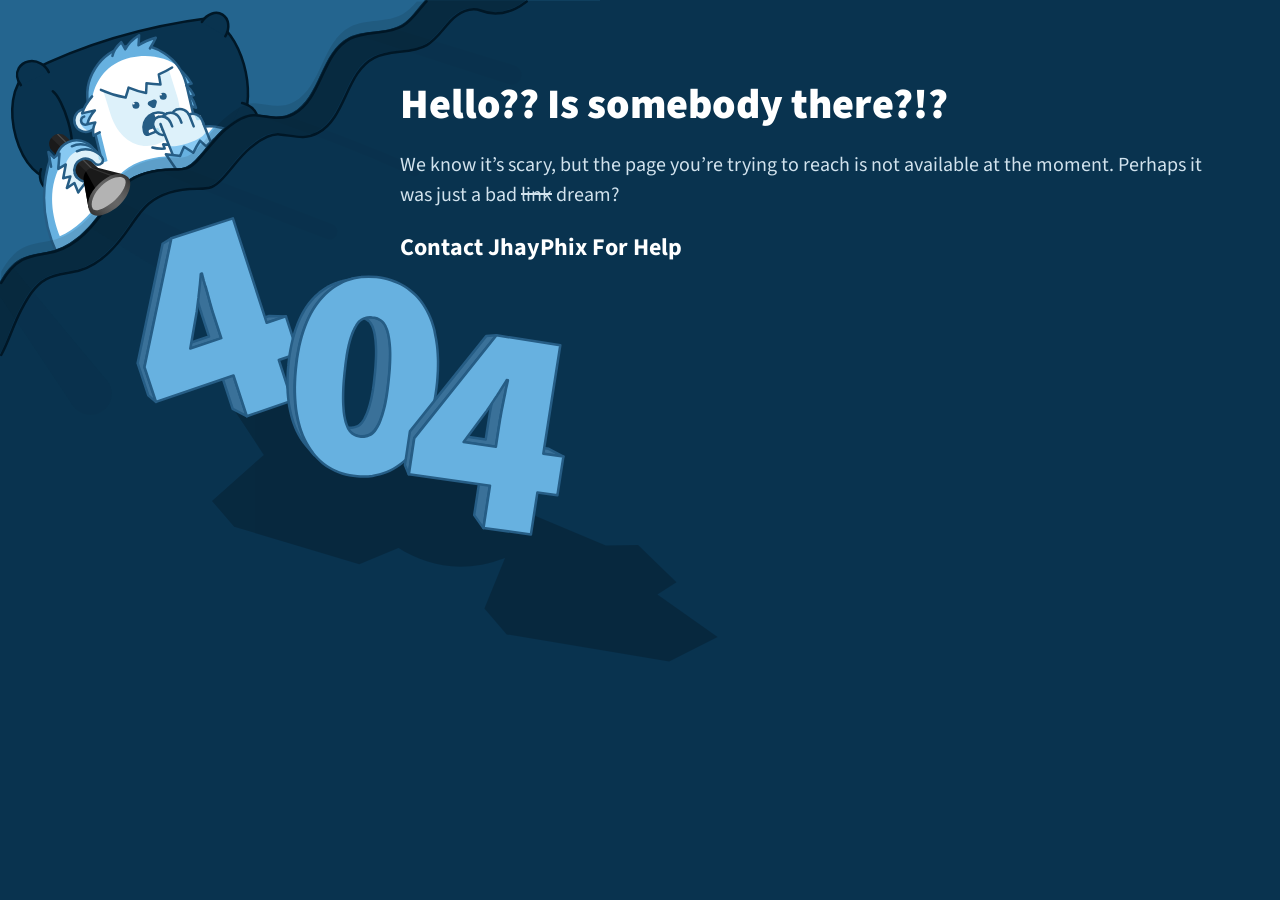
<file: index-404.html>
<!DOCTYPE html>
<html lang="en">
  <head>
    <meta charset="UTF-8" />
    <meta http-equiv="X-UA-Compatible" content="IE=edge" />
    <meta name="viewport" content="width=device-width, initial-scale=1.0" />
    <title>Travel-Brain not available at the moment</title>
    <style>
      @import url("https://fonts.googleapis.com/css?family=Source+Sans+Pro:400,900");

      body,
      html {
        margin: 0;
        padding: 0;
        font-size: 16px;
        -webkit-font-smoothing: antialiased;
        background-color: #09334f;
        position: relative;
      }
      #yetiSVG {
        width: 600px;
        height: 470px;
        position: absolute;
        top: 0;
        left: 0;
        overflow: hidden;
      }
      #lightSVG {
        width: 600px;
        height: 470px;
        position: absolute;
        top: 0;
        left: 0;
        overflow: visible;
      }
      .content {
        padding: 5rem 3rem 0 25rem;
        position: relative;
        z-index: 10;
        font-family: "Source Sans Pro", sans-serif;
        color: #fff;
      }
      h3 {
        margin: 0 0 0.8rem;
        font-size: 2.625rem;
        font-weight: 900;
        line-height: 120%;
      }
      p {
        font-size: 1.25rem;
        font-weight: normal;
        line-height: 150%;
        color: #d1e2ed;
      }
      span {
        text-decoration: line-through;
      }
    </style>
  </head>
  <body>
    <svg
      id="yetiSVG"
      xmlns="http://www.w3.org/2000/svg"
      xmlns:xlink="http://www.w3.org/1999/xlink"
      viewBox="0 0 600 470"
    >
      <linearGradient
        id="flashlightGrad"
        x1="126.5842"
        x2="90.5842"
        y1="176.5625"
        y2="213.5625"
        gradientUnits="userSpaceOnUse"
      >
        <stop offset="0" stop-color="#333" />
        <stop offset=".076" stop-color="#414141" />
        <stop offset=".2213" stop-color="#555" />
        <stop offset=".3651" stop-color="#626262" />
        <stop offset=".5043" stop-color="#666" />
        <stop offset=".6323" stop-color="#606060" />
        <stop offset=".8063" stop-color="#4e4e4e" />
        <stop offset="1" stop-color="#333" />
      </linearGradient>
      <path fill="#24658F" d="M0 0h600v470H0z" />
      <g id="pillow">
        <path
          fill="#09334F"
          d="M241.3 124.6c-52.9 28.6-112.6 48-181.8 54.4-40.9 6.8-64.6-82.3-31.9-106.6C84 43.8 144.8 26.2 209.4 18c32.8 13 48.5 75.3 31.9 106.6z"
        />
        <path
          fill="none"
          stroke="#001726"
          stroke-linecap="round"
          stroke-linejoin="round"
          stroke-width="2.5"
          d="M52.8 91.3c10 7.4 25.4 50.7 16.1 65.8M241.3 124.6c-52.9 28.6-112.6 48-181.8 54.4-40.9 6.8-64.6-82.3-31.9-106.6C84 43.8 144.8 26.2 209.4 18c32.8 13 48.5 75.3 31.9 106.6z"
        />
        <path
          fill="#09334F"
          stroke="#001726"
          stroke-linecap="round"
          stroke-linejoin="round"
          stroke-width="2.5"
          d="M201.9 21.9c4.9-8 14.1-11.3 20.6-7.3s7.7 13.7 2.8 21.7"
        />
        <path
          fill="#09334F"
          stroke="#001726"
          stroke-linecap="round"
          stroke-linejoin="round"
          stroke-width="2.5"
          d="M242.1 103.1c1.8.3 3.6.9 5.3 1.8 8.4 4.1 12.6 13 9.3 19.8s-12.9 9-21.3 4.9c-1.9-.9-3.6-2.1-5-3.4"
        />
        <path
          fill="#09334F"
          stroke="#001726"
          stroke-linecap="round"
          stroke-linejoin="round"
          stroke-width="2.5"
          d="M70.3 172c.2 1.4.2 2.8.1 4.3-.8 9.4-8.3 16.4-16.7 15.6S39.2 183 40 173.7c.1-1.6.5-3.1 1-4.5"
        />
        <path
          fill="#09334F"
          stroke="#001726"
          stroke-linecap="round"
          stroke-linejoin="round"
          stroke-width="2.5"
          d="M20.9 85.1c-4.1-5-5.1-11.6-2.1-16.9 4.1-7.2 14-9.2 22.1-4.6 3.7 2.1 6.4 5.2 7.9 8.6"
        />
      </g>
      <g id="yeti">
        <path
          id="bodyBG"
          fill="#67B1E0"
          d="M80.9 291.4l-17.1-72.8c-6.3-27 10.4-54 37.4-60.3l93.1-29.6c26.5-8.1 54.6 6.8 62.7 33.3l21.9 71.5"
        />
        <path
          class="hlFur"
          id="hlBody"
          fill="#FFF"
          d="M67.1 232.7c15.6-8.7 27.7-23.7 38-38.7 5.5-8 10.9-16.4 18.3-22.7 13.1-11.2 31.3-14.8 48.6-15 4.9 0 9.9.1 14.5-1.7 3.6-1.5 6.5-4.1 9.3-6.9 6.5-6.5 12-14 18-21-6.4-.6-12.9 0-19.4 2l-93.1 29.6c-27 6.3-43.7 33.4-37.4 60.3l3.2 14.1z"
        />
        <path
          id="bodyOutline"
          fill="none"
          stroke="#265D85"
          stroke-linecap="round"
          stroke-linejoin="round"
          stroke-width="2.5"
          d="M80.9 291.4l-17.1-72.8c-6.3-27 10.4-54 37.4-60.3l93.1-29.6c26.5-8.1 54.6 6.8 62.7 33.3l21.9 71.5"
        />
        <path
          fill="#67B1E0"
          d="M197.5 132.4l-11.2-47.9c-6.3-26.7-32.7-44.1-59.5-38.2-27.4 6-44.5 33.1-38.1 60.3l13.6 56.2"
        />
        <path
          class="hlFur"
          id="hlHead"
          fill="#FFF"
          d="M100.4 132.3l7.4 29.8 89.7-28.8-11.4-48.9c-1.6-6.8-4.5-12.9-8.4-18.3-9.6-7.9-28.5-12.9-46.9-8.5-24.9 5.9-34.5 23.6-38.1 37.9-.8.8-3.8 3-5.1 5.4.2 1.9.5 3.7 1 5.6l7 28.8 4.8-3z"
        />
        <path
          fill="#67B1E0"
          stroke="#265D85"
          stroke-linecap="round"
          stroke-linejoin="round"
          stroke-width="2.5"
          d="M182.1 71.6c3.8 3.6 7 7.7 9.5 12-1.8.4-3.6.9-5.3 1.6 3.2 2.9 5.7 6.3 7.6 9.9-1.1.3-2.2.7-3.3 1.1 2.5 3.5 4.3 7.4 5.4 11.5-.8-.5-2.2-.8-3.3-1"
        />
        <path
          fill="none"
          stroke="#265D85"
          stroke-linecap="round"
          stroke-linejoin="round"
          stroke-width="2.5"
          d="M197.5 132.4l-11.2-47.9c-6.3-26.7-32.7-44.1-59.5-38.2-27.4 6-44.5 33.1-38.1 60.3l13.6 56.2"
        />
        <g>
          <ellipse
            cx="85.8"
            cy="120.4"
            fill="#88C9F2"
            rx="11.5"
            ry="11.5"
            transform="rotate(-66.265 85.7992 120.4318)"
          />
          <path
            class="hlSkin"
            id="hlEar"
            fill="#DDF1FA"
            d="M80.4 122.2c-1.3-5.5 1.6-11.1 6.6-13.2-1.3-.1-2.6-.1-3.9.3-6.2 1.5-10 7.7-8.5 13.9s7.7 10 13.9 8.5c.7-.2 1.3-.4 1.9-.6-4.7-.6-8.9-4-10-8.9z"
          />
          <path
            fill="#88C9F2"
            stroke="#265D85"
            stroke-linecap="round"
            stroke-linejoin="round"
            stroke-width="2.5"
            d="M84.2 116.6c-2.2.5-3.6 2.8-3 5 .5 2.2 2.8 3.6 5 3"
          />
          <ellipse
            cx="85.8"
            cy="120.4"
            fill="none"
            stroke="#265D85"
            stroke-width="2.5"
            rx="11.5"
            ry="11.5"
            transform="rotate(-66.265 85.7992 120.4318)"
          />
          <path
            class="hlFur"
            fill="#FFF"
            d="M106 130.3l-12 3.6 1.2-11.4-6.3-.1 6-12h-5.4l9.6-8.4z"
          />
          <path
            class="hlFur"
            fill="#FFF"
            stroke="#265D85"
            stroke-linecap="round"
            stroke-linejoin="round"
            stroke-width="2.5"
            d="M92.1 96.4c-5.1 5.9-8.4 11.7-10 17 4.2-1.2 8.5-2.2 12.8-3-4.2 4.8-6.7 9.5-7.6 13.8 2.7-.7 5.4-1.3 8-1.7-2.3 4.8-2.8 9.2-1.7 13.3 1.4-1 4-2.4 6.1-3.4"
          />
        </g>
        <path
          class="hlSkin"
          id="face"
          fill="#DDF1FA"
          d="M169.1 70.4l7.3 23.4c9.4 26.8-1.8 45-20 50.7s-37.8-5.1-45.8-30.1L103.3 91"
        />
        <path
          id="chin"
          fill="none"
          stroke="#265D85"
          stroke-linecap="round"
          stroke-linejoin="round"
          stroke-width="2.5"
          d="M152.4 147.5c3.8 1 8 1.4 12.3 1.1-.5-1.4-1-2.9-1.6-4.3 3.8.6 7.9.7 12.1.1l-3.3-4.8c3.1-.6 6.3-1.6 9.5-3.1-1.4-1.6-2.8-3.1-4.2-4.6"
        />
        <path
          class="hlFur"
          id="eyebrow"
          fill="#FFF"
          stroke="#265D85"
          stroke-linecap="round"
          stroke-linejoin="round"
          stroke-width="2.5"
          d="M100.9 89.8c7.6 3.5 15.9 6.1 24.7 7.7 1.1-3.3 2.1-6.6 3-9.9 5.5 2.3 11.3 4.1 17.5 5.4.2-3.3.4-6.5.4-9.7 4.5.7 9.2 1.1 14 1.1-.5-3.4-1.1-6.7-1.7-10 4.5-1.9 9-4.2 13.3-6.9"
        />
        <g id="eyeL">
          <circle cx="135.9" cy="105.3" r="3.5" fill="#265D85" />
          <circle cx="133.7" cy="103.5" r="1" fill="#FFF" />
        </g>
        <g id="eyeR">
          <circle cx="163.2" cy="96.3" r="3.5" fill="#265D85" />
          <circle cx="160.9" cy="94.5" r="1" fill="#FFF" />
        </g>
        <path
          id="nose"
          fill="#265D85"
          d="M149.3 101.2l4.4-1.6c1.8-.6 3.6 1 3.1 2.9l-1.1 3.9c-.4 1.6-2.3 2.2-3.6 1.3l-3.3-2.3c-1.7-1.1-1.3-3.5.5-4.2z"
        />
        <path
          fill="#67B1E0"
          stroke="#265D85"
          stroke-linecap="round"
          stroke-linejoin="round"
          stroke-width="2.5"
          d="M112.4 55.9c.9-4.3 3.8-9.2 8.8-13.7 1.4 2.3 2.8 4.7 4.1 7.1 2.3-4.8 6.9-9.8 13.8-14.1-.1 3.4-.3 6.8-.6 10.1 4.4-3 10.2-5.7 17.3-7.6-1.7 3.6-3.7 7.2-5.9 10.8"
        />
        <g id="mouth">
          <path
            id="mouthBG"
            fill="#265D85"
            d="M149 115.7c-4.6 3.7-6.6 9.8-5 15.6.1.5.3 1.1.5 1.6.6 1.5 2.4 2.3 3.9 1.7l11.2-4.4 11.2-4.4c1.5-.6 2.3-2.4 1.7-3.9-.2-.5-.4-1-.7-1.5-2.8-5.2-8.4-8.3-14.1-7.9-3.7.2-5.9 1.1-8.7 3.2z"
          />
          <g>
            <defs>
              <path
                id="mouthPath"
                d="M149 115.7c-4.6 3.7-6.6 9.8-5 15.6.1.5.3 1.1.5 1.6.6 1.5 2.4 2.3 3.9 1.7l11.2-4.4 11.2-4.4c1.5-.6 2.3-2.4 1.7-3.9-.2-.5-.4-1-.7-1.5-2.8-5.2-8.4-8.3-14.1-7.9-3.7.2-5.9 1.1-8.7 3.2z"
              />
            </defs>
            <clipPath id="mouthClipPath">
              <use overflow="visible" xlink:href="#mouthPath" />
            </clipPath>
            <g clip-path="url(#mouthClipPath)">
              <ellipse
                cx="160.8"
                cy="133.2"
                fill="#CC4A6C"
                rx="13"
                ry="8"
                transform="rotate(-21.685 160.775 133.1613)"
              />
              <ellipse
                cx="158.4"
                cy="127.1"
                fill="#FFF"
                opacity=".1"
                rx="5"
                ry="1.5"
                transform="rotate(-21.685 158.3808 127.126)"
              />
              <path
                id="tooth1"
                fill="#FFF"
                d="M161.5 116.1l-3.7 1.5c-1 .4-2.2-.1-2.6-1.1l-1.5-3.7 7.4-3 1.5 3.7c.5 1 0 2.2-1.1 2.6z"
              />
              <path
                id="tooth2"
                fill="#FFF"
                d="M151.8 128.9l-1.9.7c-1 .4-1.5 1.6-1.1 2.6l1.1 2.8 5.6-2.2-1.1-2.8c-.5-1-1.6-1.5-2.6-1.1z"
              />
              <path
                id="tooth3"
                fill="#FFF"
                d="M158.3 126.3l-1.9.7c-1 .4-1.5 1.6-1.1 2.6l1.1 2.8 5.6-2.2-1.1-2.8c-.5-1-1.6-1.5-2.6-1.1z"
              />
            </g>
          </g>
          <path
            id="mouthOutline"
            fill="none"
            stroke="#265D85"
            stroke-linecap="round"
            stroke-linejoin="round"
            stroke-width="2.5"
            d="M149 115.7c-4.6 3.7-6.6 9.8-5 15.6.1.5.3 1.1.5 1.6.6 1.5 2.4 2.3 3.9 1.7l11.2-4.4 11.2-4.4c1.5-.6 2.3-2.4 1.7-3.9-.2-.5-.4-1-.7-1.5-2.8-5.2-8.4-8.3-14.1-7.9-3.7.2-5.9 1.1-8.7 3.2z"
          />
        </g>
        <g id="armR">
          <path
            class="hlSkin"
            fill="#DDF1FA"
            d="M158.4 116.9l-.7.3c-3.7 1.5-5.5 5.7-4.1 9.4l1.2 2.9c1.7 4.4 6.7 6.5 11.1 4.8l1.4-.5"
          />
          <path
            fill="#A9DDF3"
            d="M154.8 129.1l.7 1.8c1 2.5 5.4 3.1 5.4 3.1l-2-5.1c-.3-.7-1.1-1.1-1.8-.8l-2.3 1z"
          />
          <path
            fill="none"
            stroke="#265D85"
            stroke-linecap="round"
            stroke-linejoin="round"
            stroke-miterlimit="10"
            stroke-width="2.5"
            d="M158.4 116.9l-.7.3c-3.7 1.5-5.5 5.7-4.1 9.4l1.2 2.9c1.7 4.4 6.7 6.5 11.1 4.8l1.4-.5"
          />
          <path
            class="hlSkin"
            fill="#DDF1FA"
            stroke="#265D85"
            stroke-width="2.5"
            d="M167.7 113.2l-.7.3c-3.7 1.5-5.5 5.7-4.1 9.4l1.2 2.9c1.7 4.4 6.7 6.5 11.1 4.8l1.4-.5"
          />
          <path
            class="hlSkin"
            fill="#DDF1FA"
            stroke="#265D85"
            stroke-width="2.5"
            d="M177 109.4l-.7.3c-3.7 1.5-5.5 5.7-4.1 9.4l1.2 2.9c1.7 4.4 6.7 6.5 11.1 4.8l1.4-.5"
          />
          <path fill="#88C9F2" d="M162.3 128.6l18.6 46.7 37.2-14.8-17.9-44.8" />
          <path
            class="hlSkin"
            fill="#DDF1FA"
            d="M206.5 130.7l-5.9-15.1-37.9 13 6.4 17.4c10 1.6 34.6-6.3 37.4-15.3z"
          />
          <path
            fill="none"
            stroke="#265D85"
            stroke-linecap="round"
            stroke-linejoin="round"
            stroke-miterlimit="10"
            stroke-width="2.5"
            d="M162.3 128.6l18.6 46.7 37.2-14.8-15.3-38.3"
          />
          <path
            class="hlSkin"
            fill="#DDF1FA"
            d="M190.8 119l-1.5-3.7c-2-5.1-7.9-7.6-13-5.6l5.2 12.9"
          />
          <path
            class="hlSkin"
            fill="#DDF1FA"
            d="M203.5 123.8l-1.5-3.7c-2-5.1-7.9-7.6-13-5.6l5.2 12.9"
          />
          <path
            fill="#A9DDF3"
            d="M200.4 119.4l-.7-1.8c-1-2.5-5.4-3.1-5.4-3.1l1.9 4.8c.3.8 1.3 1.3 2.1.9l2.1-.8z"
          />
          <path
            fill="none"
            stroke="#265D85"
            stroke-linecap="round"
            stroke-linejoin="round"
            stroke-miterlimit="10"
            stroke-width="2.5"
            d="M203.5 123.8l-1.5-3.7c-2-5.1-7.9-7.6-13-5.6"
          />
          <path
            fill="none"
            stroke="#265D85"
            stroke-linecap="round"
            stroke-linejoin="round"
            stroke-miterlimit="10"
            stroke-width="2.5"
            d="M193.7 126.4l-4.4-11.1c-2-5.1-7.9-7.6-13-5.6"
          />
          <path
            fill="#67B1E0"
            d="M219.6 160.1c-1.5-6.2-3.2-13.2-5.1-21.1-2.8 2.1-5.6 4.5-8.3 7.4-2-1.8-4.1-3.7-6.2-5.7-2.4 3.6-4.6 7.7-6.7 12.1-3-1.9-6-3.9-9.2-6-1.4 2.9-2.7 6-4 9.2-4.7-.6-9.4-1.1-14.2-1.7 5.4 8 10.3 15.2 14.7 21.5"
          />
          <path
            fill="none"
            stroke="#265D85"
            stroke-linecap="round"
            stroke-linejoin="round"
            stroke-width="2.5"
            d="M219.6 160.1c-1.5-6.2-3.2-13.2-5.1-21.1-2.8 2.1-5.6 4.5-8.3 7.4-2-1.8-4.1-3.7-6.2-5.7-2.4 3.6-4.6 7.7-6.7 12.1-3-1.9-6-3.9-9.2-6-1.4 2.9-2.7 6-4 9.2-4.7-.6-9.4-1.1-14.2-1.7 5.4 8 10.3 15.2 14.7 21.5"
          />
          <path
            fill="none"
            stroke="#3A5E77"
            stroke-linecap="round"
            stroke-linejoin="round"
            stroke-miterlimit="10"
            stroke-width="2.5"
            d="M160.9 125l2 5.1"
          />
          <path
            class="hlSkin"
            fill="#DDF1FA"
            d="M172.2 126.4l-1.5-3.7c-2-5.1-7.9-7.6-13-5.6l5.2 12.9"
          />
          <path
            fill="none"
            stroke="#265D85"
            stroke-linecap="round"
            stroke-linejoin="round"
            stroke-miterlimit="10"
            stroke-width="2.5"
            d="M160.5 124l2.4 6.1"
          />
          <path
            class="hlSkin"
            fill="#DDF1FA"
            d="M181.5 122.7L180 119c-2-5.1-7.9-7.6-13-5.6l5.2 12.9"
          />
          <path
            fill="none"
            stroke="#265D85"
            stroke-linecap="round"
            stroke-linejoin="round"
            stroke-miterlimit="10"
            stroke-width="2.5"
            d="M181.5 122.7L180 119c-2-5.1-7.9-7.6-13-5.6"
          />
          <path
            fill="none"
            stroke="#265D85"
            stroke-linecap="round"
            stroke-linejoin="round"
            stroke-miterlimit="10"
            stroke-width="2.5"
            d="M172.2 126.4l-1.5-3.7c-2-5.1-7.9-7.6-13-5.6"
          />
        </g>
        <g id="armL">
          <path
            fill="#67B1E0"
            d="M50.9 156.7c-12 35.8-7.8 69.6 8.3 101.9 12.1 22.7 37 14.1 39.5-11.8v-65l-47.8-25.1z"
          />
          <path
            fill="none"
            stroke="#265D85"
            stroke-linecap="round"
            stroke-linejoin="round"
            stroke-width="2.5"
            d="M50.9 156.7c-12 35.8-7.8 69.6 8.3 101.9 10 22.3 37.3 15.1 39.5-11.8v-65l-47.8-25.1z"
          />
          <path
            fill="none"
            stroke="#262626"
            stroke-linecap="round"
            stroke-linejoin="round"
            stroke-miterlimit="10"
            stroke-width="20"
            d="M59.3 143.8l34.3 33.9"
          />
          <path
            fill="#4D4D4D"
            d="M58.4 133.9l15.9 15.9-.9.9-16.5-16.5c.5-.2 1-.3 1.5-.3z"
          />
          <path
            fill="#1A1A1A"
            d="M71.2 169.6l-20.1-20c-2.4-3.7-2.5-8.1.1-11.7l23.1 22.2"
          />
          <path
            fill="#4D4D4D"
            d="M80.5 156.4l16 15.9-.9.9-16.5-16.5c.5-.1 1-.2 1.4-.3z"
          />
          <path
            fill="#1A1A1A"
            d="M74.2 160.1L86 171.4l-2 11-10.2-10.1c-2.4-4.4-2.5-8.5.4-12.2z"
          />
          <path
            fill="#88C9F2"
            d="M65.9 164.8c-1.9-5.5.8-11.8 6.1-14.1 4.9-2.2 10.4-.6 13.5 3.4 1.3 1.6 3.5 2.1 5.4 1.4 3-1.2 3.9-4.9 1.9-7.4-5.8-7.2-16.1-9.9-25-5.7-9.4 4.4-14.1 15.3-10.9 25.2"
          />
          <path
            fill="none"
            stroke="#265D85"
            stroke-linecap="round"
            stroke-linejoin="round"
            stroke-width="2.5"
            d="M67.9 168.3c-1.1-1.2-2-3.6-2-3.6-1.9-5.5.8-11.8 6.1-14.1 4.9-2.2 10.4-.6 13.5 3.4 1.3 1.6 3.5 2.1 5.4 1.4 3-1.2 3.9-4.9 1.9-7.4-5.8-7.2-16.1-9.9-25-5.7-9.4 4.4-14.1 15.3-10.9 25.2"
          />
          <path
            fill="#88C9F2"
            d="M69.9 168.7c-1.9-5.5.8-11.8 6.1-14.1 4.9-2.2 10.4-.6 13.5 3.4 1.3 1.6 3.5 2.1 5.4 1.4 3-1.2 3.9-4.9 1.9-7.4-5.8-7.2-16.1-9.9-25-5.7-9.4 4.4-14.1 15.3-10.9 25.2"
          />
          <path
            fill="#67B1E0"
            d="M49.9 155l2.7 12.7.2 11.8 5 8.6 9.5-1.8 2-8.7-6.9.6 1.7-11.7-6.6 2.8 1-13.8-4.6 2.9z"
          />
          <path
            fill="none"
            stroke="#265D85"
            stroke-linecap="round"
            stroke-linejoin="round"
            stroke-width="2.5"
            d="M71.9 172.3c-1.1-1.2-2-3.6-2-3.6-1.9-5.5.8-11.8 6.1-14.1 4.9-2.2 10.4-.6 13.5 3.4 1.3 1.6 3.5 2.1 5.4 1.4 3-1.2 3.9-4.9 1.9-7.4-5.8-7.2-16.1-9.9-25-5.7"
          />
          <path
            class="hlSkin"
            id="hlHandL"
            fill="#DDF1FA"
            d="M101.7 156.9c-5.8-7.2-16.1-9.9-25-5.7-5.9 2.8-9.9 8.1-11.3 14.1l-1-.9-6.2 4.2c5.5 18.1 19.3 25.4 30.4 21l1.2-9.1c-6 2.4-12.7-.7-14.9-6.8-1.9-5.5.8-11.8 6.1-14.1 4.9-2.2 10.4-.6 13.5 3.4 1.3 1.6 3.5 2.1 5.4 1.4 2.9-1.3 3.8-5 1.8-7.5z"
          />
          <path
            fill="none"
            stroke="#265D85"
            stroke-linecap="round"
            stroke-linejoin="round"
            stroke-width="2.5"
            d="M89.7 180.5c-6 2.4-12.7-.7-14.9-6.8"
          />
          <path
            fill="none"
            stroke="#265D85"
            stroke-linecap="round"
            stroke-linejoin="round"
            stroke-width="2.5"
            d="M76.9 177.3c-1.1-1.2-2-3.6-2-3.6-1.9-5.5.8-11.8 6.1-14.1 4.9-2.2 10.4-.6 13.5 3.4 1.3 1.6 3.5 2.1 5.4 1.4 3-1.2 3.9-4.9 1.9-7.4-5.8-7.2-16.1-9.9-25-5.7"
          />
          <path
            class="hlFur"
            id="hlArmL"
            fill="#FFF"
            d="M98.8 202.8l-1.4-8.7-5.2.7-7.2-11.5-6.8 9-3.9-9.3-7.5 4.8 3.5-11.4-7.1 1.9 2.7-13.5-7.8 4.9c-11.7 26.5-3.6 52.5 1.7 66.6 15.5-6.4 30.3-21.9 39-33.5z"
          />
          <path
            fill="#A9DDF3"
            d="M101 161.2l-2.4-2.2c.2-1.6-.2-2.7-.8-3.9l2.6 2.5c.8.8 1 2.2.6 3.6z"
          />
          <path
            fill="none"
            stroke="#265D85"
            stroke-linecap="round"
            stroke-linejoin="round"
            stroke-width="2.5"
            d="M66.9 187.8l3.5-11.4-7.2 1.9 2.6-13.9-7.5 4.5 1.2-15.5-5.5 4.2"
          />
          <path
            fill="none"
            stroke="#265D85"
            stroke-linecap="round"
            stroke-linejoin="round"
            stroke-width="2.5"
            d="M54 157.6l-5.6-5.6 2.7 14.7"
          />
          <path
            fill="none"
            stroke="#265D85"
            stroke-linecap="round"
            stroke-linejoin="round"
            stroke-width="2.5"
            d="M67.1 188l7.3-5 3.8 9.3"
          />
          <path
            fill="none"
            stroke="#265D85"
            stroke-linecap="round"
            stroke-linejoin="round"
            stroke-width="2.5"
            d="M78.2 192.3l6.8-9 7.1 11.5"
          />
        </g>
      </g>
      <g
        id="fingersBackL"
        style="visibility: hidden"
        fill="#88C9F2"
        stroke="#265D85"
        stroke-linecap="round"
        stroke-linejoin="round"
        stroke-miterlimit="10"
        stroke-width="2.5"
      >
        <path
          d="M149.2 177.5l-5.6-23.3c-.6-2.7 1-5.4 3.7-6 2.7-.6 5.4 1 6 3.7l4.4 18.4c.6 2.7-1 5.4-3.7 6l-4.8 1.2M139.4 179.8l-5.6-23.3c-.6-2.7 1-5.4 3.7-6 2.7-.6 5.4 1 6 3.7l5.6 23.3-9.7 2.3z"
        />
        <path
          d="M128.6 177.3l-4.4-18.4c-.6-2.7 1-5.4 3.7-6 2.7-.6 5.4 1 6 3.7l5.6 23.3-4.9 1.2c-2.7.5-5.4-1.2-6-3.8z"
        />
      </g>
      <g
        id="fingersBackR"
        style="visibility: hidden"
        fill="#88c9f2"
        stroke="#265D85"
        stroke-linecap="round"
        stroke-linejoin="round"
        stroke-miterlimit="10"
        stroke-width="2.5"
      >
        <path
          d="M215.5 152l-15.9-17.9c-1.8-2.1-1.6-5.2.4-7.1 2.1-1.8 5.2-1.6 7.1.4l12.6 14.2c1.8 2.1 1.6 5.2-.4 7l-3.8 3.4"
        />
        <path
          d="M208 158.6l-15.9-17.9c-1.8-2.1-1.6-5.2.4-7.1 2.1-1.8 5.2-1.6 7.1.4l15.9 17.9-7.5 6.7z"
        />
        <path
          d="M197.2 161.5l-12.6-14.2c-1.8-2.1-1.6-5.2.4-7.1 2.1-1.8 5.2-1.6 7.1.4l15.9 17.9-3.7 3.3c-2.1 2-5.2 1.8-7.1-.3z"
        />
      </g>
      <g id="blanket">
        <path
          d="M1.2 271.4C6.6 262 13 253.1 22.4 248c10.3-5.5 22.5-5.5 33.7-8.8 21.8-6.5 37.5-25.2 50.3-43.9 5.5-8 10.9-16.4 18.3-22.7 13.1-11.2 31.3-14.8 48.6-15 4.9 0 9.9.1 14.5-1.7 3.6-1.5 6.5-4.1 9.3-6.9 10.1-10.2 17.9-22.8 29-32 7.9-6.6 18.7-14.7 29.5-13.7 13.9 1.2 25 5.8 38.5-1.5 28.1-15.2 27.8-60.6 56.2-75.1 16.2-8.3 36.9-3.6 52.6-12.7 5.4-3.2 9.8-7.7 13.9-12.5h128.5l-350.8 209L1.3 363l-.1-91.6z"
          opacity=".1"
        />
        <path
          fill="#09334F"
          d="M0 281.6c5.3-9.2 11.5-17.9 20.7-22.8 10.3-5.5 22.5-5.5 33.7-8.8 21.8-6.5 37.5-25.2 50.3-43.9 5.5-8 10.9-16.4 18.3-22.7 13.1-11.2 31.3-14.8 48.6-15 4.9 0 9.9.1 14.5-1.7 3.6-1.5 6.5-4.1 9.3-6.9 10.1-10.2 17.9-22.8 29-32 7.9-6.6 18.7-14.7 29.5-13.7 13.9 1.2 25 5.8 38.5-1.5 28.1-15.2 27.8-60.6 56.2-75.1 16.2-8.3 36.9-3.6 52.6-12.7C411 19.1 417.1 8.4 424.9.3H700v570H0V281.6z"
        />
        <path
          fill="#072A40"
          d="M0 281.6c5.3-9.2 11.6-17.9 20.8-22.8 10.3-5.5 22.5-5.5 33.7-8.8 21.8-6.5 37.5-25.2 50.3-43.9 5.5-8 10.9-16.4 18.3-22.7 13.1-11.2 31.3-14.8 48.6-15 4.9 0 9.9.1 14.5-1.7 3.6-1.5 6.5-4.1 9.3-6.9 10.1-10.2 17.9-22.8 29-32 7.9-6.6 18.7-14.7 29.5-13.7 13.9 1.2 25 5.8 38.5-1.5 28.1-15.2 27.8-60.6 56.2-75.1 16.2-8.3 36.9-3.6 52.6-12.7 9.8-5.7 15.9-16.4 23.7-24.6h100.4c-3.5 2.8-7.3 5.3-11.4 7.2-11.6 5.4-23 6.6-34.9 1.9-10.5-4.2-22.3 2.4-30.1 10.6-7.8 8.2-14 18.3-23.7 24-15.7 9.1-36.4 4.4-52.6 12.7-28.4 14.6-28.2 60-56.2 75.1-13.5 7.3-24.6 2.8-38.5 1.5-10.8-1-21.5 7.1-29.5 13.7-11.2 9.2-18.9 21.8-29 32-2.7 2.7-5.7 5.4-9.3 6.9-4.5 1.9-9.6 1.7-14.5 1.7-17.3.2-35.4 3.8-48.6 15-7.4 6.3-12.8 14.7-18.3 22.7-12.9 18.7-28.6 37.4-50.3 43.9-11.2 3.4-23.4 3.3-33.7 8.8-11.9 6.4-18.9 19-25.2 31-8.2 15.3-11.6 30-19.6 44.7v-72z"
        />
        <path
          fill="none"
          stroke="#001726"
          stroke-linecap="round"
          stroke-linejoin="round"
          stroke-miterlimit="10"
          stroke-width="2.5"
          d="M1.2 283c5.3-9.3 11.8-18 21.1-23 10.3-5.5 22.5-5.5 33.7-8.8 21.8-6.5 37.5-25.2 50.3-43.9 5.5-8 10.9-16.4 18.3-22.7 13.1-11.2 31.3-14.8 48.6-15 4.9 0 9.9.1 14.5-1.7 3.6-1.5 6.5-4.1 9.3-6.9 10.1-10.2 17.9-22.8 29-32 7.9-6.6 18.7-14.7 29.5-13.7 13.9 1.2 25 5.8 38.5-1.5 28.1-15.2 27.8-60.6 56.2-75.1 16.2-8.3 36.9-3.6 52.6-12.7 9.8-5.7 15.9-16.4 23.7-24.5"
        />
        <path
          fill="none"
          stroke="#001726"
          stroke-linecap="round"
          stroke-linejoin="round"
          stroke-miterlimit="10"
          stroke-width="2.5"
          d="M1.2 355c8-14.7 11.7-29.4 19.9-44.9 6.3-11.9 13.3-24.6 25.2-31 10.3-5.5 22.5-5.5 33.7-8.8 21.8-6.5 37.5-25.2 50.3-43.9 5.5-8 10.9-16.4 18.3-22.7 13.1-11.2 31.3-14.8 48.6-15 4.9 0 9.9.1 14.5-1.7 3.6-1.5 6.5-4.1 9.3-6.9 10.1-10.2 17.9-22.8 29-32 7.9-6.6 18.7-14.7 29.5-13.7 13.9 1.2 25 5.8 38.5-1.5 28.1-15.2 27.8-60.6 56.2-75.1 16.2-8.3 36.9-3.6 52.6-12.7 9.8-5.7 15.9-15.8 23.7-24s19.6-14.8 30.1-10.6c11.9 4.8 23.2 3.5 34.9-1.9 4-1.9 7.7-4.4 11.2-7.1"
        />
        <path
          d="M111.2 197.2s50.7 23.9 90.8 43.1c14.2 6.8 18 25.4 7.5 37.2-7.6 8.5-20.2 10.4-30 4.5l-89.9-54.7 21.6-30.1z"
          opacity=".03"
        />
        <path
          d="M12.1 266s53.5 64.8 94.7 114c11.7 13.9 1.8 35.1-16.4 35.1-7.1 0-13.8-3.6-17.8-9.5L0 296.5v-13.2L12.1 266z"
          opacity=".03"
        />
        <path
          d="M155.7 170.1s111.4 46.9 171.1 69c3.5 1.3 7.4 0 9.4-3.2 2.7-4.2.9-9.9-3.8-11.7-33.5-12.8-147.3-56-147.3-56l-29.4 1.9z"
          opacity=".03"
        />
        <path
          d="M255.9 114.7S349 145.6 412 176c2.1 1 4.6.6 6.2-1 2.8-2.7 1.9-7.5-1.7-9-23.3-9.6-94.3-38.6-131.1-50.4-.1.1-10.2 1.9-29.5-.9z"
          opacity=".03"
        />
        <path
          d="M356.6 34.9l152.1 49.3c2.2.7 4.5.6 6.7-.2 8.7-3.4 8.2-15.9-.7-18.6l-121-36.8-37.1 6.3z"
          opacity=".03"
        />
      </g>
      <g id="fingersFrontL" style="visibility: hidden">
        <path
          fill="#88C9F2"
          stroke="#265D85"
          stroke-linecap="round"
          stroke-linejoin="round"
          stroke-miterlimit="10"
          stroke-width="2.5"
          d="M146.2 165.1l2.8 11.6c.6 2.7 3.3 4.3 6 3.7 2.7-.6 4.3-3.3 3.7-6l-1.6-6.8c-.6-2.7-3.3-4.3-6-3.7l-4.9 1.2"
        />
        <path
          fill="#A9DDF3"
          d="M151.4 173.8l.5 2.2c.3 1.1 1.3 1.7 2.4 1.5 1.1-.3 1.7-1.3 1.5-2.4l-.5-2.2-3.9.9z"
        />
        <path
          fill="#88C9F2"
          stroke="#265D85"
          stroke-linecap="round"
          stroke-linejoin="round"
          stroke-miterlimit="10"
          stroke-width="2.5"
          d="M136.5 167.4l2.8 11.6c.6 2.7 3.3 4.3 6 3.7 2.7-.6 4.3-3.3 3.7-6l-2.8-11.6-9.7 2.3z"
        />
        <path
          fill="#A9DDF3"
          d="M141.7 176.2l.5 2.2c.3 1.1 1.3 1.7 2.4 1.5 1.1-.3 1.7-1.3 1.5-2.4l-.5-2.2-3.9.9z"
        />
        <path
          fill="#88C9F2"
          stroke="#265D85"
          stroke-linecap="round"
          stroke-linejoin="round"
          stroke-miterlimit="10"
          stroke-width="2.5"
          d="M127.9 174.6l1.6 6.8c.6 2.7 3.3 4.3 6 3.7 2.7-.6 4.3-3.3 3.7-6l-2.8-11.6-4.9 1.2c-2.6.5-4.2 3.2-3.6 5.9z"
        />
        <path
          fill="#A9DDF3"
          d="M131.9 178.5l.5 2.2c.3 1.1 1.3 1.7 2.4 1.5 1.1-.3 1.7-1.3 1.5-2.4l-.5-2.2-3.9.9z"
        />
      </g>
      <g id="fingersFrontR" style="visibility: hidden">
        <path
          fill="#88c9f2"
          stroke="#265D85"
          stroke-linecap="round"
          stroke-linejoin="round"
          stroke-miterlimit="10"
          stroke-width="2.5"
          d="M207.1 142.5l7.9 8.9c1.8 2.1 5 2.3 7.1.4 2.1-1.8 2.3-5 .4-7.1l-4.6-5.2c-1.8-2.1-5-2.2-7-.4l-3.8 3.4"
        />
        <path
          fill="#A9DDF3"
          d="M215.8 147.7l1.5 1.7c.7.8 2 .9 2.8.2.8-.7.9-2 .2-2.8l-1.5-1.7-3 2.6z"
        />
        <path
          fill="#88c9f2"
          stroke="#265D85"
          stroke-linecap="round"
          stroke-linejoin="round"
          stroke-miterlimit="10"
          stroke-width="2.5"
          d="M199.6 149.1l7.9 8.9c1.8 2.1 5 2.3 7.1.4 2.1-1.8 2.3-5 .4-7.1l-7.9-8.9-7.5 6.7z"
        />
        <path
          fill="#A9DDF3"
          d="M208.3 154.4l1.5 1.7c.7.8 2 .9 2.8.2.8-.7.9-2 .2-2.8l-1.5-1.7-3 2.6z"
        />
        <path
          fill="#88c9f2"
          stroke="#265D85"
          stroke-linecap="round"
          stroke-linejoin="round"
          stroke-miterlimit="10"
          stroke-width="2.5"
          d="M195.4 159.5l4.6 5.2c1.8 2.1 5 2.3 7.1.4 2.1-1.8 2.3-5 .4-7.1l-7.9-8.9-3.7 3.3c-2.1 1.9-2.3 5-.5 7.1z"
        />
        <path
          fill="#A9DDF3"
          d="M200.8 161l1.5 1.7c.7.8 2 .9 2.8.2.8-.7.9-2 .2-2.8l-1.5-1.7-3 2.6z"
        />
      </g>
      <g id="flashlightFront">
        <path
          fill="#1A1A1A"
          d="M83.9 181.4l4.6 26.4 34.6-33.6-24.5-6.2c-8.9-2.6-16.6 3.9-14.7 13.4z"
        />
        <path
          fill="#333"
          d="M91.9 167.8l20.5 7.4-.5 1.2-21.4-8.2c.5-.2 1-.3 1.4-.4z"
        />
        <path d="M86 171.4c-2 2.5-3 6-2.2 10l4.6 26.4 11.4-11.1L86 171.4z" />
        <path
          fill="url(#flashlightGrad)"
          d="M99.1 183.7c-10.6 9.4-13.4 21.4-9 28.5 4.3 6.8 18 3 28.6-6.4s14.9-23.7 8.8-29c-6.9-6.1-17.8-2.6-28.4 6.9z"
        />
        <path
          fill="#B3B3B3"
          d="M101.6 185.7c-8.2 7.3-11.9 18.2-8.8 23.1 2.6 4.1 13.6-1.1 21.8-8.4s13.6-18.1 9.9-21.6c-4.4-4.2-14.7-.4-22.9 6.9z"
        />
      </g>
    </svg>

    <svg id="lightSVG" xmlns="http://www.w3.org/2000/svg" viewBox="0 0 600 470">
      <filter id="white-glow">
        <feFlood
          result="flood"
          flood-color="#ffffff"
          flood-opacity=".6"
        ></feFlood>
        <feComposite
          in="flood"
          result="mask"
          in2="SourceGraphic"
          operator="in"
        ></feComposite>
        <feMorphology
          in="mask"
          result="dilated"
          operator="dilate"
          radius="3"
        ></feMorphology>
        <feGaussianBlur
          in="dilated"
          result="blurred"
          stdDeviation="8"
        ></feGaussianBlur>
        <feMerge>
          <feMergeNode in="blurred"></feMergeNode>
          <feMergeNode in="SourceGraphic"></feMergeNode>
        </feMerge>
      </filter>
      <g id="light" style="visibility: hidden">
        <path
          filter="url(#white-glow)"
          fill="#F8FFE8"
          d="M122.2 177.4c-5.2-1.6-13.6 2.1-20.6 8.3-7.7 6.8-11.4 16.8-9.3 22.1L421 1683h1534V733L122.2 177.4z"
        />
        <path
          opacity="0.7"
          fill="#FFFFFF"
          d="M101.6,185.7c-8.2,7.3-11.9,18.2-8.8,23.1c2.6,4.1,13.6-1.1,21.8-8.4s13.6-18.1,9.9-21.6 C120.1,174.6,109.8,178.4,101.6,185.7z"
        />
      </g>
      <g id="four04">
        <!--
        <g opacity=".2" id="lettersShadow">
          <path d="M171.2 309.9l18 27.4-30.7 27.2 13.2 15.2 74 22.3 26.7-11-26.9-30.7 7.1-10.8-14.9-18.2-15.5-3.8-16.3-22.3z"/>
          <path d="M227.8 344.8s37 79.2 104.2 53.5c52.2-20-41-64-50.3-68.9-9.3-4.9-45.4 4.1-45.4 4.1l-8.5 11.3z"/>
          <path d="M313.7 372.9l18.2 25.4-12.1 29.9 13.1 15.2 96.2 16.1 28.6-14.5-35.7-25.2 11.3-7.1-22.7-22.2-19.1.4-42.6-18z"/>
        </g>
        <path class="lettersSide" stroke="#265D85" stroke-linecap="round" stroke-linejoin="round" stroke-miterlimit="10" stroke-width="2.5" fill="#3A7199" d="M192.4 255.2l-10.6 3.5 9.1.5 11.4-3.8zM163.5 287.7l7.4 22.3 8.3 4.4-7.9-24zM160 255.9c-.1-.5-.3-.9-.5-1.4-.2-.5-.3-1-.5-1.5s-.3-1-.5-1.6-.3-1.1-.5-1.6-.3-1.1-.5-1.7c-.2-.6-.3-1.1-.5-1.7-.2-.6-.3-1.1-.5-1.7-.2-.6-.3-1.2-.5-1.7-.2-.6-.3-1.2-.5-1.7-.2-.6-.3-1.2-.5-1.7-.2-.6-.3-1.1-.5-1.7-.2-.6-.3-1.1-.5-1.7s-.3-1.1-.5-1.7c-.1-.5-.3-1.1-.4-1.6-.1-.5-.3-1-.4-1.5-.1-.5-.3-1-.4-1.4l-6.4 1.6c.1.4.2.9.4 1.3.1.5.2.9.4 1.4.1.5.3 1 .4 1.5s.3 1 .4 1.5c.1.5.3 1.1.4 1.6s.3 1.1.4 1.6c.1.5.3 1.1.4 1.6.1.5.3 1.1.4 1.6.1.5.3 1.1.4 1.6.1.5.3 1.1.5 1.6s.3 1.1.5 1.6.3 1 .5 1.6c.2.5.3 1 .5 1.5s.3 1 .4 1.4.3.9.4 1.4c.1.4.3.9.4 1.3l3.7 11.4-17 5.7 5.9 1.6 18.3-6.2-3.6-12.3zM129.4 212.3L114.6 283l6.3 19.1 4.5 3.9-6.8-20.6 15.9-76.2z"/>
        <path class="lettersFront" stroke="#265D85" stroke-linecap="round" stroke-linejoin="round" stroke-miterlimit="10" stroke-width="2.5" fill="#67B1E0" d="M190.9 259.2l11.4-3.8 7.1 22-11.3 3.9 7.8 24-26.8 9.2-7.9-24.1-45.8 15.6-6.8-20.6 15.9-76.2 36.4-11.8 20 61.8zm-36.6-23.1c-.2-.6-.3-1.1-.5-1.7-.1-.5-.3-1.1-.4-1.6-.1-.5-.3-1-.4-1.5-.1-.5-.3-1-.4-1.4l-.7.2c-.1.9-.1 1.9-.2 2.8-.1.9-.2 1.9-.2 2.8-.1.9-.2 1.9-.3 2.8-.1.9-.2 1.9-.3 2.8-.1.9-.2 1.8-.3 2.8-.1.9-.2 1.9-.3 2.8-.1.9-.2 1.9-.4 2.8-.1 1-.2 1.9-.4 2.9l-3.8 21.8 18.3-6.2-4-12.3c-.1-.5-.3-.9-.5-1.4-.2-.5-.3-1-.5-1.5s-.3-1-.5-1.6c-.2-.5-.3-1.1-.5-1.6-.2-.6-.3-1.1-.5-1.7-.2-.6-.3-1.1-.5-1.7-.2-.6-.3-1.1-.5-1.7-.2-.6-.3-1.2-.5-1.7-.2-.6-.3-1.2-.5-1.7-.2-.6-.3-1.2-.5-1.7-.2-.6-.3-1.1-.5-1.7.1-.6-.1-1.2-.2-1.8"/>
        <path class="lettersSide" stroke="#265D85" stroke-linecap="round" stroke-linejoin="round" stroke-miterlimit="10" stroke-width="2.5" fill="#3A7199" d="M263.9 273.7l-.3-3.3c-.1-1-.2-2-.4-2.9-.2-.9-.3-1.7-.5-2.5s-.4-1.5-.6-2.2c-.2-.7-.5-1.3-.8-1.8l-.9-1.5c-.3-.4-.6-.8-1-1.2-.3-.3-.7-.6-1.1-.9l-1.2-.6c-.4-.2-.8-.3-1.2-.5s-.8-.3-1.3-.3c-.4-.1-.9-.2-1.3-.2h-8.5 1.2c.4 0 .8.1 1.2.2l1.2.3c.4.1.8.3 1.1.5.4.2.7.4 1.1.6.4.2.7.5 1 .8.3.3.6.7.9 1.1.3.4.6.9.8 1.4.3.5.5 1.1.7 1.7.2.6.4 1.3.6 2 .2.7.3 1.5.5 2.3.1.8.3 1.7.4 2.7.1 1 .2 2 .2 3 .1 1.1.1 2.2.1 3.5 0 1.2 0 2.6-.1 4s-.1 2.9-.2 4.5-.2 3.2-.4 5c-.2 1.7-.3 3.4-.5 5s-.4 3.1-.6 4.5c-.2 1.4-.4 2.7-.7 3.9-.2 1.2-.5 2.4-.8 3.4-.3 1.1-.5 2.1-.8 3s-.6 1.8-.9 2.6c-.3.8-.6 1.6-.9 2.3-.3.7-.6 1.3-1 1.9-.2.3-.3.5-.5.8-.1.1-.1.2-.2.2-.1.2-.2.3-.3.5-.1.1-.1.2-.2.3-.1.1-.2.3-.3.4-.1.1-.1.2-.2.3l-.3.3-.2.2-.3.3c-.1.1-.2.1-.2.2-.1.1-.2.2-.3.2-.1.1-.2.1-.2.2-.1.1-.2.1-.3.2-.1 0-.2.1-.2.1-.2.1-.3.2-.5.3-.4.2-.8.3-1.2.4-.4.1-.8.2-1.1.3h-.1c-.4.1-.8.1-1.1.1h-1.3c-.4 0-.8-.1-1.2-.2h-.1c-.4-.1-.7-.2-1.1-.3-.4-.1-.7-.3-1.1-.5-.4-.2-.7-.4-1.1-.6h-.1-.1-.1-.1l6.5 4.9h.4c.2.1.4.2.6.4l.6.3c.2.1.4.2.5.3.2.1.4.2.6.2.2.1.4.1.5.2.2.1.4.1.6.2.2 0 .3.1.5.1s.4.1.6.1H248.2c.2 0 .3 0 .5-.1h.4c.2 0 .3-.1.5-.1s.3-.1.5-.1h.1c.1 0 .1 0 .2-.1.1 0 .2-.1.4-.1s.2-.1.3-.1c.1 0 .2-.1.3-.2h.1s.1 0 .1-.1c0 0 .1 0 .1-.1 0 0 .1 0 .1-.1 0 0 .1 0 .1-.1.1 0 .2-.1.3-.2.1-.1.2-.1.3-.2l.1-.1.1-.1c.1 0 .1-.1.2-.1s.1-.1.2-.1c.1-.1.2-.1.2-.2l.3-.3c.1-.1.1-.1.2-.1l.1-.1.1-.1c.1-.1.1-.2.2-.3.1-.1.2-.2.2-.3.1-.1.2-.3.3-.4l.2-.2v-.1-.1c.1-.1.2-.3.3-.5.1-.1.1-.2.2-.3.2-.3.3-.6.5-.9.4-.6.7-1.3 1-2.1.3-.8.7-1.6 1-2.5.3-.9.6-1.8.9-2.9.3-1 .6-2.1.9-3.2s.6-2.4.8-3.7.5-2.7.7-4.3c.2-1.5.5-3.1.7-4.8.2-1.7.4-3.5.6-5.3.2-1.9.3-3.7.4-5.4.1-1.7.2-3.3.3-4.8.1-1.5.1-2.9.1-4.3.7-1.1.7-2.3.6-3.5zM225.7 242c.4-.4.8-.7 1.2-1.1.1-.1.2-.2.4-.3l1.5-1.2c.1-.1.2-.2.3-.2.4-.3.8-.6 1.3-.9.2-.1.3-.2.5-.3l1.5-.9c.1 0 .1-.1.2-.1.6-.3 1.1-.6 1.7-.9.1-.1.2-.1.3-.2.6-.3 1.1-.5 1.7-.8.1 0 .2-.1.2-.1.6-.3 1.2-.5 1.8-.7.3-.1.5-.2.8-.3.1 0 .1 0 .2-.1.2-.1.5-.2.7-.2h.1c.3-.1.6-.2.9-.2.3-.1.6-.2.9-.2l-6.6 1.6c-.1 0-.2 0-.3.1-.1 0-.2 0-.3.1-.1 0-.2 0-.3.1-.1 0-.1 0-.2.1-.2.1-.4.1-.6.2h-.1c-.1 0-.3.1-.4.1-.1 0-.1 0-.2.1h-.1-.1c-.1 0-.1 0-.2.1-.2.1-.4.1-.6.2-.3.1-.7.3-1 .4-.2.1-.4.2-.7.3-.1 0-.1.1-.2.1 0 0-.1 0-.1.1-.3.2-.7.3-1 .5-.1.1-.3.1-.4.2 0 0-.1 0-.1.1 0 0-.1 0-.1.1-.1.1-.2.1-.3.2-.4.2-.9.5-1.3.7-.1 0-.1.1-.2.1-.3.2-.7.4-1 .6-.1.1-.2.2-.3.2-.1 0-.1.1-.2.1-.1.1-.2.1-.2.2-.4.3-.8.6-1.2.8-.1.1-.2.2-.3.2l-.1.1c-.4.3-.9.7-1.3 1.1l-.1.1c-.1.1-.2.1-.2.2l-.6.6c-.2.1-.3.3-.4.4-.1.1-.3.2-.4.4-.5.4-.9.9-1.3 1.4-1 1-1.9 2.2-2.8 3.4-.9 1.2-1.7 2.5-2.6 3.8-.8 1.4-1.6 2.8-2.3 4.3-.7 1.5-1.4 3.1-2 4.8-.6 1.7-1.2 3.4-1.7 5.2-.5 1.8-1 3.7-1.4 5.7-.4 2-.8 4-1.1 6.1-.3 2.1-.6 4.3-.8 6.6-.2 2.3-.4 4.5-.4 6.6-.1 2.1-.1 4.2 0 6.2s.2 4 .3 5.9c.2 1.9.4 3.7.7 5.5.3 1.8.7 3.5 1.1 5.1.4 1.6.9 3.2 1.4 4.7.5 1.5 1.1 2.9 1.8 4.3s1.4 2.7 2.1 3.9c.3.4.5.8.8 1.2.3.4.5.8.8 1.2s.6.8.8 1.1c.3.4.6.7.9 1.1l4.9 5.8-.9-1.2-.9-1.2c-.3-.4-.6-.8-.9-1.3-.3-.4-.6-.9-.8-1.3-.8-1.3-1.6-2.7-2.3-4.2-.7-1.5-1.3-3-1.9-4.6-.6-1.6-1.1-3.3-1.6-5.1-.5-1.8-.9-3.6-1.2-5.5-.3-1.9-.6-3.9-.8-5.9-.2-2-.3-4.1-.4-6.3-.1-2.2 0-4.4 0-6.7.1-2.3.2-4.7.5-7.1.2-2.4.5-4.8.9-7.1.3-2.3.7-4.5 1.2-6.6.5-2.1 1-4.2 1.5-6.1.6-2 1.2-3.8 1.9-5.7.7-1.8 1.4-3.5 2.2-5.2.8-1.6 1.6-3.2 2.5-4.7.9-1.5 1.8-2.8 2.8-4.1 1-1.3 2-2.5 3-3.6.5-.5 1-1 1.4-1.5-.2-.5 0-.6.1-.7z"/>
        <path class="lettersFront" stroke="#265D85" stroke-linecap="round" stroke-linejoin="round" stroke-miterlimit="10" stroke-width="2.5" fill="#67B1E0" d="M291.2 268.9c.3 1.9.6 3.8.8 5.8.2 2 .3 4.1.3 6.2 0 2.1 0 4.3-.1 6.6s-.3 4.6-.5 7c-.2 2.4-.5 4.7-.9 7-.3 2.2-.7 4.4-1.2 6.5-.5 2.1-1 4.1-1.5 6-.6 1.9-1.2 3.8-1.9 5.6-.7 1.8-1.4 3.5-2.2 5.1-.8 1.6-1.6 3.2-2.4 4.7-.9 1.5-1.8 2.9-2.7 4.2-.9 1.3-1.9 2.6-3 3.7-1 1.2-2.1 2.3-3.2 3.3s-2.3 1.9-3.5 2.8c-1.2.9-2.4 1.6-3.7 2.3-1.3.7-2.6 1.3-3.9 1.8-1.3.5-2.7 1-4.1 1.4-1.4.4-2.8.7-4.2.9-1.4.2-2.9.3-4.4.4-1.5 0-3 0-4.5-.1-1.6-.1-3.1-.3-4.6-.6-1.5-.3-2.9-.6-4.3-1.1-1.4-.4-2.7-.9-4-1.5-1.3-.6-2.6-1.3-3.8-2-1.2-.7-2.4-1.6-3.5-2.4-1.1-.9-2.2-1.9-3.2-2.9s-2-2.1-2.9-3.3c-.9-1.2-1.8-2.4-2.6-3.8-.8-1.3-1.6-2.7-2.3-4.2-.7-1.5-1.3-3-1.9-4.6-.6-1.6-1.1-3.3-1.6-5.1-.5-1.8-.9-3.6-1.2-5.5-.3-1.9-.6-3.9-.8-5.9-.2-2-.3-4.1-.4-6.3-.1-2.2 0-4.4 0-6.7.1-2.3.2-4.7.5-7.1.2-2.4.5-4.8.9-7.1.3-2.3.7-4.5 1.2-6.6.5-2.1 1-4.2 1.5-6.1.6-2 1.2-3.8 1.9-5.7.7-1.8 1.4-3.5 2.2-5.2.8-1.6 1.6-3.2 2.5-4.7.9-1.5 1.8-2.8 2.8-4.1 1-1.3 2-2.5 3-3.6 1.1-1.1 2.2-2.2 3.3-3.1 1.1-1 2.3-1.9 3.5-2.7 1.2-.8 2.4-1.5 3.7-2.2 1.3-.6 2.6-1.2 3.9-1.7 1.3-.5 2.7-.9 4.1-1.2 1.4-.3 2.8-.6 4.3-.7 1.5-.2 2.9-.2 4.5-.2 1.5 0 3.1.1 4.6.2 1.5.2 3 .4 4.5.7 1.5.3 2.9.7 4.3 1.1 1.4.5 2.7 1 4 1.6 1.3.6 2.6 1.3 3.8 2 1.2.7 2.4 1.6 3.5 2.4 1.1.9 2.2 1.8 3.2 2.9 1 1 2 2.1 2.9 3.3.9 1.2 1.8 2.4 2.6 3.7.8 1.3 1.5 2.7 2.2 4.1.7 1.4 1.3 3 1.9 4.6.6 1.6 1.1 3.2 1.5 5 .4 1.5.7 3.3 1.1 5.1zM260.4 310c.3-1.1.6-2.4.8-3.7.3-1.3.5-2.7.7-4.3.2-1.5.5-3.1.7-4.8.2-1.7.4-3.5.6-5.3.2-1.9.3-3.7.4-5.4.1-1.7.2-3.3.3-4.8.1-1.5.1-2.9.1-4.3 0-1.3 0-2.6-.1-3.7l-.3-3.3c-.1-1-.2-2-.4-2.9-.2-.9-.3-1.7-.5-2.5s-.4-1.5-.6-2.2c-.2-.7-.5-1.3-.8-1.8l-.9-1.5c-.3-.4-.6-.8-1-1.2-.3-.3-.7-.6-1.1-.9l-1.2-.6c-.4-.2-.8-.3-1.2-.5-.4-.1-.8-.3-1.3-.3-.4-.1-.9-.2-1.3-.2s-.9-.1-1.3-.1-.9 0-1.3.1-.9.1-1.3.2-.8.2-1.3.4l-1.2.6c-.4.3-.8.6-1.2 1-.4.4-.8.8-1.1 1.3-.4.5-.7 1-1.1 1.6-.4.6-.7 1.3-1 2s-.7 1.5-1 2.4-.6 1.8-.9 2.8c-.3 1-.6 2-.9 3.2-.3 1.1-.6 2.3-.8 3.7-.3 1.3-.5 2.7-.7 4.2-.2 1.5-.5 3.1-.7 4.8-.2 1.7-.4 3.5-.6 5.4-.2 1.9-.3 3.7-.4 5.4-.1 1.7-.2 3.3-.3 4.9-.1 1.5-.1 3-.1 4.3 0 1.4 0 2.6.1 3.8.1 1.2.2 2.3.3 3.4.1 1.1.2 2 .4 3 .2.9.3 1.8.5 2.6s.4 1.5.6 2.2c.2.7.5 1.3.8 1.9.3.6.6 1.1.9 1.6.3.5.6.9 1 1.2.3.4.7.7 1.1.9.4.3.8.5 1.2.7.4.2.8.4 1.2.5.4.1.8.3 1.3.4.4.1.9.2 1.3.2h1.3c.4 0 .9-.1 1.3-.1.4-.1.9-.2 1.3-.3.4-.1.8-.3 1.3-.5.4-.2.8-.4 1.2-.7.4-.3.8-.7 1.2-1.1.4-.4.8-.9 1.1-1.4.4-.5.7-1.1 1.1-1.7.4-.6.7-1.3 1-2.1.3-.8.7-1.6 1-2.5s.6-1.8.9-2.9c.3-.9.6-2 .9-3.1"/>
        <path class="lettersSide" stroke="#265D85" stroke-linecap="round" stroke-linejoin="round" stroke-miterlimit="10" stroke-width="2.5" fill="#3A7199" d="M357.7 333.7l-11-1.6 7.9 4.5 11.8 1.7zM317.3 349.6l-3.6 23.3 5.4 7.7 3.8-25.1zM328.4 319.7c.1-.5.1-1 .2-1.5l.3-1.5c.1-.5.2-1.1.3-1.6.1-.5.2-1.1.3-1.7.1-.6.2-1.2.3-1.7.1-.6.2-1.2.3-1.7l.3-1.8c.1-.6.2-1.2.4-1.8.1-.6.2-1.2.4-1.8.1-.6.2-1.2.4-1.8.1-.6.2-1.2.4-1.7.1-.6.2-1.2.4-1.7s.2-1.1.3-1.7c.1-.5.2-1.1.3-1.6l.3-1.5.3-1.5-6.5-1.4c-.1.4-.2.9-.3 1.3-.1.5-.2.9-.3 1.4l-.3 1.5c-.1.5-.2 1-.3 1.6-.1.5-.2 1.1-.3 1.6-.1.5-.2 1.1-.3 1.6-.1.5-.2 1.1-.3 1.6-.1.5-.2 1.1-.3 1.6-.1.5-.2 1.1-.3 1.6-.1.5-.2 1.1-.3 1.6-.1.5-.2 1.1-.3 1.6-.1.5-.2 1.1-.3 1.6-.1.5-.2 1.1-.3 1.6l-.3 1.5c-.1.5-.2 1-.2 1.4-.1.5-.1.9-.2 1.4l-1.8 11.9-17.8-2.6 4.6 4.1 19.1 2.8 1.8-12.7zM320.8 267l-45.1 56.4-3 19.9 2.3 5.5 3.2-21.5 48.6-60.8z"/>
        <path class="lettersFront" stroke="#265D85" stroke-linecap="round" stroke-linejoin="round" stroke-miterlimit="10" stroke-width="2.5" fill="#67B1E0" d="M354.6 336.6l11.9 1.7-3.6 22.9-11.9-1.7-3.9 24.9-28-3.8 3.8-25-48-6.8 3.2-21.4 48.6-60.8 37.8 5.9-9.9 64.1zm-22.3-37.1c.1-.6.2-1.1.3-1.7.1-.5.2-1.1.3-1.6l.3-1.5.3-1.5-.7-.1-1.5 2.4-1.5 2.4-1.5 2.4c-.5.8-1 1.6-1.5 2.3-.5.8-1 1.6-1.5 2.3s-1 1.6-1.6 2.4c-.5.8-1.1 1.6-1.6 2.4-.5.8-1.1 1.6-1.6 2.4l-13.2 17.7 19.1 2.8 2-12.8c.1-.5.1-1 .2-1.5l.3-1.5c.1-.5.2-1.1.3-1.6.1-.5.2-1.1.3-1.7s.2-1.2.3-1.7c.1-.6.2-1.2.3-1.7l.3-1.8c.1-.6.2-1.2.4-1.8.1-.6.2-1.2.4-1.8.1-.6.2-1.2.4-1.8.1-.6.2-1.2.4-1.7 0-.6.1-1.2.3-1.7"/>
        -->
        <g opacity=".2" id="lettersShadow">
          <path
            d="M233.2 408.6l30.6 46.3-51.9 46 22.2 25.8 125.2 37.6 45.1-18.7-45.5-51.9 12.1-18.1-25.3-30.8-26.2-6.5-27.5-37.7z"
          />
          <path
            d="M328.9 467.6S391.4 601.5 505 558c88.3-33.8-69.2-108.2-85-116.5-15.8-8.3-76.8 6.9-76.8 6.9l-14.3 19.2z"
          />
          <path
            d="M474.2 515.1L505 558l-20.6 50.6 22.3 25.8 162.5 27 48.4-24.3-60.2-42.7 19.1-12.1-38.4-37.4-32.3.6-72-30.3z"
          />
        </g>
        <path
          class="lettersSide"
          stroke="#265D85"
          stroke-linecap="round"
          stroke-linejoin="round"
          stroke-miterlimit="10"
          stroke-width="2.5"
          fill="#3A7199"
          d="M269.2 316l-17.9 6 15.4.8 19.2-6.4zM220.3 371l12.4 37.8 14 7.4-13.3-40.7zM214.4 317.4c-.3-.8-.5-1.6-.8-2.4-.3-.8-.5-1.7-.8-2.5-.3-.9-.5-1.7-.8-2.6-.3-.9-.6-1.8-.8-2.8-.3-.9-.6-1.9-.8-2.9-.3-1-.6-1.9-.8-2.9-.3-1-.5-1.9-.8-2.9-.3-1-.5-1.9-.8-2.9-.3-1-.5-2-.8-2.9-.3-1-.5-1.9-.8-2.9-.3-1-.5-1.9-.8-2.9-.3-1-.5-1.9-.8-2.9-.3-1-.5-1.9-.8-2.8-.2-.9-.5-1.8-.7-2.7-.2-.9-.5-1.7-.7-2.6l-.6-2.4-10.9 2.8c.2.7.4 1.5.6 2.3l.6 2.4c.2.8.4 1.6.7 2.5s.5 1.7.7 2.6c.2.9.5 1.8.7 2.7.2.9.5 1.8.7 2.7.2.9.5 1.8.7 2.7.2.9.5 1.8.7 2.7.2.9.5 1.8.8 2.7.3.9.5 1.8.8 2.7.3.9.5 1.8.8 2.7.3.9.5 1.8.8 2.7.3.9.5 1.7.8 2.6.3.8.5 1.7.8 2.5.2.8.5 1.6.7 2.3.2.8.5 1.5.7 2.2l6.3 19.3-28.8 9.7 10 2.6 31-10.4-6.8-21zM162.6 243.7l-25 119.5 10.7 32.2 7.6 6.5-11.5-34.7 26.9-128.8z"
        />
        <path
          class="lettersFront"
          stroke="#265D85"
          stroke-linecap="round"
          stroke-linejoin="round"
          stroke-miterlimit="10"
          stroke-width="2.5"
          fill="#67B1E0"
          d="M266.7 322.8l19.2-6.5 12.1 37.2-19.2 6.5 13.2 40.6-45.2 15.6-13.3-40.7-77.5 26.4-11.5-34.8 26.9-128.8 61.5-19.9 33.8 104.4zm-62-38.9c-.3-1-.5-1.9-.8-2.8-.2-.9-.5-1.8-.7-2.7-.2-.9-.5-1.7-.7-2.6l-.6-2.4-1.1.4c-.1 1.6-.2 3.2-.4 4.8-.1 1.6-.3 3.2-.4 4.7-.1 1.6-.3 3.1-.5 4.7s-.3 3.1-.5 4.7-.4 3.1-.5 4.7c-.2 1.6-.4 3.2-.6 4.7l-.6 4.8-.6 4.8-6.4 36.8 31-10.4-6.8-20.8c-.3-.8-.5-1.6-.8-2.4-.3-.8-.5-1.7-.8-2.5-.3-.9-.5-1.7-.8-2.6-.3-.9-.6-1.8-.8-2.8-.3-.9-.6-1.9-.8-2.9-.3-1-.6-1.9-.8-2.9-.3-1-.6-1.9-.8-2.9-.3-1-.5-1.9-.8-2.9-.3-1-.5-2-.8-2.9-.3-1-.5-1.9-.8-2.9-.3-1-.5-1.9-.8-2.9-.5-.9-.8-1.9-1-2.8"
        />
        <path
          class="lettersSide"
          stroke="#265D85"
          stroke-linecap="round"
          stroke-linejoin="round"
          stroke-miterlimit="10"
          stroke-width="2.5"
          fill="#3A7199"
          d="M390 347.5c-.1-1.9-.3-3.8-.5-5.5-.2-1.7-.4-3.4-.7-4.9-.3-1.5-.5-2.9-.9-4.3-.3-1.3-.7-2.5-1.1-3.6-.4-1.1-.8-2.1-1.3-3.1-.5-.9-.9-1.8-1.5-2.5-.5-.8-1.1-1.4-1.7-2-.6-.6-1.2-1.1-1.8-1.5-.6-.4-1.3-.7-2-1.1-.7-.3-1.4-.6-2-.8l-2.1-.6c-.7-.2-1.5-.3-2.2-.3h-14.3 1.6l2.1.3c.7.1 1.3.3 2 .5.6.2 1.3.5 1.9.8.6.3 1.2.6 1.8 1 .6.4 1.2.8 1.7 1.3s1.1 1.1 1.5 1.8c.5.7.9 1.5 1.4 2.3.4.9.8 1.8 1.2 2.8.4 1 .7 2.2 1 3.4.3 1.2.6 2.5.8 4 .2 1.4.4 2.9.6 4.5.2 1.6.3 3.3.4 5.1.1 1.8.2 3.8.2 5.8 0 2.1 0 4.3-.1 6.7-.1 2.4-.2 4.9-.4 7.6-.2 2.7-.4 5.5-.7 8.4-.3 2.9-.6 5.7-.9 8.4-.3 2.7-.7 5.2-1 7.5-.4 2.4-.8 4.6-1.2 6.7-.4 2.1-.8 4-1.3 5.8-.5 1.8-.9 3.5-1.4 5.1s-1 3.1-1.5 4.5-1 2.7-1.6 3.9c-.5 1.2-1.1 2.3-1.6 3.3-.3.5-.5.9-.8 1.4-.1.1-.2.3-.3.4-.2.3-.4.6-.6.8-.1.2-.2.3-.3.5-.2.2-.3.5-.5.7-.1.1-.2.3-.4.4-.2.2-.3.4-.5.6l-.4.4-.5.5c-.1.1-.3.2-.4.3-.2.1-.3.3-.5.4-.1.1-.3.2-.4.3-.2.1-.3.2-.5.3-.1.1-.3.2-.4.2-.3.2-.5.3-.8.4-.6.3-1.3.5-2 .7h-.1c-.6.2-1.3.4-1.9.5h-.1c-.6.1-1.3.2-1.9.2H349c-.7-.1-1.3-.2-2-.3h-.1c-.6-.1-1.3-.3-1.9-.5h-.1c-.6-.2-1.2-.5-1.8-.8-.6-.3-1.2-.7-1.8-1.1 0 0-.1 0-.1-.1 0 0-.1 0-.1-.1 0 0-.1 0-.1-.1 0 0-.1 0-.1-.1l11 8.3.1.1.1.1s.1 0 .1.1c0 0 .1 0 .1.1.3.2.6.4 1 .6.3.2.6.4 1 .5.3.2.6.3.9.4.3.1.7.3 1 .4h.2l.9.3c.3.1.7.2 1.1.3h.2c.3.1.6.1.9.2.4.1.7.1 1.1.1H363c.3 0 .5 0 .8-.1.3 0 .5-.1.8-.1.1 0 .2 0 .3-.1h.2c.1 0 .2 0 .3-.1.3-.1.5-.1.8-.2.3-.1.5-.1.8-.2.1 0 .1 0 .2-.1.1 0 .2-.1.3-.1.2-.1.4-.1.6-.2.2-.1.4-.2.6-.2l.6-.3c.1 0 .1-.1.2-.1s.1-.1.2-.1.1-.1.2-.1.1-.1.2-.1.1-.1.2-.1c.1-.1.3-.2.4-.3.2-.1.4-.2.6-.4.1 0 .1-.1.2-.1.1-.1.2-.1.2-.2.1-.1.2-.1.3-.2.1-.1.2-.2.3-.2.1-.1.3-.2.4-.4.2-.2.4-.3.5-.5l.3-.3c.1-.1.1-.1.1-.2l.2-.2c.1-.1.2-.3.4-.4.1-.2.3-.3.4-.5.2-.2.4-.5.6-.7.1-.1.2-.2.3-.4 0 0 0-.1.1-.1l.1-.1c.2-.2.3-.5.5-.8.1-.2.2-.3.3-.5l.9-1.5c.6-1.1 1.2-2.2 1.8-3.5.6-1.3 1.1-2.7 1.7-4.2.5-1.5 1.1-3.1 1.6-4.8.5-1.7 1-3.5 1.5-5.5.5-1.9 1-4 1.4-6.3s.9-4.6 1.3-7.2c.4-2.6.8-5.3 1.1-8.1.4-2.9.7-5.9 1-9 .3-3.2.6-6.2.8-9 .2-2.9.3-5.6.4-8.1.1-2.6.1-5 .1-7.2.1-1.6 0-3.7-.1-5.6zM325.4 293.8c.7-.6 1.3-1.2 2-1.8.2-.2.4-.4.6-.5.8-.7 1.7-1.4 2.6-2.1.2-.1.4-.3.6-.4.7-.5 1.4-1.1 2.2-1.6.3-.2.5-.4.8-.5.8-.5 1.7-1.1 2.5-1.6.1-.1.2-.1.3-.2 1-.6 1.9-1.1 2.9-1.6.2-.1.3-.2.5-.3.9-.5 1.9-.9 2.9-1.3.1-.1.3-.1.4-.2 1-.4 2-.9 3.1-1.2.4-.2.9-.3 1.3-.5.1 0 .2-.1.4-.1.4-.1.8-.3 1.2-.4.1 0 .1 0 .2-.1.5-.1 1-.3 1.5-.4h.1c.5-.1 1-.3 1.5-.4l-11.1 2.7c-.1 0-.3.1-.4.1-.1 0-.3.1-.4.1-.1 0-.3.1-.4.1h-.1c-.1 0-.2.1-.3.1-.3.1-.7.2-1 .3h-.1-.1c-.2.1-.5.1-.7.2-.1 0-.2.1-.4.1-.1 0-.1 0-.2.1-.1 0-.1 0-.2.1-.1 0-.2.1-.3.1-.3.1-.6.2-1 .3-.6.2-1.2.4-1.8.7-.4.2-.7.3-1.1.5-.1.1-.2.1-.4.2-.1 0-.2.1-.3.1-.6.3-1.1.5-1.7.8-.2.1-.5.2-.7.4-.1 0-.2.1-.3.1-.1 0-.1.1-.2.1-.2.1-.3.2-.5.3-.7.4-1.5.8-2.2 1.2-.1.1-.2.1-.3.2-.6.4-1.2.7-1.8 1.1-.2.1-.4.3-.6.4-.1.1-.2.1-.3.2-.1.1-.3.2-.4.3-.7.5-1.3.9-2 1.4-.2.1-.4.3-.5.4-.1.1-.1.1-.2.1-.7.6-1.5 1.2-2.2 1.8-.1 0-.1.1-.2.1-.1.1-.3.2-.4.4-.4.3-.7.6-1.1 1-.3.2-.5.5-.8.7-.2.2-.4.4-.7.6-.8.7-1.5 1.5-2.3 2.3-1.7 1.8-3.2 3.7-4.8 5.7-1.5 2-3 4.2-4.3 6.5-1.4 2.3-2.7 4.7-3.9 7.3-1.2 2.6-2.4 5.3-3.4 8.1-1.1 2.8-2.1 5.8-3 8.9-.9 3.1-1.7 6.3-2.4 9.6s-1.3 6.8-1.9 10.4c-.5 3.6-1 7.3-1.3 11.1-.4 3.8-.6 7.5-.7 11.2-.1 3.6-.2 7.1-.1 10.5.1 3.4.3 6.7.6 9.9s.7 6.3 1.3 9.3c.5 3 1.2 5.9 1.9 8.6.7 2.8 1.5 5.4 2.4 8 .9 2.5 1.9 5 3 7.3s2.3 4.5 3.6 6.6c.4.7.9 1.4 1.3 2.1.4.7.9 1.3 1.4 2s.9 1.3 1.4 1.9l1.5 1.8 8.3 9.9c-.5-.6-1.1-1.3-1.6-2s-1-1.3-1.5-2l-1.5-2.1c-.5-.7-1-1.5-1.4-2.2-1.4-2.3-2.7-4.6-3.9-7.1-1.2-2.5-2.3-5.1-3.2-7.8-1-2.7-1.9-5.6-2.6-8.6-.8-3-1.4-6.1-2-9.3-.6-3.2-1-6.5-1.3-10-.3-3.4-.5-7-.6-10.7-.1-3.7-.1-7.5.1-11.3.1-3.9.4-7.9.8-12s.9-8.1 1.4-12c.6-3.9 1.3-7.6 2-11.2.8-3.6 1.6-7 2.6-10.4 1-3.3 2-6.5 3.2-9.6 1.2-3.1 2.4-6 3.7-8.7 1.3-2.8 2.7-5.4 4.2-7.9s3-4.8 4.7-7c1.6-2.2 3.3-4.2 5.1-6.1.8-.9 1.6-1.7 2.4-2.5.2-.3.4-.5.6-.7z"
        />
        <path
          class="lettersFront"
          stroke="#265D85"
          stroke-linecap="round"
          stroke-linejoin="round"
          stroke-miterlimit="10"
          stroke-width="2.5"
          fill="#67B1E0"
          d="M436.1 339.3c.5 3.1 1 6.4 1.3 9.8.3 3.4.5 6.9.6 10.4.1 3.6 0 7.3-.1 11.1-.2 3.8-.4 7.8-.8 11.8-.4 4.1-.9 8-1.5 11.8-.6 3.8-1.3 7.5-2 11-.8 3.5-1.6 6.9-2.6 10.2-1 3.3-2 6.4-3.1 9.5-1.1 3-2.4 5.9-3.6 8.7-1.3 2.8-2.7 5.4-4.1 7.9-1.4 2.5-3 4.9-4.6 7.1-1.6 2.2-3.3 4.3-5 6.3-1.8 2-3.6 3.8-5.5 5.5-1.9 1.7-3.8 3.3-5.8 4.7-2 1.4-4.1 2.7-6.2 3.9-2.1 1.2-4.3 2.2-6.6 3.1-2.3.9-4.6 1.7-6.9 2.3-2.3.6-4.7 1.1-7.2 1.5-2.4.3-4.9.6-7.4.6-2.5.1-5.1 0-7.7-.2-2.6-.2-5.2-.5-7.7-1s-4.9-1.1-7.3-1.8c-2.4-.7-4.6-1.6-6.8-2.6s-4.3-2.1-6.4-3.4c-2.1-1.3-4-2.6-5.9-4.1-1.9-1.5-3.7-3.1-5.4-4.9-1.7-1.8-3.4-3.6-4.9-5.6-1.6-2-3-4.1-4.4-6.4-1.4-2.3-2.7-4.6-3.9-7.1-1.2-2.5-2.3-5.1-3.2-7.8-1-2.7-1.9-5.6-2.6-8.6-.8-3-1.4-6.1-2-9.3-.6-3.2-1-6.5-1.3-10-.3-3.4-.5-7-.6-10.7-.1-3.7-.1-7.5.1-11.3.1-3.9.4-7.9.8-12s.9-8.1 1.4-12c.6-3.9 1.3-7.6 2-11.2.8-3.6 1.6-7 2.6-10.4 1-3.3 2-6.5 3.2-9.6 1.2-3.1 2.4-6 3.7-8.7 1.3-2.8 2.7-5.4 4.2-7.9s3-4.8 4.7-7c1.6-2.2 3.3-4.2 5.1-6.1 1.8-1.9 3.6-3.7 5.5-5.3 1.9-1.6 3.9-3.1 5.9-4.5 2-1.4 4.1-2.6 6.3-3.7 2.1-1.1 4.4-2.1 6.6-2.9 2.3-.8 4.6-1.5 6.9-2.1 2.4-.5 4.8-1 7.2-1.2 2.5-.3 5-.4 7.5-.4 2.6 0 5.2.1 7.8.4 2.6.3 5.1.7 7.6 1.2s4.9 1.2 7.2 1.9c2.3.8 4.6 1.6 6.8 2.7 2.2 1 4.3 2.1 6.4 3.4 2.1 1.3 4 2.6 5.9 4.1 1.9 1.5 3.7 3.1 5.4 4.8 1.7 1.7 3.3 3.6 4.9 5.6 1.5 2 3 4.1 4.3 6.3 1.4 2.2 2.6 4.6 3.8 7 1.2 2.4 2.2 5 3.2 7.7.9 2.7 1.8 5.5 2.5 8.4.5 3 1.1 6 1.7 9.1zm-52 69.5c.5-1.9 1-4 1.4-6.3.4-2.2.9-4.6 1.3-7.2.4-2.6.8-5.3 1.1-8.1.4-2.9.7-5.9 1-9 .3-3.2.6-6.2.8-9 .2-2.9.3-5.6.4-8.1.1-2.6.1-5 .1-7.2 0-2.3-.1-4.3-.2-6.3-.1-1.9-.3-3.8-.5-5.5-.2-1.7-.4-3.4-.7-4.9-.3-1.5-.5-2.9-.9-4.3-.3-1.3-.7-2.5-1.1-3.6-.4-1.1-.8-2.1-1.3-3.1-.5-.9-.9-1.8-1.5-2.5-.5-.8-1.1-1.4-1.7-2-.6-.6-1.2-1.1-1.8-1.5-.6-.4-1.3-.7-2-1.1-.7-.3-1.4-.6-2-.8l-2.1-.6c-.7-.2-1.5-.3-2.2-.3-.8-.1-1.5-.1-2.2-.1-.7 0-1.5.1-2.2.2-.7.1-1.5.2-2.2.4-.7.2-1.4.4-2.1.7-.7.3-1.4.6-2.1 1.1-.7.5-1.4 1-2 1.6-.7.6-1.3 1.4-1.9 2.2-.6.8-1.2 1.7-1.8 2.8-.6 1-1.2 2.1-1.8 3.4-.6 1.2-1.1 2.6-1.7 4-.5 1.5-1.1 3-1.6 4.7-.5 1.7-1 3.5-1.5 5.4-.5 1.9-.9 4-1.4 6.2-.4 2.2-.9 4.6-1.2 7.1-.4 2.5-.8 5.2-1.1 8.1-.3 2.9-.7 5.9-1 9.1-.3 3.2-.6 6.2-.8 9.1-.2 2.9-.3 5.6-.4 8.2-.1 2.6-.1 5-.1 7.3s.1 4.4.2 6.4.3 3.9.4 5.7c.2 1.8.4 3.5.7 5 .3 1.6.5 3 .9 4.4.3 1.4.7 2.6 1.1 3.8.4 1.2.8 2.2 1.3 3.2s.9 1.9 1.5 2.6c.5.8 1.1 1.5 1.6 2.1.6.6 1.2 1.1 1.8 1.6.6.4 1.3.8 2 1.2.7.3 1.3.6 2 .9l2.1.6c.7.2 1.5.3 2.2.3.7.1 1.5.1 2.2 0 .7 0 1.5-.1 2.2-.2.7-.1 1.5-.3 2.2-.5.7-.2 1.4-.5 2.1-.8.7-.3 1.4-.7 2.1-1.2.7-.5 1.4-1.1 2-1.8.7-.7 1.3-1.5 1.9-2.4.6-.9 1.2-1.8 1.8-2.9.6-1.1 1.2-2.2 1.8-3.5.6-1.3 1.1-2.7 1.7-4.2.5-1.5 1.1-3.1 1.6-4.8.6-1.9 1.1-3.7 1.6-5.6"
        />
        <path
          class="lettersSide"
          stroke="#265D85"
          stroke-linecap="round"
          stroke-linejoin="round"
          stroke-miterlimit="10"
          stroke-width="2.5"
          fill="#3A7199"
          d="M548.6 448.8l-18.7-2.8 13.4 7.7 20.1 2.9zM480.2 475.8l-6 39.3 9.2 13 6.4-42.4zM499.1 425.2c.1-.8.3-1.6.4-2.5.1-.8.3-1.7.4-2.6.1-.9.3-1.8.5-2.7.2-.9.3-1.9.5-2.9s.4-1.9.5-2.9c.2-1 .4-2 .6-2.9l.6-3 .6-3 .6-3 .6-3c.2-1 .4-2 .6-2.9.2-1 .4-2 .6-2.9.2-1 .4-1.9.6-2.8l.6-2.7c.2-.9.4-1.7.6-2.6.2-.8.4-1.7.5-2.5l-10.9-2.4c-.2.7-.3 1.5-.5 2.3-.2.8-.3 1.6-.5 2.4-.2.8-.3 1.7-.5 2.5-.2.9-.4 1.7-.5 2.6l-.6 2.7-.6 2.7-.6 2.7c-.2.9-.4 1.8-.6 2.8-.2.9-.4 1.8-.6 2.8-.2.9-.4 1.8-.5 2.8-.2.9-.3 1.8-.5 2.7-.2.9-.3 1.8-.5 2.7-.2.9-.3 1.8-.5 2.6-.1.9-.3 1.7-.4 2.5-.1.8-.3 1.6-.4 2.4-.1.8-.2 1.5-.4 2.3l-3.1 20.1-30-4.4 7.8 6.9 32.3 4.7 3.3-21.5zM486.2 336.1l-76.3 95.3-5 33.7 3.8 9.2 5.5-36.2 82.1-102.8z"
        />
        <path
          class="lettersFront"
          stroke="#265D85"
          stroke-linecap="round"
          stroke-linejoin="round"
          stroke-miterlimit="10"
          stroke-width="2.5"
          fill="#67B1E0"
          d="M543.3 453.7l20.1 2.9-6 38.6-20-2.8-6.5 42.1-47.4-6.5 6.5-42.3-81.1-11.4 5.4-36.2 82.2-102.8 63.8 9.9-17 108.5zm-37.7-62.8c.2-1 .4-1.9.6-2.8l.6-2.7c.2-.9.4-1.7.6-2.6.2-.8.4-1.7.5-2.5l-1.2-.2c-.8 1.4-1.6 2.7-2.5 4.1s-1.7 2.7-2.5 4c-.8 1.3-1.7 2.7-2.5 4-.9 1.3-1.7 2.6-2.6 4-.9 1.3-1.7 2.6-2.6 3.9-.9 1.3-1.8 2.6-2.7 4s-1.8 2.7-2.7 4-1.8 2.7-2.7 4L463.6 442l32.3 4.7 3.3-21.6c.1-.8.3-1.6.4-2.5.1-.8.3-1.7.4-2.6.1-.9.3-1.8.5-2.7.2-.9.3-1.9.5-2.9s.4-1.9.5-2.9c.2-1 .4-2 .6-2.9l.6-3 .6-3 .6-3 .6-3c.2-1 .4-2 .6-2.9.1-.8.3-1.8.5-2.8"
        />
      </g>
    </svg>
    <div class="content">
      <h3>Hello?? Is somebody there?!?</h3>
      <p>
        We know it’s scary, but the page you’re trying to reach is not available
        at the moment. Perhaps it was just a bad <span>link</span> dream?
      </p>
      <h2 style="font-weight: bold">Contact JhayPhix For Help</h2>
    </div>

    <script>
      let yetiTL,
        chatterTL,
        furLightColor = "#FFF",
        furDarkColor = "#67b1e0",
        skinLightColor = "#ddf1fa",
        skinDarkColor = "#88c9f2",
        lettersSideLight = "#3A7199",
        lettersSideDark = "#051d2c",
        lettersFrontLight = "#67B1E0",
        lettersFrontDark = "#051d2c",
        lettersStrokeLight = "#265D85",
        lettersStrokeDark = "#031219",
        mouthShape1 =
          "M149 115.7c-4.6 3.7-6.6 9.8-5 15.6.1.5.3 1.1.5 1.6.6 1.5 2.4 2.3 3.9 1.7l11.2-4.4 11.2-4.4c1.5-.6 2.3-2.4 1.7-3.9-.2-.5-.4-1-.7-1.5-2.8-5.2-8.4-8.3-14.1-7.9-3.7.2-5.9 1.1-8.7 3.2z",
        mouthShape2 =
          "M161.2 118.9c0 2.2-1.8 4-4 4s-4-1.8-4-4c0-1 .4-2 1.1-2.7.7-.8 1.8-1.3 2.9-1.3 2.2 0 4 1.7 4 4z",
        mouthShape3 =
          "M150.2 118.3c-4.6 3.7-7.5 6.4-6.3 12.3.1.5.1.6.3 1.1.6 1.5 2.4 2.3 3.9 1.7 0 0 7.9-4.3 10.7-5.5s11.6-3.3 11.6-3.3c1.5-.6 2.3-2.4 1.7-3.9-.2-.5-.2-.6-.4-1.1-2.8-5.2-7.1-4.9-12.9-4.6-3.7.4-6.3 1.5-8.6 3.3z",
        mouthShape4 =
          "M149.2 116.7c-4.6 3.7-6.7 8.8-5.2 14.6.1.3.1.5.2.8.6 1.5 2.4 2.3 3.9 1.7l11.2-4.4 11.2-4.4c1.5-.6 2.3-2.4 1.7-3.9-.1-.3-.2-.5-.4-.7-2.8-5.2-8.2-7.2-14-6.9-3.6.2-5.9 1.1-8.6 3.2z";
      chatterTL = new TimelineMax({ paused: true, repeat: -1, yoyo: true });
      chatterTL
        .to(
          ["#mouthBG", "#mouthPath", "#mouthOutline"],
          0.1,
          { morphSVG: mouthShape4 },
          "0"
        )
        //.to('#armR', .1, {x: 2, ease: Linear.easeNone}, "0")
        .to("#chin", 0.1, { y: 1.5 }, "0");

      yetiTL = new TimelineMax({
        paused: true,
        repeat: -1,
        repeatDelay: 0,
        delay: 0,
      });
      yetiTL
        .addCallback(function () {
          chatterTL.play();
        }, "0")

        .to(["#armL", "#flashlightFront"], 0.075, { x: 7 }, "2.5")
        .to(["#armL", "#flashlightFront"], 0.075, { x: 0 }, "2.575")
        .to(["#armL", "#flashlightFront"], 0.075, { x: 7 }, "2.65")
        .to(["#armL", "#flashlightFront"], 0.075, { x: 0 }, "2.725")
        .to(["#armL", "#flashlightFront"], 0.075, { x: 7 }, "2.8")
        .to(["#armL", "#flashlightFront"], 0.075, { x: 0 }, "2.875")

        .addCallback(goLight, "3.2")
        .addCallback(goDark, "3.3")
        .addCallback(goLight, "3.4")

        .addCallback(function () {
          chatterTL.pause();
          TweenMax.to(
            ["#mouthBG", "#mouthPath", "#mouthOutline"],
            0.1,
            { morphSVG: mouthShape1 },
            "0"
          );
        }, "3.2")

        .to(
          ["#mouthBG", "#mouthPath", "#mouthOutline"],
          0.25,
          { morphSVG: mouthShape2 },
          "5"
        )
        .to("#tooth1", 0.1, { y: -5 }, "5")
        .to(
          "#armR",
          0.5,
          {
            x: 10,
            y: 30,
            rotation: 10,
            transformOrigin: "bottom center",
            ease: Quad.easeOut,
          },
          "4"
        )
        .to(
          ["#eyeL", "#eyeR"],
          0.25,
          { scaleX: 1.4, scaleY: 1.4, transformOrigin: "center center" },
          "5"
        )

        .addCallback(goDark, "8")
        .addCallback(goLight, "8.1")
        .addCallback(goDark, "8.3")
        .addCallback(goLight, "8.4")
        .addCallback(goDark, "8.6")

        .to(
          ["#mouthBG", "#mouthPath", "#mouthOutline"],
          0.25,
          { morphSVG: mouthShape1 },
          "9"
        )
        .to("#tooth1", 0.1, { y: 0 }, "9")
        .to(
          "#armR",
          0.5,
          {
            x: 0,
            y: 0,
            rotation: 0,
            transformOrigin: "bottom center",
            ease: Quad.easeOut,
          },
          "9"
        )
        .to(
          ["#eyeL", "#eyeR"],
          0.25,
          { scaleX: 1, scaleY: 1, transformOrigin: "center center" },
          "9"
        )
        .addCallback(function () {
          chatterTL.play();
        }, "9.25")

        .to(["#armL", "#flashlightFront"], 0.075, { x: 7 }, "11.5")
        .to(["#armL", "#flashlightFront"], 0.075, { x: 0 }, "11.575")
        .to(["#armL", "#flashlightFront"], 0.075, { x: 7 }, "11.65")
        .to(["#armL", "#flashlightFront"], 0.075, { x: 0 }, "11.725")
        .to(["#armL", "#flashlightFront"], 0.075, { x: 7 }, "11.8")
        .to(["#armL", "#flashlightFront"], 0.075, { x: 0 }, "11.875");

      function goDark() {
        TweenMax.set("#light", { visibility: "hidden" });

        TweenMax.set(".lettersSide", {
          fill: lettersSideDark,
          stroke: lettersStrokeDark,
        });
        TweenMax.set(".lettersFront", {
          fill: lettersFrontDark,
          stroke: lettersStrokeDark,
        });
        TweenMax.set("#lettersShadow", { opacity: 0.05 });

        TweenMax.set(".hlFur", { fill: furDarkColor });
        TweenMax.set(".hlSkin", { fill: skinDarkColor });
      }

      function goLight() {
        TweenMax.set("#light", { visibility: "visible" });

        TweenMax.set(".lettersSide", {
          fill: lettersSideLight,
          stroke: lettersStrokeLight,
        });
        TweenMax.set(".lettersFront", {
          fill: lettersFrontLight,
          stroke: lettersStrokeLight,
        });
        TweenMax.set("#lettersShadow", { opacity: 0.2 });

        TweenMax.set(".hlFur", { fill: furLightColor });
        TweenMax.set(".hlSkin", { fill: skinLightColor });
      }

      goDark();
      yetiTL.play();
    </script>
  </body>
</html>
</file>
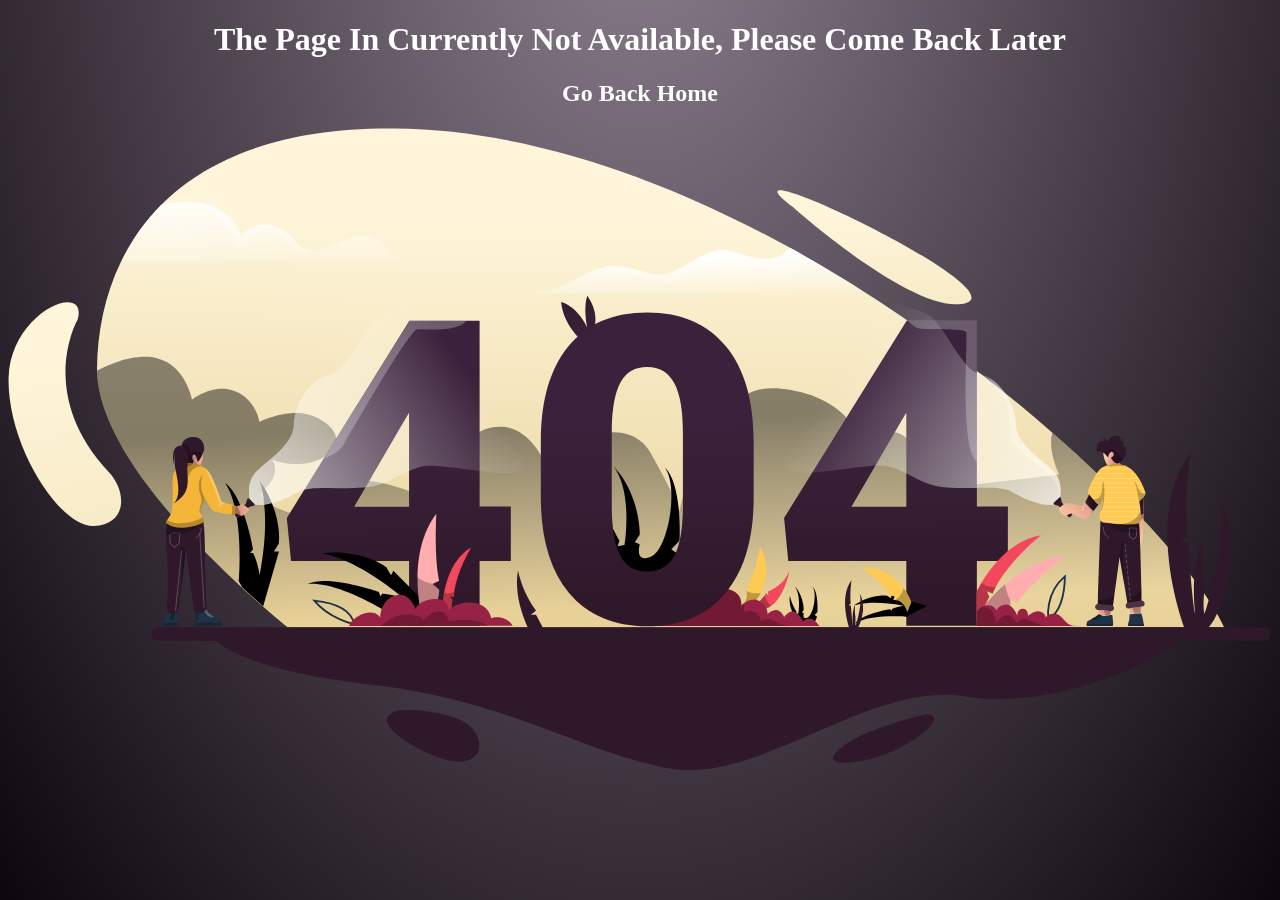
<file: pages/business.html>
<!DOCTYPE html>
<html lang="en">
  <head>
    <meta charset="UTF-8" />
    <meta http-equiv="X-UA-Compatible" content="IE=edge" />
    <meta name="viewport" content="width=device-width, initial-scale=1.0" />
    <title>Document</title>
  </head>
  <style>
    body {
      background-color: #141019;
      background: radial-gradient(at 50% -20%, #908392, #0d060e) fixed;
    }

    #handboy {
      animation: swing ease-in-out 1.3s infinite alternate;
      transform-origin: 98% 98%;
      transform-box: fill-box;
    }

    #girllight {
      animation: swing ease-in-out 1.3s infinite alternate;
      transform-origin: 0% 97%;
      transform-box: fill-box;
    }

    #hairgirl {
      animation: swinghair ease-in-out 1.3s infinite alternate;
      transform-origin: 60% 0%;
      transform-box: fill-box;
    }

    #zero {
      transform-origin: bottom;
      transform-box: fill-box;
    }

    /*************swing************/
    @keyframes swing {
      0% {
        transform: rotate(10deg);
      }
      100% {
        transform: rotate(-10deg);
      }
    }

    /*************swing hair************/
    @keyframes swinghair {
      0% {
        transform: rotate(6deg);
      }
      100% {
        transform: rotate(-6deg);
      }
    }
    .back-home {
      color: white;
      margin: 20px;
      text-align: center;
      text-decoration: none;
    }
    .back-home:hover {
      text-decoration: underline;
      color: yellow;
    }
  </style>
  <body>
    <a href="../index.html" style="text-decoration: none">
      <h1 style="color: white; text-align: center">
        The Page In Currently Not Available, Please Come Back Later
      </h1>
      <h2 class="back-home">Go Back Home</h2>
      <div class="container">
        <div class="row">
          <div class="col-sm-12 col-md-12 mt-5 mb-5">
            <svg
              width="100%"
              height="auto"
              viewBox="0 0 636 324"
              fill="none"
              xmlns="http://www.w3.org/2000/svg"
            >
              <g id="OBJECTS">
                <g id="Group">
                  <path
                    id="Vector"
                    d="M101.3 255.2C101.3 255.2 111.1 272.6 181.8 280.5C252.5 288.4 288.2 314.9 333.1 322.8C378 330.7 433.6 278.5 481.8 286.5C530 294.4 588.2 264.2 592.8 255.2H101.3Z"
                    fill="#2F1829"
                  />
                  <path
                    id="Vector_2"
                    d="M611.9 251.7H601.4L140.8 251.8C140.8 251.8 136.1 248.1 128.9 241.8C125.8 239.1 122.2 235.9 118.3 232.3C116.9 231 115.4 229.6 113.9 228.2C100.2 215.3 83.6 198.2 70.1 180.1C55.9 161 45.1 140.6 44.8 122.6C44.8 122.2 44.8 121.8 44.8 121.4C45 104 48.4 85.1 56.9 67.7C61.9 57.5 68.5 47.8 77.3 39C100.1 16.2 137.1 0.300011 194.5 0.800011C261.4 1.30001 330.8 26.3 393.5 60.8C406.6 68 419.4 75.7 431.9 83.6C441.1 89.5 450.1 95.5 458.8 101.6C483.1 118.6 505.6 136.4 525.5 153.8C570.6 193.1 602.3 230.4 611.9 251.7Z"
                    fill="url(#paint0_linear)"
                  />
                  <path
                    id="Vector_3"
                    opacity="0.45"
                    d="M611.9 251.7H601.4L140.8 251.8C140.8 251.8 136.1 248.1 128.9 241.8C125.8 239.1 122.2 235.9 118.3 232.3C116.9 231 115.4 229.6 113.9 228.2C100.2 215.3 83.6 198.2 70.1 180.1C55.9 161 45.1 140.6 44.8 122.6C50.5 119.6 63.9 113.5 75 116.3C89.5 119.9 92.6 137.2 92.6 137.2C92.6 137.2 103 128.8 113.9 132.8C124.8 136.8 126.5 148.4 126.5 148.4C126.5 148.4 139.4 141.8 150.9 144.6C162.5 147.4 171.8 158.6 159.4 165.9C147.1 173.1 133.3 167.5 132.9 167.4C133.1 167.6 137.9 174.2 129.1 182.2C120.1 190.4 154.6 197.5 154.6 197.5C154.6 197.5 155.9 175.1 179 177.6C202.1 180.1 220.8 192.6 220.8 192.6C220.8 192.6 222 158.3 240.5 152C259 145.7 268.5 165.9 268.5 165.9C268.5 165.9 309.5 139.4 323.4 164.1C337.3 188.8 337.9 193.5 337.9 193.5C337.9 193.5 349.8 128.5 387 131.5C424.2 134.5 431.1 160.3 430.5 162.9C429.9 165.5 441.2 146.2 452.4 156.7C463.6 167.2 470.1 181.8 470.1 181.8L529 174.9C529 174.9 523 163.3 525.4 153.8C570.6 193.1 602.3 230.4 611.9 251.7Z"
                    fill="url(#paint1_linear)"
                  />
                  <path
                    id="Vector_4"
                    d="M431.9 83.6H257.8C279.6 83.6 283.9 75.7 296.8 71.4C297.4 71.2 298 71 298.6 70.9C310.7 67.8 320.6 74.7 328.3 74.4C336.4 74.1 345.3 65.5 354.6 62.5C357.7 61.5 361 61.8 364.3 62.6C370.8 64.1 377.6 67.4 384.5 66.1C390.5 65 391 62.5 393.4 60.8C406.6 68 419.5 75.6 431.9 83.6Z"
                    fill="url(#paint2_linear)"
                  />
                  <path
                    id="Vector_5"
                    d="M206.5 67.7H56.9C61.8 57.7 68.3 48.1 76.9 39.4C77 39.3 77.2 39.1 77.3 39C80.8 38.3 84.6 37.8 88.7 37.6C112.4 36.6 117.4 54.5 117.4 54.5C117.4 54.5 123.6 46.2 134.8 50.2C146 54.2 142.1 59.1 151 61.8C152.2 62.1 153.4 62.2 154.7 62.1C163.2 61.4 173.9 52.1 183.4 55.5C194.4 59.4 187.3 67.7 206.5 67.7Z"
                    fill="url(#paint3_linear)"
                  />
                  <path
                    id="Vector_6"
                    d="M631.8 258.5H75.5C73.6 258.5 72.1 257 72.1 255.1C72.1 253.2 73.6 251.7 75.5 251.7H631.8C633.7 251.7 635.2 253.2 635.2 255.1C635.2 257 633.7 258.5 631.8 258.5Z"
                    fill="#2F1829"
                  />
                  <path
                    id="Vector_7"
                    opacity="0.25"
                    d="M364.4 62.5C354.5 65 343.3 75.8 336 77.4C326.9 79.4 316.3 74.8 306 72.2C302.9 71.4 300.5 71 298.6 70.8C310.7 67.7 320.6 74.6 328.3 74.3C336.4 74 345.3 65.4 354.6 62.4C357.8 61.4 361 61.7 364.4 62.5Z"
                    fill="white"
                  />
                  <path
                    id="Vector_8"
                    opacity="0.25"
                    d="M154.7 62.1C145.8 66.8 141.6 56.2 133.9 52.7C125 48.7 118.7 61.2 116.1 59C113.5 56.9 112.3 47.6 102.2 42.8C96.5 40.1 85.4 39.5 77 39.5C77.1 39.4 77.3 39.2 77.4 39.1C80.9 38.4 84.7 37.9 88.8 37.7C112.5 36.7 117.5 54.6 117.5 54.6C117.5 54.6 123.7 46.3 134.9 50.3C146.1 54.3 142.2 59.2 151.1 61.9C152.2 62.1 153.5 62.2 154.7 62.1Z"
                    fill="white"
                  />
                  <path
                    id="Vector_9"
                    d="M394.9 40.3C394.9 40.3 457.4 96.1 482.1 88.5C507 80.9 351.2 7.20001 394.9 40.3Z"
                    fill="url(#paint4_linear)"
                  />
                  <path
                    id="Vector_10"
                    d="M35 97C35 97 13.7 134.4 50.9 173.8C59.5 182.9 60.5 199.9 43.3 200.8C26.1 201.7 -0.599994 159.8 0.300006 126.1C1.30001 92.4 40.8 77.1 35 97Z"
                    fill="url(#paint5_linear)"
                  />
                  <path
                    id="Vector_11"
                    d="M461 295.7C461 295.7 425 303.6 415.8 315.9C411.3 321.9 429.2 321 444.5 314.4C460.5 307.5 473.6 294.9 461 295.7Z"
                    fill="#2F1829"
                  />
                  <path
                    id="Vector_12"
                    d="M200.2 293.4C200.2 293.4 214.2 293.1 226.5 297.9C238.8 302.7 241.5 317.4 229.2 319.2C217 321 189.1 304.7 190.7 298.1C191.9 293.1 200.2 293.4 200.2 293.4Z"
                    fill="#2F1829"
                  />
                </g>
                <path
                  id="Vector_13"
                  d="M136.3 213.7L128.4 241.1C125.3 238.4 121.7 235.2 117.8 231.6L116.1 228.4C116.1 228.4 119.1 193.2 109.2 179.1C118.7 185.7 123.3 212.4 123.3 212.4L121.8 214.4H123.3C123.3 214.4 125.7 218.9 126.6 225.5C132.7 193.9 126.8 178.6 126.6 178.1C126.8 178.4 131.6 184.2 134.4 193.8C137.3 203.6 136.2 209.7 136.2 209.7L133.8 213.6H136.3V213.7Z"
                  fill="black"
                />
                <g id="Group_2">
                  <g id="Group_3">
                    <path
                      id="Vector_14"
                      d="M376.1 240.6C376.1 240.6 378.7 238.3 380.6 235.8C380.9 235.4 381.3 234.9 381.5 234.5L382.7 235.9L382.3 233.7C382.3 233.7 390.4 230.9 393.3 223.1C391.5 231.6 388.1 238 384.1 240.9C382.3 242.2 380.5 242.8 378.6 242.7C372.3 242.5 376.1 240.6 376.1 240.6Z"
                      fill="#F3475C"
                    />
                    <g id="Group_4" opacity="0.25">
                      <path
                        id="Vector_15"
                        opacity="0.25"
                        d="M393.3 223.1C392.6 225.3 391.8 227.5 390.8 229.6C389.8 231.7 388.7 233.7 387.4 235.6C386.1 237.5 384.5 239.3 382.6 240.6C380.7 242 378.3 242.7 376 242.6C375.9 242.6 375.8 242.5 375.8 242.4C375.8 242.3 375.9 242.2 376 242.2C378.3 242.4 380.5 241.7 382.4 240.4C384.3 239.1 385.9 237.4 387.2 235.5C388.6 233.6 389.7 231.6 390.7 229.5C391.7 227.5 392.5 225.3 393.3 223.1Z"
                        fill="white"
                      />
                    </g>
                    <path
                      id="Vector_16"
                      opacity="0.25"
                      d="M376.1 240.6C376.1 240.6 378.7 238.3 380.6 235.8C381.4 238.2 383.1 240 384.1 240.9C382.3 242.2 380.5 242.8 378.6 242.7C372.3 242.5 376.1 240.6 376.1 240.6Z"
                      fill="black"
                    />
                  </g>
                  <path
                    id="Vector_17"
                    d="M313.5 225.2C313.5 225.2 294.9 207.7 297.9 184.4C299.8 195.2 307.7 208.1 307.7 208.1L306.7 211L310.2 210.3C310.2 210.3 314.6 183.7 304.7 170.8C318.1 184.6 317.9 205.1 317.9 205.1L315.4 208.9L317.9 210C317.9 210 315 220 323.7 216.1C332.4 212.3 337.9 179.2 330 170.8C339.4 178.9 337.9 206.8 337.9 207.7C337.9 208.6 333.8 212.4 333.8 212.4L336.9 214.7C336.9 214.7 335 233.6 313.5 225.2Z"
                    fill="black"
                  />
                  <path
                    id="Vector_18"
                    d="M398.8 250C398.8 250 392.3 243.9 393.4 235.8C394.1 239.6 396.8 244 396.8 244L396.5 245L397.7 244.8C397.7 244.8 399.2 235.5 395.8 231.1C400.4 235.9 400.4 243 400.4 243L399.5 244.3L400.4 244.7C400.4 244.7 399.4 248.2 402.4 246.8C405.4 245.5 407.3 234 404.6 231.1C407.9 233.9 407.3 243.6 407.3 243.9C407.3 244.2 405.9 245.5 405.9 245.5L407 246.3C406.9 246.4 406.3 253 398.8 250Z"
                    fill="black"
                  />
                  <g id="Group_5">
                    <path
                      id="Vector_19"
                      d="M374 241.1L368.7 241.5C372.5 238.1 371.9 234.8 371.4 233.3C371.2 232.8 371 232.4 371 232.4L373.5 232L372.1 230.1C372.1 230.1 376.6 224.9 378.3 211.1C383.6 220.4 381.5 228.8 378.7 234.3C376.6 238.6 374 241.1 374 241.1Z"
                      fill="#FFCA51"
                    />
                    <g id="Group_6" opacity="0.25">
                      <path
                        id="Vector_20"
                        opacity="0.25"
                        d="M378.3 211.1C378.9 213.7 379.2 216.3 379.3 218.9C379.4 221.5 379.4 224.2 379 226.8C378.6 229.4 378 232 377 234.4C376 236.8 374.5 239.1 372.7 241.1C372.6 241.2 372.5 241.2 372.4 241.1C372.3 241 372.3 240.9 372.4 240.8C374.2 238.9 375.6 236.7 376.7 234.3C377.7 231.9 378.4 229.3 378.8 226.8C379.2 224.2 379.3 221.6 379.2 219C379.1 216.3 378.9 213.7 378.3 211.1Z"
                        fill="white"
                      />
                    </g>
                    <path
                      id="Vector_21"
                      opacity="0.25"
                      d="M374 241.1L368.7 241.5C372.5 238.1 371.9 234.8 371.4 233.3C374.2 235 377 234.8 378.7 234.3C376.6 238.6 374 241.1 374 241.1Z"
                      fill="black"
                    />
                  </g>
                  <path
                    id="Vector_22"
                    d="M408.3 251.1H323L336.7 240C336.7 240 354.9 230.6 362.5 232.6C370.1 234.5 368.9 240.9 368.9 240.9C368.9 240.9 369.4 240.4 370.1 239.8C371.8 238.5 375 236.7 378.2 238.6C382.8 241.4 382.1 245 382.1 245.2C382.2 245.1 385 242.4 387.3 243.2C389.6 244.1 390.5 246.6 390.5 246.6C390.5 246.6 393.5 242.5 396 244C398.5 245.5 400 248.6 400 248.6C400 248.6 404 244.6 408.3 251.1Z"
                    fill="#982245"
                  />
                  <path
                    id="Vector_23"
                    opacity="0.25"
                    d="M391.9 251.1H323.1L336.8 240C336.8 240 355 230.6 362.6 232.6C370.2 234.5 369 240.9 369 240.9C369 240.9 369.5 240.4 370.2 239.8C370.4 241.2 370.4 242.6 370.2 244C370.2 244 374.1 242.5 376.6 244.6C379.1 246.7 378.4 248.6 378.4 248.6C378.4 248.6 381.8 246.6 385.7 248.6C386.8 249.3 389.3 250.2 391.9 251.1Z"
                    fill="black"
                  />
                </g>
                <g id="Group_7">
                  <path
                    id="Vector_24"
                    d="M237.3 191.1V97.5H201.8V97.8L159 166.6L140.3 196.7L142.4 218.4H201.8V251H237.3V218.4H253V191H237.3V191.1ZM201.8 191.1H174.2L199.6 147.4L201.8 143.8V191.1Z"
                    fill="url(#paint6_linear)"
                  />

                  <path
                    id="Vector_26"
                    d="M487.5 191.1V97.5H452V97.8L390.5 196.7L392.6 218.4H452V251H487.5V218.4H503.1V191H487.5V191.1ZM452 191.1H424.4L449.8 147.4L452 143.8V191.1V191.1Z"
                    fill="url(#paint8_linear)"
                  />
                  <path
                    id="Vector_27"
                    opacity="0.25"
                    d="M230.7 97.5C225.9 103.6 209.6 101.4 206 101.8C201.8 102.2 172.9 153.1 169 159.6C166.4 163.8 161.9 165.8 159.1 166.7L201.9 97.9V97.6H230.7V97.5Z"
                    fill="white"
                  />
                  <path
                    id="Vector_28"
                    opacity="0.25"
                    d="M487.5 97.5V168.3C478.4 160.7 483.4 104.9 482 103.1C480.5 101.1 461.5 102.4 458 101.3C455.7 100.6 453.8 98.6 452.8 97.4H487.5V97.5Z"
                    fill="white"
                  />
                  <path
                    id="Vector_29"
                    opacity="0.25"
                    d="M329.1 232.4C300.5 233.7 303.8 192.4 303.8 192.4C304 202.9 305.4 210.6 308.1 215.6C311 220.9 315.6 223.6 321.8 223.6C327.8 223.6 332.3 221 335.2 215.8C338.1 210.6 339.6 202.5 339.6 191.5V153.5C339.6 142.5 338.2 134.2 335.3 128.8C332.4 123.3 327.8 120.6 321.6 120.6C321.6 120.6 339.3 118.4 346.6 144.7C353.8 171 357.8 231.1 329.1 232.4Z"
                    fill="black"
                  />
                </g>
                <g id="zero">
                  <path
                    id="Vector_25"
                    d="M361.2 110.3C351.9 99 338.7 93.3 321.6 93.3C304.6 93.3 291.4 98.9 282.1 110.2C272.8 121.5 268.1 137.4 268.1 158.2V186.3C268.1 206.9 272.8 222.9 282.1 234.2C291.5 245.5 304.7 251.2 321.8 251.2C338.7 251.2 351.9 245.6 361.2 234.3C370.5 223 375.2 207.1 375.2 186.3V158.3C375.2 137.6 370.5 121.6 361.2 110.3ZM303.8 151.3C304 141 305.5 133.4 308.3 128.3C311.1 123.2 315.5 120.7 321.6 120.7C327.9 120.7 332.4 123.4 335.3 128.9C338.2 134.4 339.6 142.6 339.6 153.6V191.6C339.5 202.6 338.1 210.7 335.2 215.9C332.3 221.1 327.8 223.7 321.8 223.7C315.5 223.7 311 221 308.1 215.7C305.4 210.7 303.9 202.9 303.8 192.5C303.8 191.9 303.8 191.2 303.8 190.6V151.3V151.3Z"
                    fill="url(#paint7_linear)"
                  />
                  <path
                    id="Vector_30"
                    d="M291.5 110.1C291.5 110.1 279.6 101.5 278.3 88.1C286.9 90.5 291.5 101 291.5 101C291.5 101 289.3 91.4 291.5 84.9C297.8 94.1 296.1 101.6 291.5 110.1Z"
                    fill="url(#paint9_linear)"
                  />
                </g>
                <g id="Group_8">
                  <g id="Group_9">
                    <path
                      id="Vector_31"
                      d="M569.9 241.4V244.7C569.3 244.6 567.9 244.7 566.7 244.9C565.9 245 565.2 245 564.8 245.1L564.5 242.3L565.8 242.1L569.9 241.4Z"
                      fill="url(#paint10_linear)"
                    />
                    <g id="handboy">
                      <path
                        id="Vector_32"
                        d="M529.1 188C529.1 188 529.2 188.3 528.8 188.7C528.5 189 528 189.3 527.1 189.7C521.7 191.8 510.6 186.7 504.5 183.3C498.5 179.9 481.3 182.7 469.7 181.1C458.1 179.5 453.2 173.3 442.8 170.7C432.4 168.1 393.6 179.3 391.4 170.6C389.2 161.9 432.8 77.2 436.6 83.1C440.3 89 453.2 89.4 462.3 94.1C471.4 98.8 479.1 122.1 489.2 124.4C490.6 124.7 491.9 125.2 493.2 125.9C501.2 130.2 507 140.9 507.2 149.7C507.4 159.9 521.4 168.1 526.5 173.6C531.5 179.2 529.1 188 529.1 188Z"
                        fill="url(#paint11_linear)"
                      />
                      <path
                        id="Vector_33"
                        opacity="0.25"
                        d="M529.1 188C529.1 188 529.2 188.3 528.8 188.7C530.6 177.5 520.3 172.2 510.8 164.4C501.1 156.3 505.2 150.2 503.2 141.9C502 137 497 130.5 493.2 126C501.2 130.3 507 141 507.2 149.8C507.4 160 521.4 168.2 526.5 173.7C531.5 179.2 529.1 188 529.1 188Z"
                        fill="white"
                      />
                      <path
                        id="Vector_34"
                        d="M528.9 186.5L526.3 188.9C525.9 189.2 526.1 189.8 526.5 190L528.7 190.7L533.7 196.2C533.9 196.4 534.3 196.5 534.5 196.2L535.3 195.4C535.5 195.2 535.6 194.8 535.3 194.6L530.3 189.1L529.8 186.9C529.8 186.3 529.2 186.1 528.9 186.5Z"
                        fill="#2F1829"
                      />
                      <path
                        id="Vector_35"
                        d="M548.7 190C548 190.9 547.2 192 546.3 193.1C546 193.5 545.6 193.9 545.3 194.3C543.9 196 542.7 197.4 542.3 197.5C541.3 197.7 535.7 194.5 534.9 194.5C534.1 194.5 532.2 195.9 531.7 195.7C531.2 195.6 528.5 193.1 528.6 192.4C528.7 191.8 531.1 189.6 532.3 189.3C532.6 189.2 533.4 189.3 534.3 189.5H534.4C536.7 190 540.1 191.1 540.6 190.8C540.9 190.7 541.4 189.8 542 188.7C542.2 188.3 542.4 187.9 542.6 187.5C542.9 187 543.1 186.5 543.4 186C543.6 185.5 543.8 185.1 544 184.8C544.5 185.6 545.3 186.6 546.2 187.5C547.2 188.8 548.2 189.8 548.7 190Z"
                        fill="url(#paint12_linear)"
                      />
                    </g>
                    <path
                      id="Vector_36"
                      d="M571.4 196.6C571.4 198.4 571.4 200.2 571.3 201.6C570.9 207.3 570.4 211.9 568.5 212C566.6 212.1 566.2 196.7 566.3 195.8C566.3 195.6 566.3 195.2 566.4 194.7C566.5 193 566.5 190 566.5 188.7C566.5 188.4 566.5 188.2 566.5 188.1L566.9 187.9L571.1 185.2C571.1 185.2 571.3 188.8 571.5 193C571.5 193.6 571.5 194.1 571.5 194.7C571.4 195.3 571.4 195.9 571.4 196.6Z"
                      fill="url(#paint13_linear)"
                    />
                    <path
                      id="Vector_37"
                      opacity="0.25"
                      d="M571.4 196.6C570.4 197.4 568.8 198.5 567.2 198.6C564.6 198.7 568.4 193.2 569.3 193.1C569.6 193.1 570.4 193 571.3 193C571.3 193.6 571.3 194.1 571.3 194.7C571.4 195.3 571.4 195.9 571.4 196.6Z"
                      fill="black"
                    />
                    <path
                      id="Vector_38"
                      d="M571.4 194.7C570.3 195.1 568.9 195.3 567 194.9C566.7 194.8 566.5 194.8 566.3 194.6C564.7 193.7 565.3 191 566.4 188.6C566.5 188.3 566.7 188 566.8 187.8L571 185.1C571 185.1 571.3 189.8 571.4 194.7Z"
                      fill="#2F1829"
                    />
                    <path
                      id="Vector_39"
                      d="M562.5 164.2C562.4 164.8 562.2 165.5 561.7 166.2C561.2 167.1 560.4 168 559.7 168.6C559.1 169 558.6 169.3 558.2 169.3C556.9 169.1 555.2 166.9 555.1 166.5C555.1 166.1 556.5 165.9 556.4 164.7C556.2 163.5 555.4 163.3 554.9 163.5C554.3 163.7 553.6 165 553.6 166.2C553.2 166.1 552.5 164.7 551.1 163.8C550.7 163.6 550.3 163.4 549.8 163.3C549.2 163.2 548.5 163.2 547.7 163.5C547.3 159.1 550 157.2 552 158C552 158 551.3 156.5 550.2 156.2C552.7 156.6 553.3 158.7 553.3 158.7C553.3 158.7 554 155.8 557.1 155.4C560.2 155 560.8 159.1 560.8 159.1C560.8 159.1 561.5 157.1 561.2 155.9C561.8 157.5 561.1 160.2 561.1 160.2C561.1 160.2 562.6 160.6 563 162.6C561.7 161.6 561.7 161.7 561.7 161.7C561.7 161.7 562.6 162.3 562.5 164.2Z"
                      fill="#2F172B"
                    />
                    <path
                      id="Vector_40"
                      d="M559.7 168.5C559.5 169.2 559.2 169.8 559.1 170.1C558.8 170.7 555.6 173.4 553.3 170.3C551.4 167.7 551.1 164.7 551.1 163.8C552.5 164.6 553.2 166.1 553.6 166.2C553.6 165 554.3 163.8 554.9 163.5C555.5 163.3 556.2 163.5 556.4 164.7C556.6 165.9 555.1 166.1 555.1 166.5C555.1 166.9 556.8 169.1 558.2 169.3C558.6 169.2 559.1 169 559.7 168.5Z"
                      fill="url(#paint14_linear)"
                    />
                    <path
                      id="Vector_41"
                      d="M561.3 155.6C561.2 155.4 561.2 155.3 561.1 155.2C561.2 155.3 561.2 155.5 561.3 155.6Z"
                      fill="#2F172B"
                    />
                    <path
                      id="Vector_42"
                      d="M572.4 184.6C572.1 185.2 571.7 185.7 571.4 186.2C571.3 186.3 571.2 186.5 571.1 186.6C570.1 187.8 569.2 188.5 569.2 188.5C569.2 188.5 569.2 188.5 569.2 188.6C569.2 188.7 569.2 188.8 569.3 189C569.4 189.4 569.5 190.1 569.6 191C569.6 191.1 569.6 191.3 569.7 191.4C569.8 191.8 569.8 192.2 569.8 192.6C569.8 192.8 569.9 193.1 569.9 193.3C569.9 193.4 569.9 193.6 569.9 193.7C570 194.4 570 195 570 195.7C570 195.8 570 196 570 196.1C570 196.9 569.9 197.6 569.8 198.1C569.8 198.3 569.7 198.4 569.7 198.5C569.6 198.7 569.6 198.8 569.5 198.9C569.4 199 569.2 199.1 569 199.2C567.5 199.9 563.7 199.9 559.8 199.7C556.5 199.5 553.2 199.2 551.5 198.9C551 198.8 550.6 198.7 550.3 198.5C550.1 198.4 549.9 198.2 549.8 198.1C549.7 198 549.6 197.9 549.6 197.8C549.3 197.3 549.2 196.8 549.2 196.1C549.2 196 549.2 195.8 549.2 195.7C549.3 195.1 549.4 194.5 549.5 193.8V193.7C549.5 193.6 549.6 193.4 549.6 193.3C549.8 192.6 550 192 550.1 191.3C550.1 191.2 550.1 191.1 550.2 191V190.9C550.4 190.1 550.5 189.4 550.5 188.9C550.5 188.7 550.5 188.6 550.6 188.5C550.7 187.2 550.6 186.8 550.6 186.8C550.6 186.8 550.3 187.6 549.8 188.5C549.7 188.6 549.6 188.8 549.6 188.9C549.3 189.4 548.9 189.9 548.7 189.9C548.7 189.9 548.6 189.9 548.5 189.9C548.2 189.8 547.8 189.4 547.3 188.9C547.2 188.8 547 188.6 546.9 188.5C546.6 188.2 546.3 187.9 546 187.5C545.7 187.2 545.4 186.8 545.1 186.5C545 186.4 544.9 186.2 544.8 186.1C544.4 185.6 544.1 185.2 543.8 184.8C543.6 184.5 543.5 184.3 543.4 184.1C543.3 184 543.3 183.9 543.3 183.8V183.7C543.4 183.4 543.6 182.6 543.9 181.7C544 181.6 544 181.4 544.1 181.3C544.3 180.7 544.6 180 545 179.3C545.1 179.2 545.1 179 545.2 178.9C545.5 178.3 545.9 177.6 546.2 176.9C546.3 176.8 546.4 176.6 546.4 176.5C546.8 175.8 547.2 175.1 547.6 174.5C547.7 174.4 547.8 174.2 547.9 174.1C548.5 173.3 549 172.6 549.6 172.1C549.8 171.9 549.9 171.8 550.1 171.7C550.2 171.6 550.3 171.6 550.4 171.5C551.2 171 552 170.6 552.8 170.3C555.5 169.3 557.8 169.4 557.8 169.4C559.1 169.4 560.4 169.7 561.7 170.2C562.6 170.6 563.5 171.1 564.4 171.7C564.6 171.8 564.8 172 565 172.1C565.7 172.7 566.4 173.3 567 174.1C567.1 174.2 567.2 174.4 567.4 174.5C567.9 175.1 568.4 175.8 568.8 176.5C568.9 176.6 569 176.8 569.1 176.9C569.5 177.5 569.8 178.2 570.2 178.9C570.3 179 570.3 179.2 570.4 179.3C570.7 179.9 571 180.6 571.3 181.3C571.4 181.4 571.4 181.6 571.5 181.7C571.7 182.3 572 183 572.2 183.7C572.2 183.8 572.3 184 572.3 184.1C572.4 184.3 572.4 184.5 572.4 184.6Z"
                      fill="#FFCA51"
                    />
                    <g id="Group_10">
                      <path
                        id="Vector_43"
                        opacity="0.25"
                        d="M565.2 172.2H549.9C550.1 172 550.2 171.9 550.4 171.8H564.6C564.8 171.9 565 172 565.2 172.2Z"
                        fill="white"
                      />
                      <path
                        id="Vector_44"
                        opacity="0.25"
                        d="M567.6 174.6H548C548.1 174.5 548.2 174.3 548.3 174.2H567.3C567.3 174.3 567.4 174.4 567.6 174.6Z"
                        fill="white"
                      />
                      <path
                        id="Vector_45"
                        opacity="0.25"
                        d="M569.2 177H546.4C546.5 176.9 546.6 176.7 546.6 176.6H569C569.1 176.7 569.1 176.8 569.2 177Z"
                        fill="white"
                      />
                      <path
                        id="Vector_46"
                        opacity="0.25"
                        d="M570.5 179.4H545.2C545.3 179.3 545.3 179.1 545.4 179H570.3C570.4 179.1 570.4 179.2 570.5 179.4Z"
                        fill="white"
                      />
                      <path
                        id="Vector_47"
                        opacity="0.25"
                        d="M571.5 181.8H544.2C544.3 181.7 544.3 181.5 544.4 181.4H571.4C571.4 181.5 571.5 181.7 571.5 181.8Z"
                        fill="white"
                      />
                      <path
                        id="Vector_48"
                        opacity="0.25"
                        d="M572.3 184.2H543.6C543.5 184.1 543.5 184 543.5 183.9V183.8H572.2C572.2 183.9 572.3 184 572.3 184.2Z"
                        fill="white"
                      />
                      <path
                        id="Vector_49"
                        opacity="0.25"
                        d="M571.4 186.2C571.3 186.3 571.2 186.5 571.1 186.6H545.4C545.3 186.5 545.2 186.3 545.1 186.2H571.4Z"
                        fill="white"
                      />
                      <path
                        id="Vector_50"
                        opacity="0.25"
                        d="M547.1 188.6H550C549.9 188.7 549.8 188.9 549.8 189H547.5C547.4 188.9 547.3 188.7 547.1 188.6Z"
                        fill="white"
                      />
                      <path
                        id="Vector_51"
                        opacity="0.25"
                        d="M569.3 189H550.7C550.7 188.8 550.7 188.7 550.8 188.6H569.3C569.3 188.7 569.3 188.8 569.3 189Z"
                        fill="white"
                      />
                      <path
                        id="Vector_52"
                        opacity="0.25"
                        d="M569.7 191.4H550.3C550.3 191.3 550.3 191.2 550.4 191.1V191H569.7C569.7 191.1 569.7 191.3 569.7 191.4Z"
                        fill="white"
                      />
                      <path
                        id="Vector_53"
                        opacity="0.25"
                        d="M570 193.8H549.7C549.7 193.7 549.8 193.5 549.8 193.4H570C569.9 193.6 570 193.7 570 193.8Z"
                        fill="white"
                      />
                      <path
                        id="Vector_54"
                        opacity="0.25"
                        d="M570.1 195.8C570.1 195.9 570.1 196.1 570.1 196.2H549.3C549.3 196.1 549.3 195.9 549.3 195.8H570.1Z"
                        fill="white"
                      />
                      <path
                        id="Vector_55"
                        opacity="0.25"
                        d="M569.9 198.2C569.9 198.4 569.8 198.5 569.8 198.6H550.5C550.3 198.5 550.1 198.3 550 198.2H569.9Z"
                        fill="white"
                      />
                    </g>
                    <path
                      id="Vector_56"
                      d="M570.3 238.7C569.4 239.3 563.3 239.9 563.3 239.9L563.1 238.8L562 232.1L559.3 216.4L556.6 236.1L555.8 241.9C555.8 241.9 548.3 242.3 548.3 240.5C548.3 240.3 548.3 239.5 548.4 238.2C548.6 230.2 549.5 203.9 549.7 198C550 198.6 550.7 199 551.7 199.1C551.8 199.1 551.9 199.1 552 199.1C555.8 199.7 566.5 200.6 569.1 199.4C569.2 200.4 569.3 201.9 569.4 203.8C569.8 211.4 570.1 225.2 570.3 232.9C570.3 236.4 570.3 238.7 570.3 238.7Z"
                      fill="#2F1829"
                    />
                    <path
                      id="Vector_57"
                      opacity="0.25"
                      d="M562 232.1L559.3 216.4C559.3 216.4 560 210.1 560.3 209.3C560.6 208.6 562.5 209.1 563.3 208.6C563.7 209.6 561 211 560.8 214.3C560.7 216.6 561.5 226.7 562 232.1Z"
                      fill="black"
                    />
                    <path
                      id="Vector_58"
                      opacity="0.25"
                      d="M551.1 201.4C551.1 201.4 550.9 205 553.8 206.7"
                      stroke="white"
                      stroke-width="0.4635"
                      stroke-miterlimit="10"
                      stroke-linecap="round"
                      stroke-linejoin="round"
                    />
                    <g id="Group_11" opacity="0.25">
                      <g id="Group_12" opacity="0.25">
                        <path
                          id="Vector_59"
                          opacity="0.25"
                          d="M551.8 206.2L551.7 206.9"
                          stroke="white"
                          stroke-width="0.4635"
                          stroke-linecap="round"
                          stroke-linejoin="round"
                        />
                        <path
                          id="Vector_60"
                          opacity="0.25"
                          d="M551.7 208.2L550.3 238"
                          stroke="white"
                          stroke-width="0.4635"
                          stroke-linecap="round"
                          stroke-linejoin="round"
                          stroke-dasharray="1.39 1.39"
                        />
                        <path
                          id="Vector_61"
                          opacity="0.25"
                          d="M550.2 238.7V239.4"
                          stroke="white"
                          stroke-width="0.4635"
                          stroke-linecap="round"
                          stroke-linejoin="round"
                        />
                      </g>
                    </g>
                    <path
                      id="Vector_62"
                      opacity="0.25"
                      d="M562 209.6L564.7 237.9"
                      stroke="white"
                      stroke-width="0.4635"
                      stroke-miterlimit="10"
                      stroke-linecap="round"
                      stroke-linejoin="round"
                      stroke-dasharray="1.39 1.39"
                    />
                    <path
                      id="Vector_63"
                      opacity="0.25"
                      d="M564.3 201.9C564.3 201.9 564 205.4 564.3 206C564.6 206.7 565.9 207.2 566.2 207.4C566.5 207.5 567.7 206.4 567.8 205.7C567.9 205 567.9 202 567.9 202C567.9 202 565.7 201.6 564.3 201.9Z"
                      stroke="white"
                      stroke-width="0.4635"
                      stroke-miterlimit="10"
                      stroke-linecap="round"
                      stroke-linejoin="round"
                    />
                    <path
                      id="Vector_64"
                      opacity="0.25"
                      d="M570.3 238.7C569.4 239.3 563.3 239.9 563.3 239.9L563.1 238.8C564.9 237.8 568.4 235.6 570.2 232.9C570.3 236.4 570.3 238.7 570.3 238.7Z"
                      fill="black"
                    />
                    <path
                      id="Vector_65"
                      d="M570.7 241.3L569.9 241.4L564.5 242.2L564.1 242.3C563.3 242.4 562.6 241.9 562.4 241.1V241C562.3 240.2 562.8 239.5 563.6 239.3L570.2 238.3C571 238.2 571.7 238.7 571.9 239.5V239.6C572 240.4 571.5 241.2 570.7 241.3Z"
                      fill="#4C3146"
                    />
                    <path
                      id="Vector_66"
                      opacity="0.25"
                      d="M556.7 236L555.9 241.8C555.9 241.8 548.4 242.2 548.4 240.4C548.4 240.2 548.4 239.4 548.5 238.1C550.2 238 554.3 237.5 556.7 236Z"
                      fill="black"
                    />
                    <path
                      id="Vector_67"
                      d="M556.5 242.2V242.3C556.4 243.1 555.7 243.7 554.9 243.6L549.2 243.1L548.3 243C547.5 242.9 546.9 242.2 547 241.4V241.3C547.1 240.5 547.8 239.9 548.6 240L555.2 240.6C556 240.7 556.6 241.4 556.5 242.2Z"
                      fill="#4C3146"
                    />
                    <path
                      id="Vector_68"
                      opacity="0.25"
                      d="M569.4 203.8C560.2 205 554 200.8 551.9 199.1C555.7 199.7 566.4 200.6 569 199.4C569.2 200.4 569.3 201.9 569.4 203.8Z"
                      fill="black"
                    />
                    <path
                      id="Vector_69"
                      opacity="0.25"
                      d="M550.4 191.1C551.1 187.8 550.8 186.9 550.8 186.9C550.8 186.9 549.6 189.9 548.9 190C548.6 190 547.4 188.9 546.2 187.6C547.2 187.3 548.7 186.8 549.5 185.9C550.7 184.5 550.6 178.5 551.1 178.5C551.6 178.5 552.7 189.6 549.6 193.9C549.9 193 550.2 192 550.4 191.1Z"
                      fill="black"
                    />
                    <path
                      id="Vector_70"
                      opacity="0.25"
                      d="M572.4 184.6C571 187.2 569.2 188.5 569.2 188.5C569.2 188.5 567.6 179.9 567.1 179.1C566.7 178.4 567.3 177.8 568.2 180.7C568.9 183 570.7 184.7 572.3 184.3C572.4 184.3 572.4 184.4 572.4 184.6Z"
                      fill="black"
                    />
                    <path
                      id="Vector_71"
                      opacity="0.25"
                      d="M569.5 199.1C569.4 199.2 569.2 199.3 569 199.4C567.5 200.1 563.7 200.1 559.8 199.9C562.4 199.6 568.7 198.2 569.8 192.7C570.1 195.2 570.3 198.2 569.5 199.1Z"
                      fill="black"
                    />
                    <path
                      id="Vector_72"
                      opacity="0.25"
                      d="M562 170.2C561.7 170.6 561.1 170.8 560.1 170.6C558.2 170.2 555.7 171 554.5 170.8C553.8 170.7 553.4 170.5 553.1 170.3C555.8 169.3 558.1 169.4 558.1 169.4C559.4 169.4 560.7 169.7 562 170.2Z"
                      fill="black"
                    />
                    <path
                      id="Vector_73"
                      d="M548.7 190C548 190.9 547.2 192 546.3 193.1C544.4 192 542.9 190 542 188.8C542.8 187.4 543.6 185.7 544 184.9C544.5 185.7 545.3 186.7 546.2 187.6C547.2 188.8 548.2 189.8 548.7 190Z"
                      fill="#2F1829"
                    />
                    <path
                      id="Vector_74"
                      opacity="0.25"
                      d="M548.7 190C548 190.9 547.2 192 546.3 193.1C546 193.5 545.6 193.9 545.3 194.3C545.4 190.8 544.2 187.7 543.5 186.1C543.7 185.6 543.9 185.2 544.1 184.9C544.6 185.7 545.4 186.7 546.3 187.6C547.2 188.8 548.2 189.8 548.7 190Z"
                      fill="black"
                    />
                    <path
                      id="Vector_75"
                      opacity="0.25"
                      d="M542.7 187.6C542.7 188.6 541.7 190.1 541.5 190.5C541.2 191 541.4 193.3 541.1 193C540.8 192.7 540.7 191.6 540.3 191.2C539.9 190.9 535.3 189.7 534.5 189.5C536.8 190 540.2 191.1 540.7 190.8C541 190.7 541.5 189.8 542.1 188.7C542.3 188.5 542.5 188.1 542.7 187.6Z"
                      fill="white"
                    />
                    <path
                      id="Vector_76"
                      opacity="0.25"
                      d="M561.7 166.2C561.2 167.1 560.4 168 559.7 168.6C559.1 169 558.6 169.3 558.2 169.3C556.9 169.1 555.2 166.9 555.1 166.5C555.1 166.1 556.5 165.9 556.4 164.7C556.2 163.5 555.4 163.3 554.9 163.5C554.3 163.7 553.6 165 553.6 166.2C553.2 166.1 552.5 164.7 551.1 163.8C550.7 163.6 550.3 163.4 549.8 163.3C550.5 163.2 551.4 163.2 551.9 163.4C553.1 163.9 553.2 164.4 553.2 164.4C553.2 164.4 553.4 162.6 555.4 162.2C557.1 161.9 558.4 166.5 561.7 166.2Z"
                      fill="black"
                    />
                    <path
                      id="Vector_77"
                      d="M555.9 251.1H542.8C542.8 251.1 542.7 250.7 542.7 250.2C542.7 249.5 542.9 248.6 544 248.2C544.4 248 544.8 247.9 545.2 247.7C546.8 246.9 548.6 245.9 548.9 245.3C548.9 245.3 549 245.3 549.2 245.4C549.5 245.5 550.1 245.8 550.8 246C551.1 246.1 551.4 246.1 551.7 246.1C552.4 246.1 553.9 245.7 554.8 245.6C555.2 245.5 555.5 245.5 555.6 245.7C555.8 246 556 248.7 556.1 250.2C555.8 250.7 555.9 251.1 555.9 251.1Z"
                      fill="#1F3247"
                    />
                    <path
                      id="Vector_78"
                      d="M554.9 243.6C554.8 244.2 554.7 244.9 554.5 245.5C553.8 245.6 552.9 245.8 552.2 245.9C551.9 245.9 551.7 246 551.5 246C550.7 246 549.6 245.5 549.1 245.3C549.1 244.6 549.2 243.7 549.2 243L551.5 243.2L554.9 243.6Z"
                      fill="url(#paint15_linear)"
                    />
                    <path
                      id="Vector_79"
                      d="M571.6 251.1H563.7C563.7 251.1 563.6 250.7 563.6 250.2C563.6 249.8 563.7 249.4 563.9 248.9C564.5 247.6 564.2 245.6 564.4 245.2C564.4 245.2 564.5 245.2 564.8 245.2C565.9 245.1 569 244.8 569.9 244.8C570 244.8 570 244.8 570.1 244.8C570.6 245 571.2 248.4 571.5 250.2C571.6 250.6 571.6 250.9 571.6 251.1Z"
                      fill="#1F3247"
                    />
                    <path
                      id="Vector_80"
                      opacity="0.25"
                      d="M555.8 250.1C555.8 250.7 555.9 251 555.9 251H542.8C542.8 251 542.7 250.6 542.7 250.1H555.8Z"
                      fill="black"
                    />
                    <path
                      id="Vector_81"
                      opacity="0.25"
                      d="M571.6 251.1H563.7C563.7 251.1 563.6 250.7 563.6 250.2H571.5C571.6 250.6 571.6 250.9 571.6 251.1Z"
                      fill="black"
                    />
                    <path
                      id="Vector_82"
                      d="M550.6 245.9C549.4 246.7 547.1 248.1 546.3 248.1C545.7 248.1 545.3 247.8 545 247.6C546.6 246.8 548.4 245.8 548.7 245.2C548.7 245.2 548.8 245.2 549 245.3C549.4 245.5 550 245.7 550.6 245.9Z"
                      fill="#122230"
                    />
                    <path
                      id="Vector_83"
                      opacity="0.25"
                      d="M554.9 243.6C554.8 244.2 554.7 244.9 554.5 245.5C553.8 245.6 552.9 245.8 552.2 245.9L551.4 243.2L554.9 243.6Z"
                      fill="black"
                    />
                    <path
                      id="Vector_84"
                      opacity="0.25"
                      d="M569.9 241.4V244.7C569.3 244.6 567.9 244.7 566.7 244.9L565.8 242.1L569.9 241.4Z"
                      fill="black"
                    />
                  </g>
                </g>
                <g id="Group_13">
                  <g id="Group_14">
                    <path
                      id="Vector_85"
                      d="M98.3 163.3C98.3 163.3 98.2 164.3 98.1 165.5C97.9 167.1 97.5 169.2 96.8 170.2C96.8 170.2 96.8 170.3 96.7 170.3C95.6 171.7 93.6 171.4 92.6 169.6C93.2 168.8 93.5 167.9 93.1 167.5C92.3 166.7 92.5 164.4 93.7 164.7C94.9 165 95.1 168.2 95.5 168.1C95.8 168.2 97.6 165.3 98.3 163.3Z"
                      fill="url(#paint16_linear)"
                    />
                    <path
                      id="Vector_86"
                      d="M98.7 161.9C98.7 162.2 98.6 162.7 98.4 163.3C98.3 163.6 98.1 164 98 164.3C97.2 166.1 95.9 168.1 95.6 168.2C95.2 168.3 95 165 93.8 164.8C92.6 164.5 92.4 166.8 93.2 167.6C93.6 168 93.3 168.9 92.7 169.7C92 170.5 91 171.1 89.9 170.4C87.9 169.2 87.5 161.4 87.5 160.8C87.5 160.8 87.5 160.3 87.6 159.6C87.8 158.6 88.5 157.4 90.2 156.6C93.2 155.3 98.7 155.6 98.7 161.9Z"
                      fill="#2F1829"
                    />
                    <path
                      id="Vector_87"
                      d="M114.4 194.3C114.4 194.4 114.4 194.5 114.3 194.5C114.2 194.9 114.1 195.1 114 195.1C113.9 195.1 113.3 195.1 112.4 195C111.2 194.8 109.4 194.6 107.8 194.3C105.8 193.9 104 193.5 103.4 193.2C102.9 192.9 102.1 191.9 101.3 190.7C101.1 190.4 100.9 190.1 100.7 189.7C99.7 188.1 98.9 186.5 98.7 186.1C98.7 186 98.6 186 98.6 186C98.6 186 98.6 186 98.6 186.1C98.6 186.5 98.4 188.1 97.9 189.7C97.8 190 97.7 190.4 97.5 190.7C97.4 191 97.2 191.3 97 191.5C96.5 192.3 96.6 193.3 96.9 194.3C96.9 194.4 97 194.5 97 194.7C97.1 194.9 97.2 195.1 97.3 195.3C97.5 195.7 97.6 196 97.8 196.3C98.3 197.3 98.7 198.2 98.6 198.7C98.6 198.8 98.5 198.8 98.4 198.9C98.3 199 98.3 199 98.2 199.1C97.9 199.3 97.3 199.6 96.6 199.9C92.7 201.5 83.9 203.4 80.1 199.9C80 199.8 80 199.8 79.9 199.7C79.7 199.4 79.6 199.2 79.6 198.9C79.6 198.5 79.8 198.2 80.1 197.7C80.5 197 81.2 196.3 81.7 195.2C81.9 194.9 82 194.6 82.1 194.2C82.3 193.7 82.5 193.1 82.5 192.4C82.6 191.8 82.6 191.1 82.7 190.5C82.7 190.2 82.8 189.8 82.8 189.5C82.9 188.2 82.9 187 82.9 185.9C82.9 185.6 82.9 185.2 82.9 184.9C82.9 183.6 82.8 182.4 82.8 181.3C82.8 181 82.8 180.6 82.8 180.3C82.8 179 82.8 177.8 82.9 176.7C82.9 176.4 83 176 83 175.7C83.3 174.2 83.9 173 85 172.1L85.1 172C85.5 171.7 85.9 171.4 86.2 171.1C86.6 170.8 87 170.6 87.3 170.3C89.7 168.9 90.9 169.1 90.9 169.1C90.9 169.1 91.6 169.1 92.7 169.3C93.8 169.5 95.1 169.8 96.5 170.3C96.7 170.4 96.8 170.4 97 170.5C97.4 170.7 97.7 170.8 98.1 171C98.3 171.1 98.6 171.3 98.8 171.4C99.1 171.6 99.4 171.8 99.6 172C100.3 172.5 100.8 173.1 101.3 173.8C101.6 174.3 102 175 102.3 175.6C102.5 175.9 102.6 176.2 102.8 176.6C103.3 177.8 103.9 179 104.4 180.2C104.5 180.5 104.7 180.9 104.8 181.2C105.3 182.5 105.8 183.8 106.1 184.8C106.2 185.1 106.3 185.5 106.4 185.8C106.8 186.9 107 187.6 107.1 187.9C107.2 188.3 108.1 188.7 109.2 189.1C109.6 189.2 109.9 189.3 110.3 189.4C111.1 189.6 111.8 189.8 112.5 190C113 190.1 113.5 190.3 113.9 190.4C114.3 190.5 114.5 190.6 114.6 190.7C114.6 190.7 114.6 190.8 114.7 190.9C114.7 191.8 114.6 193.3 114.4 194.3Z"
                      fill="#F5B539"
                    />
                    <g id="Group_15" opacity="0.25">
                      <g id="Group_16" opacity="0.25">
                        <path
                          id="Vector_88"
                          opacity="0.25"
                          d="M98.1 171.4C98.4 171.6 98.7 171.7 99 171.9H85.7C85.9 171.7 86.2 171.5 86.4 171.4H98.1ZM98.1 171.2H86.2C85.8 171.5 85.5 171.7 85.1 172.1L85 172.2H99.7C99.2 171.8 98.7 171.5 98.1 171.2Z"
                          fill="white"
                        />
                      </g>
                      <g id="Group_17" opacity="0.25">
                        <path
                          id="Vector_89"
                          opacity="0.25"
                          d="M102.1 176.1C102.2 176.3 102.3 176.4 102.4 176.6H83.1C83.1 176.4 83.2 176.2 83.2 176.1H102.1ZM102.3 175.8H83C82.9 176.1 82.9 176.4 82.9 176.8H102.8C102.6 176.5 102.4 176.1 102.3 175.8Z"
                          fill="white"
                        />
                      </g>
                      <g id="Group_18" opacity="0.25">
                        <path
                          id="Vector_90"
                          opacity="0.25"
                          d="M104.2 180.7C104.3 180.9 104.3 181 104.4 181.2H83.1C83.1 181 83.1 180.9 83.1 180.7H104.2ZM104.3 180.5H82.8C82.8 180.8 82.8 181.1 82.8 181.5H104.7C104.6 181.1 104.4 180.8 104.3 180.5Z"
                          fill="white"
                        />
                      </g>
                      <g id="Group_19" opacity="0.25">
                        <path
                          id="Vector_91"
                          opacity="0.25"
                          d="M105.9 185.3L106 185.7L106.1 185.9H83.3C83.3 185.7 83.3 185.6 83.3 185.4H105.9V185.3ZM106 185.1H83C83 185.4 83 185.7 83 186.1H106.4C106.3 185.8 106.1 185.4 106 185.1Z"
                          fill="white"
                        />
                      </g>
                      <g id="Group_20" opacity="0.25">
                        <path
                          id="Vector_92"
                          opacity="0.25"
                          d="M97.6 189.9C97.5 190.1 97.5 190.3 97.4 190.4H83.1C83.1 190.2 83.1 190.1 83.1 189.9H97.6ZM97.9 189.7H82.9C82.9 190 82.9 190.3 82.8 190.7H97.5C97.7 190.4 97.8 190 97.9 189.7Z"
                          fill="white"
                        />
                      </g>
                      <g id="Group_21" opacity="0.25">
                        <path
                          id="Vector_93"
                          opacity="0.25"
                          d="M110.2 189.9C110.8 190.1 111.4 190.2 111.9 190.4L112.1 190.5H101.5C101.4 190.3 101.3 190.2 101.2 190H110.2V189.9ZM110.2 189.7H100.7C100.9 190 101.1 190.4 101.3 190.7H113.7C113.3 190.6 112.9 190.4 112.3 190.3C111.8 190.1 111 189.9 110.2 189.7Z"
                          fill="white"
                        />
                      </g>
                      <g id="Group_22" opacity="0.25">
                        <path
                          id="Vector_94"
                          opacity="0.25"
                          d="M96.9 194.6C96.9 194.6 96.9 194.7 97 194.7V194.8C97 194.9 97.1 195 97.1 195.1H82.2C82.3 194.9 82.4 194.8 82.4 194.6H96.9V194.6ZM97 194.3H82.2C82.1 194.7 81.9 195 81.8 195.3H97.4C97.3 195.1 97.2 194.9 97.1 194.7C97.1 194.6 97.1 194.5 97 194.3Z"
                          fill="white"
                        />
                      </g>
                      <g id="Group_23" opacity="0.25">
                        <path
                          id="Vector_95"
                          opacity="0.25"
                          d="M114.1 194.6C114 194.9 113.9 195 113.9 195C113.9 195 113.9 195 113.8 195C113.6 195 113.1 195 112.4 194.9C111.8 194.8 111.2 194.7 110.5 194.6H114.1V194.6ZM114.4 194.3H107.8C109.4 194.6 111.2 194.9 112.4 195C113.1 195.1 113.6 195.1 113.8 195.1C113.9 195.1 113.9 195.1 114 195.1C114.1 195.1 114.2 194.8 114.3 194.5C114.4 194.5 114.4 194.4 114.4 194.3Z"
                          fill="white"
                        />
                      </g>
                      <g id="Group_24" opacity="0.25">
                        <path
                          id="Vector_96"
                          opacity="0.25"
                          d="M97.8 199.2C97.5 199.4 97.1 199.5 96.7 199.7H80.4L80.3 199.6L80.1 199.8L80.2 199.6C80.1 199.5 80 199.4 80 199.2H97.8ZM98.5 199H79.7C79.7 199.3 79.8 199.5 80 199.8C80.1 199.9 80.1 199.9 80.2 200H96.7C97.4 199.7 97.9 199.4 98.3 199.2C98.4 199.1 98.4 199 98.5 199Z"
                          fill="white"
                        />
                      </g>
                    </g>
                    <path
                      id="Vector_97"
                      d="M99.9 242.3C99.8 242.5 99.8 242.7 99.7 242.8C98.6 244.7 95.6 244.9 94.5 244.5C94.4 244.5 94.2 244.4 94.2 244.3C93.5 243.7 93 238.9 89.4 211.7C89.4 211.8 89.4 211.8 89.4 211.9C89.3 215.8 88.5 222.6 87.7 228.9C86.8 235.9 85.8 242.2 85.6 243.2C85.6 243.5 85.4 243.8 85.2 244.1C84.2 245.2 81.7 245.5 80.2 243.7C80.1 243.6 80 243.4 79.9 243.2C80.5 238.2 80.8 222.8 79.8 213.6C79.4 210.2 79.4 207.2 79.5 204.8C79.6 202.3 79.9 200.5 80.1 199.5C83.9 203.3 93.1 201.3 97 199.6C97.6 199.3 98 199.1 98.3 198.9C99.3 203.5 98.9 216.4 99.9 242.3Z"
                      fill="#2F1829"
                    />
                    <path
                      id="Vector_98"
                      opacity="0.25"
                      d="M97.1 170.7C90.7 170.9 88.9 180.8 88.9 180.8L87.4 170.4C89.8 169 91 169.2 91 169.2C91 169.2 94.1 169.4 97.1 170.7Z"
                      fill="black"
                    />
                    <path
                      id="Vector_99"
                      d="M107.2 251C107.2 251 96.3 251 94.5 251C94.4 250.6 94.4 250.1 94.4 249.5C94.4 249.3 94.4 249.1 94.4 248.8C94.4 247.3 94.4 245.5 94.5 244.6C94.8 244.7 95.2 244.8 95.7 244.7C96.7 244.7 97.9 244.4 98.8 243.8C99.1 243.6 99.4 243.2 99.6 242.9C100.4 244.6 102 245.7 103.5 246.5C104.8 247.2 106.1 247.7 106.6 248.1C107.1 248.5 107.3 249 107.3 249.5C107.5 250.2 107.2 251 107.2 251Z"
                      fill="#1F3247"
                    />
                    <path
                      id="Vector_100"
                      d="M85.3 249.5C85.3 250.5 85.2 251 85.2 251H77.9C78 250.5 78.1 250 78.2 249.5C78.8 247 79.7 244.8 80.1 243.9C80.6 244.5 81.2 244.8 81.8 245C82.5 245.2 83.2 245.2 83.9 245C84.4 244.8 84.9 244.6 85.2 244.2C85.4 246.3 85.3 248.2 85.3 249.5Z"
                      fill="#1F3247"
                    />
                    <path
                      id="Vector_101"
                      opacity="0.25"
                      d="M98.7 198.7C98.7 198.8 98.5 199 98.3 199.1C96 200.7 84.4 204.1 80.1 199.7C79.5 199.1 79.8 198.5 80.3 197.8C80.9 198.3 82 198.8 84 199.2C87.9 199.8 94.7 198.8 98 196.4C98.4 197.4 98.8 198.2 98.7 198.7Z"
                      fill="black"
                    />
                    <g id="girllight">
                      <path
                        id="Vector_102"
                        d="M121.8 188C121.8 188 119.4 179.3 124.5 173.8C129.6 168.3 143.5 160.1 143.8 149.9C144.1 139.7 151.7 126.9 161.8 124.5C171.9 122.2 179.6 98.8 188.7 94.2C197.8 89.5 210.7 89.1 214.4 83.2C218.1 77.3 261.7 162 259.6 170.7C257.4 179.4 218.6 168.2 208.2 170.8C197.8 173.4 192.9 179.6 181.3 181.2C169.7 182.8 152.5 180 146.5 183.4C140.5 186.8 129.4 191.8 123.9 189.8C121.6 188.8 121.8 188 121.8 188Z"
                        fill="url(#paint17_linear)"
                      />
                      <path
                        id="Vector_103"
                        d="M123.9 189.6L121.4 187.1C121 186.7 120.4 186.9 120.3 187.4L119.7 189.6L114.4 194.9C114.2 195.1 114.2 195.5 114.4 195.7L115.2 196.5C115.4 196.7 115.8 196.7 116 196.5L121.3 191.2L123.5 190.6C124.1 190.6 124.3 190 123.9 189.6Z"
                        fill="#2F1829"
                      />
                      <path
                        id="Vector_104"
                        d="M121.2 192.6C121.1 193.4 118.2 195.9 117.3 195.7C117.2 195.7 117 195.6 116.9 195.5C116.3 195.2 115.6 194.6 114.4 194.5C114.6 193.5 114.7 191.7 114.6 191.1C114.8 191 115 190.9 115.2 190.8C116.2 190.4 117.5 189.8 118 189.9C118.9 190.2 121.4 191.8 121.2 192.6Z"
                        fill="url(#paint18_linear)"
                      />
                      <path
                        id="Vector_105"
                        opacity="0.25"
                        d="M114.4 194.6C114.3 195 114.2 195.2 114.1 195.2C114 195.2 113.4 195.2 112.5 195.1C113.1 192.8 112.7 191.1 112.5 190.3C113.6 190.6 114.4 190.8 114.5 191C114.5 191 114.5 191.1 114.6 191.2C114.7 191.8 114.6 193.6 114.4 194.6Z"
                        fill="black"
                      />
                    </g>
                    <path
                      id="Vector_106"
                      opacity="0.25"
                      d="M97.2 194.7C95.7 193.3 96.4 192.1 97.2 189.3C98 186.4 96.4 185.2 96.1 182C95.8 178.8 96.2 177 98.1 174.9C95.7 181.1 98.7 186 98.7 186C98.7 186 98.6 189.4 97.1 191.6C96.5 192.4 96.7 193.6 97.2 194.7Z"
                      fill="black"
                    />
                    <path
                      id="Vector_107"
                      opacity="0.25"
                      d="M97.9 164.4C97.1 166.2 95.8 168.2 95.5 168.3C95.1 168.4 94.9 165.1 93.7 164.9C92.5 164.6 92.3 166.9 93.1 167.7C93.5 168.1 93.2 169 92.6 169.8C91.9 170.6 90.9 171.2 89.8 170.5C87.8 169.3 87.4 161.5 87.4 160.9C87.4 160.9 87.4 160.4 87.5 159.7C88.5 159.6 90.8 159.8 91.3 161.8C91.8 163.8 91.8 164.7 91.8 165.1C91.9 164.5 92.4 162.8 94.3 163.2C95.4 163.3 96.7 164.1 97.9 164.4Z"
                      fill="black"
                    />
                    <g id="hairgirl">
                      <path
                        id="Vector_108"
                        d="M89.6 161.6C89.6 161.6 88.8 159.9 86.1 160.4C83.5 160.9 82.3 164.3 83.5 169.8C83.5 164.9 84.2 163.8 84.2 163.8C84.2 163.8 83.1 166.8 84.5 173.5C85.9 180.2 86.8 186.7 83.2 189.5C90.3 185.5 90.8 180.7 90.3 174.9C90 169.1 91.3 164 89.6 161.6Z"
                        fill="#2F1829"
                      />
                    </g>
                    <path
                      id="Vector_109"
                      opacity="0.25"
                      d="M93.9 167.5C93.8 167.9 95.2 169.8 96.7 170.2C96.7 170.2 96.7 170.3 96.6 170.3C96.6 170.4 96.5 170.4 96.5 170.5C95.1 170 93.7 169.6 92.7 169.5C93.2 168.8 93.4 168 93 167.6C92.2 166.8 92.4 164.5 93.6 164.8C94.8 165.1 95 168.3 95.4 168.2C95.7 168.1 97.5 165.3 98.2 163.3C98.2 163.3 98.1 164.3 98 165.5C97.6 166.2 96.7 167.7 96 168.3C95.1 169.1 94.7 168.1 94.5 167.5C94.4 167 94 167 93.9 167.5Z"
                      fill="black"
                    />
                    <path
                      id="Vector_110"
                      opacity="0.25"
                      d="M81.5 204.9C81.5 204.9 81.3 208.6 81.8 209.6C82.3 210.6 83.7 211.3 83.7 211.3C83.7 211.3 85.5 210.5 86 209.4C86.5 207.2 86.4 204.5 86.4 204.5C86.4 204.5 82.8 203.7 81.5 204.9Z"
                      stroke="white"
                      stroke-width="0.4635"
                      stroke-miterlimit="10"
                    />
                    <path
                      id="Vector_111"
                      opacity="0.25"
                      d="M97.2 201.9C97.2 201.9 97.4 205 94.7 206.5"
                      stroke="white"
                      stroke-width="0.4635"
                      stroke-miterlimit="10"
                      stroke-linecap="round"
                      stroke-linejoin="round"
                    />
                    <path
                      id="Vector_112"
                      opacity="0.25"
                      d="M96.5 204.6L98.7 241.6"
                      stroke="white"
                      stroke-width="0.4635"
                      stroke-miterlimit="10"
                      stroke-linecap="round"
                      stroke-linejoin="round"
                    />
                    <path
                      id="Vector_113"
                      opacity="0.25"
                      d="M89.3 212C89.2 215.9 88.4 222.7 87.6 229.1C87.5 221.7 86.4 212.6 86.8 211.1C87.9 212.1 89.3 212 89.3 212Z"
                      fill="black"
                    />
                    <path
                      id="Vector_114"
                      opacity="0.25"
                      d="M87.4 213L84.3 243.2"
                      stroke="white"
                      stroke-width="0.4635"
                      stroke-miterlimit="10"
                      stroke-linecap="round"
                      stroke-linejoin="round"
                    />
                    <path
                      id="Vector_115"
                      opacity="0.25"
                      d="M96.9 199.9C95.1 201.7 89.5 206.1 79.4 205.1C79.5 202.6 79.8 200.8 80 199.8C83.8 203.6 93.1 201.5 96.9 199.9Z"
                      fill="black"
                    />
                    <path
                      id="Vector_116"
                      opacity="0.25"
                      d="M78.3 249.5H85.3C85.3 250.5 85.2 251 85.2 251H77.9C78 250.5 78.1 250 78.3 249.5Z"
                      fill="black"
                    />
                    <path
                      id="Vector_117"
                      opacity="0.25"
                      d="M107.2 251C107.2 251 96.3 251 94.5 251C94.4 250.6 94.4 250.1 94.4 249.5H107.4C107.5 250.2 107.2 251 107.2 251Z"
                      fill="black"
                    />
                    <path
                      id="Vector_118"
                      opacity="0.25"
                      d="M103.6 246.4C101.3 247.5 99.7 245.2 98.9 243.7C99.2 243.5 99.5 243.1 99.7 242.8C100.5 244.5 102.1 245.6 103.6 246.4Z"
                      fill="white"
                    />
                    <path
                      id="Vector_119"
                      opacity="0.25"
                      d="M83.9 245C83.7 248.4 82.5 248.5 81.9 248.1C81.3 247.8 81.7 245.6 81.9 244.9C82.5 245.2 83.2 245.2 83.9 245Z"
                      fill="black"
                    />
                    <path
                      id="Vector_120"
                      opacity="0.25"
                      d="M94.4 248.8C94.4 247.3 94.4 245.5 94.5 244.6C94.8 244.7 95.2 244.8 95.7 244.7C95.9 245.8 96 248.3 94.4 248.8Z"
                      fill="black"
                    />
                    <path
                      id="Vector_121"
                      opacity="0.25"
                      d="M114.4 194.6C114.6 193.6 114.7 191.8 114.6 191.2C114.8 191.1 115 191 115.2 190.9C115.8 191.8 116.9 193.5 117 195.5C116.3 195.2 115.7 194.6 114.4 194.6Z"
                      fill="black"
                    />
                    <path
                      id="Vector_122"
                      opacity="0.25"
                      d="M109.1 189.4C107.1 189.6 105.7 191.7 105.6 191.3C105.4 190.8 106.5 189.8 106.4 189.1C106.3 188.4 103.2 180.5 101.5 176.6C100.5 174.2 99.5 172.6 98.9 171.6C99.2 171.8 99.5 172 99.7 172.2C100.4 172.7 100.9 173.3 101.4 174C101.7 174.5 102.1 175.2 102.4 175.8C102.6 176.1 102.7 176.4 102.9 176.8C103.4 178 104 179.2 104.5 180.4C104.6 180.7 104.8 181.1 104.9 181.4C105.4 182.7 105.9 184 106.2 185C106.3 185.3 106.4 185.7 106.5 186C106.9 187.1 107.1 187.8 107.2 188.1C107.2 188.6 108 189 109.1 189.4Z"
                      fill="white"
                    />
                  </g>
                </g>
                <path
                  id="Vector_123"
                  d="M592.4 253C591.7 252.5 570.9 196.3 594.9 164.3C591.6 186.9 593.4 205.4 593.4 205.4L590.3 208.5L593.8 209.5C593.8 209.5 596.1 240.9 597.3 244.5C594.7 221 601.1 207.3 601.1 207.3C601.1 207.3 600 224 602.1 230.1L600.4 232.3L602.1 232C602.1 232 600.9 242.1 602.1 245.1C602.1 245.1 615.5 205.1 609.2 187.5C617.5 200.3 615.1 221.8 615.1 221.8L613 222.6L614.3 223.6C614.3 223.6 610.8 246.5 602.9 252.9"
                  fill="#2F1829"
                />
                <g id="Group_25">
                  <path
                    id="Vector_124"
                    d="M452.1 246.4C452.1 246.4 433.5 244.7 426.1 249.9C429.6 244.9 443.7 242.6 443.7 242.6L444.7 243.4V242.6C444.7 242.6 447.1 241.4 450.6 240.9C433.7 237.6 425.6 240.8 425.6 240.8C425.6 240.8 428.7 238.2 433.9 236.7C439.1 235.2 442.3 235.8 442.3 235.8L444.4 237.1V235.7L462.4 241"
                    fill="black"
                  />
                  <path
                    id="Vector_125"
                    d="M523.5 247.4C523.5 247.4 521.5 234.8 531.8 226.1C531.7 236.3 528.9 245 523.5 247.4Z"
                    stroke="#1F3247"
                    stroke-width="0.9271"
                    stroke-miterlimit="10"
                  />
                  <g id="Group_26">
                    <path
                      id="Vector_126"
                      d="M454.5 239.1L452.5 244C451.1 239.1 448 238.1 446.4 238C445.8 237.9 445.5 238 445.5 238L446.2 235.6L443.9 236C443.9 236 441.3 229.7 429.6 222C440.3 221.4 446.9 227 450.6 232C453.4 235.7 454.5 239.1 454.5 239.1Z"
                      fill="#FFCA51"
                    />
                    <g id="Group_27" opacity="0.25">
                      <path
                        id="Vector_127"
                        opacity="0.25"
                        d="M429.6 222C432.1 222.6 434.6 223.5 437 224.6C439.4 225.7 441.7 226.9 443.9 228.3C446.1 229.8 448.1 231.5 449.9 233.5C451.6 235.5 453 237.8 454 240.3C454 240.4 454 240.6 453.9 240.6C453.8 240.6 453.6 240.6 453.6 240.5C452.7 238.1 451.4 235.8 449.7 233.8C448 231.8 446 230.1 443.9 228.6C441.7 227.1 439.4 225.9 437 224.8C434.6 223.6 432.1 222.6 429.6 222Z"
                        fill="white"
                      />
                    </g>
                    <path
                      id="Vector_128"
                      opacity="0.25"
                      d="M454.5 239.1L452.5 244C451.1 239.1 448 238.1 446.4 238C449.2 236.3 450.2 233.6 450.6 231.9C453.4 235.7 454.5 239.1 454.5 239.1Z"
                      fill="black"
                    />
                  </g>
                  <g id="Group_28">
                    <path
                      id="Vector_129"
                      d="M531.8 215.8C512.6 231.6 507.7 239.4 507.7 239.4L504.3 237.9C504.3 237.9 504.3 238 504.3 238.2C504.3 239.1 504.4 241.5 504.3 242.4C504.2 243.1 497.4 246.8 493.5 248.8C491.9 249.6 490.9 250.2 490.9 250.2L487.7 247L488 246.4L489.7 243.2C489.7 243.2 494.1 236.9 501.6 230.3C508.9 223.7 519.4 216.9 531.8 215.8Z"
                      fill="#FFADAE"
                    />
                    <g id="Group_29" opacity="0.25">
                      <path
                        id="Vector_130"
                        opacity="0.25"
                        d="M489.6 248.9C492.2 245.1 495.1 241.5 498.1 238.1C501.1 234.7 504.4 231.4 507.8 228.4C511.3 225.4 515 222.7 519 220.4C523 218.2 527.3 216.5 531.8 215.7C527.3 216.5 523 218.2 519 220.5C515 222.8 511.4 225.5 507.9 228.5C504.5 231.5 501.3 234.8 498.3 238.2C495.3 241.6 492.5 245.2 489.9 249C489.8 249.1 489.7 249.1 489.6 249.1C489.5 249.2 489.5 249 489.6 248.9Z"
                        fill="white"
                      />
                    </g>
                    <path
                      id="Vector_131"
                      opacity="0.25"
                      d="M504.3 242.3C504.2 243 497.4 246.7 493.5 248.7C491.4 247.9 489.4 247 488 246.2L489.7 243C489.7 243 494.1 236.7 501.6 230.1C502 232.4 502.9 235.7 504.4 238.1C504.3 239 504.4 241.5 504.3 242.3Z"
                      fill="black"
                    />
                  </g>
                  <g id="Group_30">
                    <path
                      id="Vector_132"
                      d="M519.7 205.4C506 216.8 499.7 226.4 497.1 231.2C495.9 233.4 495.5 234.7 495.5 234.7L492.5 233.6L493.7 236.3L489.3 245.1L487.4 249V233.6C488 232.5 488.8 231 489.8 229.3C491.7 226.1 494.4 222.2 497.9 218.4C499.5 216.7 501.2 215 503 213.4C507.8 209.6 513.3 206.5 519.7 205.4Z"
                      fill="#F3475C"
                    />
                    <g id="Group_31" opacity="0.25">
                      <path
                        id="Vector_133"
                        opacity="0.25"
                        d="M487.3 239.8C488.7 236 490.6 232.4 492.7 228.9C494.8 225.4 497.3 222.2 500 219.2C502.7 216.2 505.8 213.5 509.1 211.1L511.6 209.4L514.3 207.9C514.7 207.7 515.2 207.4 515.6 207.2L517 206.6L519.8 205.4L517 206.6L515.6 207.2C515.2 207.4 514.7 207.7 514.3 207.9L511.7 209.4L509.2 211.1C505.9 213.5 502.9 216.2 500.2 219.2C497.5 222.2 495.1 225.5 493.1 229C491 232.5 489.2 236.1 487.9 239.9C487.9 240 487.7 240.1 487.6 240C487.3 240.1 487.3 239.9 487.3 239.8Z"
                        fill="white"
                      />
                    </g>
                    <path
                      id="Vector_134"
                      opacity="0.25"
                      d="M495.6 234.8L492.6 233.7L493.8 236.4L489.4 245.2L487.5 245.5V233.7C488.1 232.6 488.9 231.1 489.9 229.4C491.3 230.5 493.7 231.8 497.1 231.3C496 233.5 495.6 234.8 495.6 234.8Z"
                      fill="black"
                    />
                  </g>
                  <path
                    id="Vector_135"
                    d="M537.2 251.1H487.5V244.1C487.5 244.1 488.2 242.4 490.2 241.4C490.8 241.1 491.6 240.8 492.4 240.7C496.1 240.2 497.4 243.3 497.4 243.3C497.4 243.3 498.3 240.6 502 240.3C505.6 240 507.8 245.6 507.9 246C507.9 245.7 507.6 242.6 510.4 242.4C513.3 242.2 513.3 246 513.3 246C513.3 246 515.6 243.5 518.6 243.6C521.6 243.8 522.2 246.7 522.2 246.7C522.2 246.7 523.9 244.2 527.5 245.1C531.2 245.9 531.7 251.1 537.2 251.1Z"
                    fill="#982245"
                  />
                  <path
                    id="Vector_136"
                    opacity="0.25"
                    d="M521.7 251.1H487.6V244.1C487.6 244.1 488.3 242.4 490.3 241.4C491.8 241.5 494.4 242 495.5 244C497.1 246.9 497.2 249.6 497.2 249.6C497.2 249.6 500.5 244.8 503.2 245.6C505.9 246.4 507.3 249.6 507.3 249.6C507.3 249.6 510.1 246.6 512.5 247.6C513.6 248.2 517.8 249.7 521.7 251.1Z"
                    fill="black"
                  />
                  <path
                    id="Vector_137"
                    d="M423.7 253C423.5 252.9 417.7 237.1 424.4 228.1C423.5 234.5 424 239.7 424 239.7L423.1 240.6L424.1 240.9C424.1 240.9 424.8 249.7 425.1 250.8C424.4 244.2 426.2 240.3 426.2 240.3C426.2 240.3 425.9 245 426.5 246.7L426 247.3L426.5 247.2C426.5 247.2 426.2 250 426.5 250.9C426.5 250.9 430.3 239.7 428.5 234.7C430.8 238.3 430.2 244.3 430.2 244.3L429.6 244.5L430 244.8C430 244.8 429 251.2 426.8 253"
                    fill="#2F1829"
                  />
                </g>
                <g id="Group_32">
                  <path
                    id="Vector_138"
                    d="M197 247.9C197 247.9 167.7 228.2 150.6 230C161 224.9 186.5 233.9 186.5 233.9L187.5 236.2L188.2 234.9C188.2 234.9 193.3 235 199.5 237.5C174.5 216.5 158.1 214.5 158.1 214.5C158.1 214.5 165.6 213.1 175.6 215.3C185.6 217.5 190.4 221.5 190.4 221.5L192.7 225.5L193.9 223.3L218.9 248.5"
                    fill="black"
                  />
                  <path
                    id="Vector_139"
                    d="M174.2 250.2C174.2 250.2 161.8 247.6 154.1 238.3C167.3 239.7 173 244.4 174.2 250.2Z"
                    stroke="#1F3247"
                    stroke-width="0.9271"
                    stroke-miterlimit="10"
                  />
                  <g id="Group_33">
                    <path
                      id="Vector_140"
                      d="M215.5 194.6C214.4 219.4 217 228.3 217 228.3L213.6 229.9C213.6 229.9 213.7 230 213.8 230.1C214.5 230.7 216.3 232.3 216.9 232.9C217.4 233.4 215.6 241 214.5 245.2C214.1 246.9 213.8 248.1 213.8 248.1L209.3 248.3L209.1 247.6L207.8 244.2C207.8 244.2 206 236.7 206.1 226.8C206.1 216.9 208.1 204.5 215.5 194.6Z"
                      fill="#FFADAE"
                    />
                    <g id="Group_34" opacity="0.25">
                      <path
                        id="Vector_141"
                        opacity="0.25"
                        d="M212 248.1C210.9 243.6 210.2 239.1 209.6 234.6C209.1 230 208.8 225.5 208.9 220.9C209 216.3 209.4 211.7 210.4 207.3C211.4 202.8 213 198.5 215.5 194.6C213.1 198.5 211.5 202.8 210.5 207.3C209.5 211.8 209.1 216.3 209.1 220.9C209 225.5 209.4 230 209.9 234.6C210.5 239.1 211.3 243.6 212.4 248.1C212.4 248.2 212.4 248.4 212.2 248.4C212.2 248.3 212 248.3 212 248.1Z"
                        fill="white"
                      />
                    </g>
                    <path
                      id="Vector_142"
                      opacity="0.25"
                      d="M216.9 232.8C217.4 233.3 215.6 240.9 214.5 245.1C212.5 246.2 210.5 247 209 247.6L207.7 244.2C207.7 244.2 205.9 236.7 206 226.8C208 228 211 229.5 213.8 230C214.4 230.6 216.3 232.2 216.9 232.8Z"
                      fill="black"
                    />
                  </g>
                  <g id="Group_35">
                    <path
                      id="Vector_143"
                      d="M233 211.6C226.9 222.3 225.1 230 224.6 233.7C224.4 235.4 224.4 236.3 224.4 236.3H222.2L223.6 237.8L222.9 244.6L222.6 247.6L218.9 237.7C219 236.8 219.2 235.7 219.4 234.3C219.9 231.8 220.7 228.6 222 225.3C222.6 223.8 223.3 222.3 224.1 220.9C226.3 217.2 229.1 213.9 233 211.6Z"
                      fill="#F3475C"
                    />
                    <g id="Group_36" opacity="0.25">
                      <path
                        id="Vector_144"
                        opacity="0.25"
                        d="M220.2 241.7C220.2 238.9 220.5 236.1 221.1 233.3C221.6 230.5 222.4 227.9 223.5 225.3C224.5 222.7 225.9 220.2 227.4 217.9L228.6 216.2L230 214.6C230.2 214.3 230.5 214.1 230.7 213.8L231.5 213.1L233 211.7L231.5 213.2L230.8 213.9C230.6 214.2 230.3 214.4 230.1 214.7L228.8 216.3L227.6 218C226.1 220.3 224.7 222.8 223.8 225.4C222.8 228 222.1 230.7 221.5 233.4C221 236.1 220.7 238.9 220.7 241.7C220.7 241.8 220.6 241.9 220.5 241.9C220.3 241.9 220.2 241.8 220.2 241.7Z"
                        fill="white"
                      />
                    </g>
                    <path
                      id="Vector_145"
                      opacity="0.25"
                      d="M224.4 236.4H222.2L223.6 237.9L222.9 244.7L221.7 245.3L218.9 237.7C219 236.8 219.2 235.7 219.4 234.3C220.5 234.7 222.4 235 224.5 233.8C224.4 235.5 224.4 236.4 224.4 236.4Z"
                      fill="black"
                    />
                  </g>
                  <path
                    id="Vector_146"
                    d="M254 251H241.6L187.6 251.1H171.6C171.6 251.1 172.9 246.8 179.2 244.8C185.5 242.8 187.3 246.9 187.3 246.9C187.3 246.9 187 238.7 194.4 235.9C201.8 233.1 205.1 242.5 205.1 242.5C205.1 242.5 206.6 237.9 214.5 237.5C222.4 237.1 221.6 243.3 221.6 243.3C221.6 243.3 226.1 238.3 234.2 239.4C242.3 240.5 243.1 247 243.1 247C243.1 247 250.2 244.8 254 251Z"
                    fill="#982245"
                  />
                  <path
                    id="Vector_147"
                    opacity="0.25"
                    d="M241.6 251L187.6 251.1C190.4 248.6 195 245.4 199.8 245.3C207.7 245.2 209 248.1 209 248.1C209 248.1 213.9 242.9 217.7 243.8C221.6 244.7 221.7 248.8 221.7 248.8C221.7 248.8 234.1 245.9 241.6 251Z"
                    fill="black"
                  />
                  <path
                    id="Vector_148"
                    d="M262.9 254.5C262.9 254.5 253.9 238.6 256.6 223.2C259.2 235.3 265.7 243.3 265.7 243.3L263.1 245.4H265.7L271.3 256.1L263.7 254.5V255.2L262.9 254.5Z"
                    fill="#2F1829"
                  />
                </g>
              </g>
              <defs>
                <linearGradient
                  id="paint0_linear"
                  x1="327.54"
                  y1="250.471"
                  x2="330.184"
                  y2="46.9149"
                  gradientUnits="userSpaceOnUse"
                >
                  <stop stop-color="#E8D197" />
                  <stop offset="1" stop-color="#FEF5DA" />
                </linearGradient>
                <linearGradient
                  id="paint1_linear"
                  x1="326.925"
                  y1="147.902"
                  x2="330.395"
                  y2="242.079"
                  gradientUnits="userSpaceOnUse"
                >
                  <stop />
                  <stop offset="1" stop-opacity="0" />
                </linearGradient>
                <linearGradient
                  id="paint2_linear"
                  x1="344.3"
                  y1="64.1527"
                  x2="344.961"
                  y2="87.284"
                  gradientUnits="userSpaceOnUse"
                >
                  <stop stop-color="white" />
                  <stop offset="1" stop-color="white" stop-opacity="0" />
                </linearGradient>
                <linearGradient
                  id="paint3_linear"
                  x1="130.102"
                  y1="26.1247"
                  x2="132.084"
                  y2="77.0139"
                  gradientUnits="userSpaceOnUse"
                >
                  <stop stop-color="white" />
                  <stop offset="1" stop-color="white" stop-opacity="0" />
                </linearGradient>
                <linearGradient
                  id="paint4_linear"
                  x1="455.752"
                  y1="229.215"
                  x2="433.942"
                  y2="41.3544"
                  gradientUnits="userSpaceOnUse"
                >
                  <stop stop-color="#E8D197" />
                  <stop offset="1" stop-color="#FEF5DA" />
                </linearGradient>
                <linearGradient
                  id="paint5_linear"
                  x1="60.0761"
                  y1="430.474"
                  x2="23.3198"
                  y2="113.867"
                  gradientUnits="userSpaceOnUse"
                >
                  <stop stop-color="#E8D197" />
                  <stop offset="1" stop-color="#FEF5DA" />
                </linearGradient>
                <linearGradient
                  id="paint6_linear"
                  x1="197.311"
                  y1="242.736"
                  x2="195.989"
                  y2="148.447"
                  gradientUnits="userSpaceOnUse"
                >
                  <stop stop-color="#2F1829" />
                  <stop offset="1" stop-color="#3B223C" />
                </linearGradient>
                <linearGradient
                  id="paint7_linear"
                  x1="322.636"
                  y1="240.979"
                  x2="321.314"
                  y2="146.691"
                  gradientUnits="userSpaceOnUse"
                >
                  <stop stop-color="#2F1829" />
                  <stop offset="1" stop-color="#3B223C" />
                </linearGradient>
                <linearGradient
                  id="paint8_linear"
                  x1="447.456"
                  y1="239.229"
                  x2="446.134"
                  y2="144.941"
                  gradientUnits="userSpaceOnUse"
                >
                  <stop stop-color="#2F1829" />
                  <stop offset="1" stop-color="#3B223C" />
                </linearGradient>
                <linearGradient
                  id="paint9_linear"
                  x1="281.068"
                  y1="73.4007"
                  x2="292.303"
                  y2="109.089"
                  gradientUnits="userSpaceOnUse"
                >
                  <stop stop-color="#2F1829" />
                  <stop offset="1" stop-color="#3B223C" />
                </linearGradient>
                <linearGradient
                  id="paint10_linear"
                  x1="567.282"
                  y1="246.761"
                  x2="567.144"
                  y2="239.051"
                  gradientUnits="userSpaceOnUse"
                >
                  <stop stop-color="#FECBA6" />
                  <stop offset="1" stop-color="#D17878" />
                </linearGradient>
                <linearGradient
                  id="paint11_linear"
                  x1="575.336"
                  y1="236.543"
                  x2="417.383"
                  y2="126.175"
                  gradientUnits="userSpaceOnUse"
                >
                  <stop stop-color="white" />
                  <stop offset="1" stop-color="white" stop-opacity="0" />
                </linearGradient>
                <linearGradient
                  id="paint12_linear"
                  x1="529.726"
                  y1="200.324"
                  x2="554.29"
                  y2="176.972"
                  gradientUnits="userSpaceOnUse"
                >
                  <stop stop-color="#FECBA6" />
                  <stop offset="1" stop-color="#D17878" />
                </linearGradient>
                <linearGradient
                  id="paint13_linear"
                  x1="568.688"
                  y1="209.407"
                  x2="569.018"
                  y2="182.751"
                  gradientUnits="userSpaceOnUse"
                >
                  <stop stop-color="#FECBA6" />
                  <stop offset="1" stop-color="#D17878" />
                </linearGradient>
                <linearGradient
                  id="paint14_linear"
                  x1="552.343"
                  y1="166.843"
                  x2="558.043"
                  y2="168.082"
                  gradientUnits="userSpaceOnUse"
                >
                  <stop stop-color="#FECBA6" />
                  <stop offset="1" stop-color="#D17878" />
                </linearGradient>
                <linearGradient
                  id="paint15_linear"
                  x1="550.457"
                  y1="250.958"
                  x2="552.881"
                  y2="239.337"
                  gradientUnits="userSpaceOnUse"
                >
                  <stop stop-color="#FECBA6" />
                  <stop offset="1" stop-color="#D17878" />
                </linearGradient>
                <linearGradient
                  id="paint16_linear"
                  x1="95.6885"
                  y1="163.838"
                  x2="93.7609"
                  y2="174.468"
                  gradientUnits="userSpaceOnUse"
                >
                  <stop stop-color="#FECBA6" />
                  <stop offset="1" stop-color="#D17878" />
                </linearGradient>
                <linearGradient
                  id="paint17_linear"
                  x1="75.5473"
                  y1="236.543"
                  x2="233.501"
                  y2="126.174"
                  gradientUnits="userSpaceOnUse"
                >
                  <stop stop-color="white" />
                  <stop offset="1" stop-color="white" stop-opacity="0" />
                </linearGradient>
                <linearGradient
                  id="paint18_linear"
                  x1="124.267"
                  y1="190.961"
                  x2="113.114"
                  y2="194.142"
                  gradientUnits="userSpaceOnUse"
                >
                  <stop stop-color="#FECBA6" />
                  <stop offset="1" stop-color="#D17878" />
                </linearGradient>
              </defs>
            </svg>
          </div>
        </div>
      </div>
    </a>
  </body>
</html>
</file>
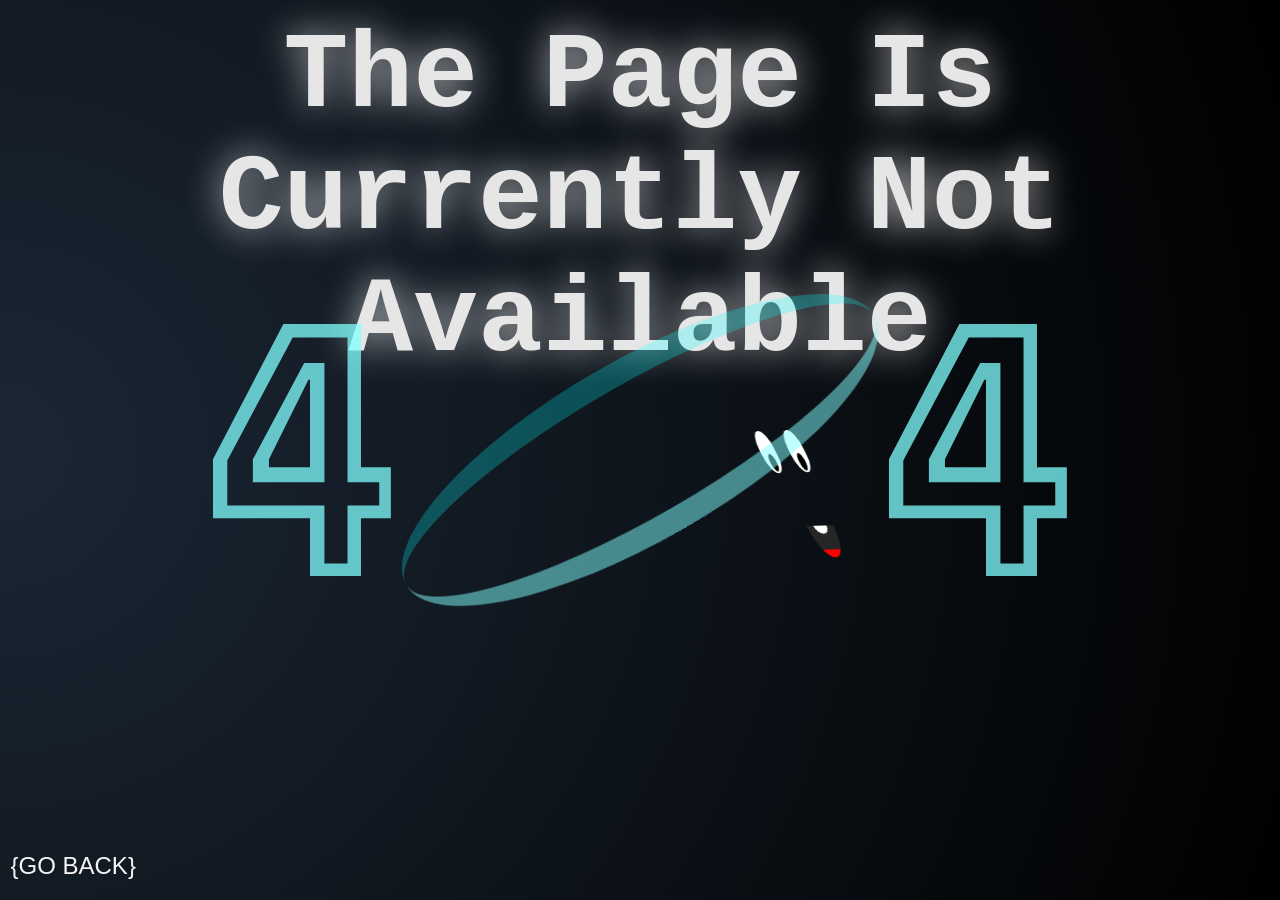
<file: pages/education.html>
<!DOCTYPE html>
<html lang="en">
  <head>
    <meta charset="UTF-8" />
    <meta http-equiv="X-UA-Compatible" content="IE=edge" />
    <meta name="viewport" content="width=device-width, initial-scale=1.0" />
    <title>404</title>
    <style>
      @import url("https://fonts.googleapis.com/css2?family=Tourney:wght@900&display=swap");
      /*
font-family: 'Tourney', cursive;
*/

      * {
        margin: 0;
        padding: 0;
        box-sizing: border-box;
      }

      :root {
        --length-unit: min(2.5vw, 1.5rem);
        --ufo-length-unit: 0.5vmin;
        --speed: 2s;
        --ufo-travel: 15s;
        --yellow: hsl(45deg, 100%, 45%);
      }

      body {
        height: 100vh;
        width: 100vw;
        overflow: hidden;
      }

      section {
        height: 100vh;
        width: 100vw;
        background: radial-gradient(
          circle at left,
          #1b2735 0%,
          transparent 100%
        );
        overflow: hidden;
        position: relative;
        z-index: 10;
      }

      h1 {
        font-family: "Courier New", Courier, monospace;
        font-size: calc(4.5 * var(--length-unit));
        color: hsl(0deg, 0%, 90%);
        text-align: center;
        padding-top: 1rem;
        text-shadow: 0px 0px calc(1.5 * var(--length-unit))
          hsl(0deg, 0%, 95%, 0.75);
      }

      .number {
        font-family: "Tourney", cursive;
        position: absolute;
        width: calc(50vw - calc(10 * var(--length-unit)));
        top: 50%;
        transform: translateY(-50%);
        color: hsl(180deg, 100%, 75%, 0.75);
        font-size: calc(15 * var(--length-unit));
      }

      .number-left {
        text-align: right;
        -webkit-animation: var(--ufo-travel) left-apparition
          cubic-bezier(0.1, 0.5, 0.9, 0.5) forwards;
        animation: var(--ufo-travel) left-apparition
          cubic-bezier(0.1, 0.5, 0.9, 0.5) forwards;
      }

      .number-right {
        text-align: left;
        right: 0;
        -webkit-animation: var(--ufo-travel) right-apparition linear forwards;
        animation: var(--ufo-travel) right-apparition linear forwards;
      }

      @-webkit-keyframes left-apparition {
        0%,
        25% {
          opacity: 0;
        }
        30%,
        35% {
          opacity: 0.33;
        }
        40%,
        45% {
          opacity: 0.66;
        }
        46% {
          opacity: 1;
        }
      }

      @keyframes left-apparition {
        0%,
        25% {
          opacity: 0;
        }
        30%,
        35% {
          opacity: 0.33;
        }
        40%,
        45% {
          opacity: 0.66;
        }
        46% {
          opacity: 1;
        }
      }

      @-webkit-keyframes right-apparition {
        0%,
        60% {
          opacity: 0;
        }
        65%,
        70% {
          opacity: 0.33;
        }
        75%,
        80% {
          opacity: 0.66;
        }
        81% {
          opacity: 1;
        }
      }

      @keyframes right-apparition {
        0%,
        60% {
          opacity: 0;
        }
        65%,
        70% {
          opacity: 0.33;
        }
        75%,
        80% {
          opacity: 0.66;
        }
        81% {
          opacity: 1;
        }
      }

      /* ===> MY-PLANET <=== */

      /* => PLANET <= */

      .my-planet {
        position: absolute;
        top: 50%;
        left: 50%;
        transform: translate(-50%, -50%) rotate(-30deg);
      }

      /* I create the ellipsis by deforming a circle using scaleX property.
It will rotate around its center*/

      .my-planet-ellipsis-container {
        height: calc(7.5 * var(--length-unit));
        width: calc(7.5 * var(--length-unit));
        -webkit-animation: my-planet-rotation var(--speed) infinite linear;
        animation: my-planet-rotation var(--speed) infinite linear;
        transform-origin: 50% 50%;
        position: absolute;
        top: 50%;
        left: 50%;
        border-radius: 50%;
      }

      .my-planet-counter-rotation-container {
        position: relative;
        height: calc(10 * var(--length-unit));
        width: calc(10 * var(--length-unit));
        -webkit-animation: my-planet-counter-rotation var(--speed) infinite
          linear;
        animation: my-planet-counter-rotation var(--speed) infinite linear;
      }

      .my-planet-planet {
        position: absolute;
        height: calc(10 * var(--length-unit));
        width: calc(10 * var(--length-unit));
        background-image: url(https://zupimages.net/up/21/38/qza3.png); /* planet texture, homemade :) */
        background-size: calc(20 * var(--length-unit)) auto;
        border-radius: 50%;
        transform: scaleX(0.33) rotate(10deg);
        -webkit-animation: var(--speed) texture-movement linear infinite;
        animation: var(--speed) texture-movement linear infinite;
      }

      @-webkit-keyframes texture-movement {
        from {
          background-position: 0;
        }
        to {
          background-position: calc(-10 * var(--length-unit));
        }
      }

      @keyframes texture-movement {
        from {
          background-position: 0;
        }
        to {
          background-position: calc(-10 * var(--length-unit));
        }
      }

      @-webkit-keyframes my-planet-rotation {
        from {
          transform: translate(-50%, -50%) scaleX(3) rotateZ(360deg);
        }
        to {
          transform: translate(-50%, -50%) scaleX(3) rotateZ(0deg);
        }
      }

      @keyframes my-planet-rotation {
        from {
          transform: translate(-50%, -50%) scaleX(3) rotateZ(360deg);
        }
        to {
          transform: translate(-50%, -50%) scaleX(3) rotateZ(0deg);
        }
      }

      @-webkit-keyframes my-planet-counter-rotation {
        0% {
          transform: rotateZ(0deg);
        }
        33% {
          transform: rotateZ(120deg) scale(0.9);
        }
        100% {
          transform: rotateZ(360deg);
        }
      }

      @keyframes my-planet-counter-rotation {
        0% {
          transform: rotateZ(0deg);
        }
        33% {
          transform: rotateZ(120deg) scale(0.9);
        }
        100% {
          transform: rotateZ(360deg);
        }
      }

      /* => FACE <= */

      .my-planet-face {
        height: 100%;
        width: 100%;
        position: absolute;
        top: 50%;
        left: 50%;
        transform-style: preserve-3d;
        transform-origin: 50% 50% calc(-4.5 * var(--length-unit));
        transform: translate(-50%, -50%);
        -webkit-animation: var(--speed) rotation linear infinite backwards;
        animation: var(--speed) rotation linear infinite backwards;
        -webkit-backface-visibility: hidden;
        backface-visibility: hidden;
      }

      .my-planet-eye {
        position: absolute;
        height: calc(2 * var(--length-unit));
        width: calc(1.75 * var(--length-unit));
        background: white;
        border-radius: calc(1 * var(--length-unit));
        top: 20%;
      }

      .my-planet-eye-right {
        right: 25%;
      }

      .my-planet-eye-left {
        left: 25%;
      }

      .my-planet-eye:after {
        content: "";
        position: absolute;
        width: 40%;
        height: 40%;
        border-radius: 50%;
        background: black;
        bottom: calc(0.1 * var(--length-unit));
        left: 50%;
        transform: translate(-50%);
      }

      .my-planet-mouth {
        position: absolute;
        bottom: 20%;
        left: calc(50% - calc(1.5 * var(--length-unit)));
        width: calc(3 * var(--length-unit));
        height: calc(1.5 * var(--length-unit));
        border-radius: 50% 50% 50% 50% / 0% 0% 100% 100%;
        background: hsl(0deg, 0%, 15%);
        overflow: hidden;
      }

      .my-planet-mouth:after {
        content: "";
        position: absolute;
        bottom: 0;
        left: 50%;
        transform: translate(-50%);
        height: 25%;
        width: 100%;
        background: red;
      }

      .my-planet-mouth:before {
        content: "";
        position: absolute;
        top: 0;
        left: 50%;
        border-radius: inherit;
        transform: translate(-50%);
        height: 25%;
        width: 50%;
        background: white;
      }

      @-webkit-keyframes rotation {
        0% {
          transform: translate(-50%, -50%) rotateY(300deg);
        }
        50% {
          transform: translate(-50%, -50%) rotateY(120deg);
        }
        100% {
          transform: translate(-50%, -50%) rotateY(-60deg);
        }
      }

      @keyframes rotation {
        0% {
          transform: translate(-50%, -50%) rotateY(300deg);
        }
        50% {
          transform: translate(-50%, -50%) rotateY(120deg);
        }
        100% {
          transform: translate(-50%, -50%) rotateY(-60deg);
        }
      }

      /* => RINGS <= */

      .my-planet-rings {
        position: absolute;
        top: 50%;
        left: 50%;
        height: calc(7.5 * var(--length-unit));
        width: calc(7.5 * var(--length-unit));
        transform: translate(-50%, -50%) scaleX(3);
        border-radius: 50%;
        -webkit-animation: hula-hoop var(--speed) linear infinite;
        animation: hula-hoop var(--speed) linear infinite;
      }

      .my-planet-rings-back {
        border-top: calc(1 * var(--length-unit)) solid
          hsl(180deg, 100%, 50%, 0.25);
      }

      .my-planet-rings-front {
        border-bottom: calc(1 * var(--length-unit)) solid
          hsl(180deg, 100%, 75%, 0.5);
      }

      @-webkit-keyframes hula-hoop {
        0%,
        100% {
          transform: translate(-75%, -50%) scaleX(3);
        }
        50% {
          transform: translate(-25%, -50%) scaleX(3);
        }
      }

      @keyframes hula-hoop {
        0%,
        100% {
          transform: translate(-75%, -50%) scaleX(3);
        }
        50% {
          transform: translate(-25%, -50%) scaleX(3);
        }
      }
      /* ===> UFO <=== */

      .ufo-container {
        position: absolute;
        bottom: 0;
        left: 0;
        height: calc(25 * var(--ufo-length-unit));
        width: calc(40 * var(--ufo-length-unit));
        transform: scale(0);
        -webkit-animation: var(--ufo-travel) moving 0.5s linear forwards;
        animation: var(--ufo-travel) moving 0.5s linear forwards;
      }

      @-webkit-keyframes moving {
        0% {
          transform: scale(0);
        }
        20%,
        45% {
          transform: scale(1)
            translate(
              calc(
                50vw - calc(calc(10 * var(--length-unit))) -
                  calc(40 * var(--ufo-length-unit))
              ),
              calc(-50vh - calc(7.5 * var(--length-unit)))
            );
        }
        55%,
        80% {
          transform: translate(
              calc(50vw + calc(10 * var(--length-unit))),
              calc(-50vh - calc(7.5 * var(--length-unit)))
            )
            scale(1);
        }
        100% {
          transform: translate(
              calc(100vw - calc(40 * var(--ufo-length-unit))),
              0
            )
            scale(0);
        }
      }

      @keyframes moving {
        0% {
          transform: scale(0);
        }
        20%,
        45% {
          transform: scale(1)
            translate(
              calc(
                50vw - calc(calc(10 * var(--length-unit))) -
                  calc(40 * var(--ufo-length-unit))
              ),
              calc(-50vh - calc(7.5 * var(--length-unit)))
            );
        }
        55%,
        80% {
          transform: translate(
              calc(50vw + calc(10 * var(--length-unit))),
              calc(-50vh - calc(7.5 * var(--length-unit)))
            )
            scale(1);
        }
        100% {
          transform: translate(
              calc(100vw - calc(40 * var(--ufo-length-unit))),
              0
            )
            scale(0);
        }
      }

      .ufo {
        position: absolute;
        left: 50%;
        height: calc(25 * var(--ufo-length-unit));
        width: calc(40 * var(--ufo-length-unit));
        transform: translate(-50%);
        background: none;
      }

      .ufo-glass {
        position: absolute;
        left: 50%;
        transform: translate(-50%, 15%);
        width: calc(30 * var(--ufo-length-unit));
        height: calc(15 * var(--ufo-length-unit));
        background: hsl(200deg, 80%, 90%, 0.75);
        border-radius: 50% 50% 0 0;
      }

      .ufo-bottom {
        position: absolute;
        left: 50%;
        transform: translate(-50%, calc(12.5 * var(--ufo-length-unit)));
        width: calc(30 * var(--ufo-length-unit));
        height: calc(10 * var(--ufo-length-unit));
        background: hsl(0deg, 0%, 50%);
        border-radius: 0 0 50% 50%;
      }

      .ufo-bottom:before,
      .ufo-bottom:after {
        content: "";
        position: absolute;
        bottom: calc(-2.5 * var(--ufo-length-unit));
        width: calc(1 * var(--ufo-length-unit));
        height: calc(4 * var(--ufo-length-unit));
        background: teal;
        border-radius: 50% 50% 0 0;
      }

      .ufo-bottom:before {
        left: calc(4.5 * var(--ufo-length-unit));
        transform: rotate(30deg);
      }

      .ufo-bottom:after {
        right: calc(4.5 * var(--ufo-length-unit));
        transform: rotate(-30deg);
      }

      .ufo-ring {
        position: absolute;
        top: 50%;
        height: calc(5 * var(--ufo-length-unit));
        width: 100%;
        background: silver;
        border-radius: 25px;
        display: flex;
        align-items: center;
        justify-content: space-around;
      }

      .ufo-ring-light {
        width: calc(2.5 * var(--ufo-length-unit));
        height: calc(2.5 * var(--ufo-length-unit));
        background: yellow;
        border-radius: 50%;
        -webkit-animation: 1s ufo-flash linear infinite alternate;
        animation: 1s ufo-flash linear infinite alternate;
      }

      @-webkit-keyframes ufo-flash {
        from {
          box-shadow: 0px 0px 0.5px orange;
        }
        to {
          box-shadow: 0px 0px 25px orange;
        }
      }

      @keyframes ufo-flash {
        from {
          box-shadow: 0px 0px 0.5px orange;
        }
        to {
          box-shadow: 0px 0px 25px orange;
        }
      }

      /* => ALIEN <= */

      .alien {
        position: absolute;
        left: 50%;
        top: 50%;
        transform: translate(-50%, -45%);
        height: calc(7.5 * var(--ufo-length-unit));
        width: calc(7.5 * var(--ufo-length-unit));
        background: green;
        border-radius: 50% 50% 0 0;
      }

      .alien:before {
        content: "";
        position: absolute;
        height: calc(1.5 * var(--ufo-length-unit));
        width: var(--ufo-length-unit);
        border-radius: 50% 50% 0 0;
        transform: rotate(-33deg);
        background: green;
      }

      .alien:after {
        content: "";
        position: absolute;
        right: 0;
        height: calc(1.5 * var(--ufo-length-unit));
        width: var(--ufo-length-unit);
        border-radius: 50% 50% 0 0;
        transform: rotate(33deg);
        background: green;
      }

      .alien-eye {
        position: absolute;
        top: calc(2 * var(--ufo-length-unit));
        height: calc(1.5 * var(--ufo-length-unit));
        width: calc(2 * var(--ufo-length-unit));
        left: calc(50% - var(--ufo-length-unit));
        border-radius: 50%;
        background: white;
      }

      .alien-eye:before {
        /*pupil of the eye*/
        content: "";
        position: absolute;
        bottom: 0;
        left: 50%;
        transform: translate(-50%);
        height: calc(1 * var(--ufo-length-unit));
        width: calc(1 * var(--ufo-length-unit));
        border-radius: 50%;
        background: black;
      }

      .alien-eye:after {
        /*eyelid*/
        content: "";
        position: absolute;
        top: 0;
        left: 50%;
        transform: translate(-50%);
        height: 0;
        width: calc(2 * var(--ufo-length-unit));
        background: darkgreen;
        -webkit-animation: eye-blinking 4s linear infinite;
        animation: eye-blinking 4s linear infinite;
      }

      @-webkit-keyframes eye-blinking {
        20%,
        23%,
        70%,
        73% {
          height: 0;
        }
        21%,
        22%,
        71%,
        72% {
          height: calc(1.5 * var(--ufo-length-unit));
        }
      }

      @keyframes eye-blinking {
        20%,
        23%,
        50%,
        53% {
          height: 0;
        }
        21%,
        22%,
        51%,
        52% {
          height: calc(1.5 * var(--ufo-length-unit));
        }
      }

      .alien-mouth {
        position: absolute;
        left: 50%;
        transform: translate(-50%);
        bottom: calc(2 * var(--ufo-length-unit));
        height: calc(1 * var(--ufo-length-unit));
        width: calc(3 * var(--ufo-length-unit));
        background: white;
        border-radius: 50% 50% 50% 50% / 0% 0% 100% 100%;
      }

      /* => LIFTING-RAY <= */

      .lifting-ray-container {
        position: absolute;
        left: 50%;
        bottom: calc(-70 * var(--ufo-length-unit));
        height: calc(80 * var(--ufo-length-unit));
        width: calc(60 * var(--ufo-length-unit));
        transform: translate(-50%);
        -webkit-animation: var(--ufo-travel) lifting 0.5s linear forwards;
        animation: var(--ufo-travel) lifting 0.5s linear forwards;
        background: repeating-radial-gradient(
          circle at top,
          hsl(120deg, 100%, 50%, 0.75),
          transparent 10%
        );
      }

      @-webkit-keyframes lifting {
        0%,
        20%,
        30%,
        40%,
        45%,
        55%,
        65%,
        75%,
        80%,
        100% {
          -webkit-clip-path: polygon(
            40% 0,
            60% 0,
            60% 0,
            60% 0,
            60% 0,
            50% 0,
            40% 0,
            40% 0,
            40% 0
          );
          clip-path: polygon(
            40% 0,
            60% 0,
            60% 0,
            60% 0,
            60% 0,
            50% 0,
            40% 0,
            40% 0,
            40% 0
          );
        }
        25%,
        35%,
        44%,
        60%,
        70%,
        79% {
          -webkit-clip-path: polygon(
            40% 0,
            61% 0,
            100% 92%,
            85% 97%,
            69% 99%,
            50% 100%,
            31% 99%,
            15% 97%,
            0 92%
          );
          clip-path: polygon(
            40% 0,
            61% 0,
            100% 92%,
            85% 97%,
            69% 99%,
            50% 100%,
            31% 99%,
            15% 97%,
            0 92%
          );
        }
      }

      @keyframes lifting {
        0%,
        20%,
        30%,
        40%,
        45%,
        55%,
        65%,
        75%,
        80%,
        100% {
          -webkit-clip-path: polygon(
            40% 0,
            60% 0,
            60% 0,
            60% 0,
            60% 0,
            50% 0,
            40% 0,
            40% 0,
            40% 0
          );
          clip-path: polygon(
            40% 0,
            60% 0,
            60% 0,
            60% 0,
            60% 0,
            50% 0,
            40% 0,
            40% 0,
            40% 0
          );
        }
        25%,
        35%,
        44%,
        60%,
        70%,
        79% {
          -webkit-clip-path: polygon(
            40% 0,
            61% 0,
            100% 92%,
            85% 97%,
            69% 99%,
            50% 100%,
            31% 99%,
            15% 97%,
            0 92%
          );
          clip-path: polygon(
            40% 0,
            61% 0,
            100% 92%,
            85% 97%,
            69% 99%,
            50% 100%,
            31% 99%,
            15% 97%,
            0 92%
          );
        }
      }

      /* ===> SIGNATURE <=== */

      .link {
        position: fixed;
        z-index: 10;
        left: calc(2.5vmin - 0.75rem);
        bottom: calc(2.5vmin - 0.75rem);
        font-size: 1.5rem;
        font-family: arial, sans-serif;
        color: whitesmoke;
        display: flex;
        align-items: center;
        justify-content: center;
        cursor: pointer;
      }

      .my-name {
        position: relative;
      }

      .before,
      .after {
        overflow: hidden;
        width: 0px;
        transition: width 0.5s;
        transform-origin: right;
      }

      .before-text {
        display: inline-block;
        width: auto;
        text-align: right;
      }

      .after-text {
        display: flex;
        align-items: center;
        width: auto;
        height: 3rem;
        transform-origin: top center;
      }

      .link:hover .before {
        width: 2.5rem;
      }

      .link:hover .after {
        width: 4rem;
      }

      .link:hover .spin {
        display: inline-block;
        transition: 0.5s transform 0.5s ease-in-out;
        transform: rotate(360deg);
      }

      /* Background from https://codepen.io/WebSonick/pen/vjmgu?editors=0100 */

      .stars,
      .twinkling {
        display: block;
        position: absolute;
        top: 0;
        left: 0;
        width: 100vw;
        height: 100vh;
      }

      .stars {
        background: black
          url(http://www.script-tutorials.com/demos/360/images/stars.png) repeat
          top center;
        z-index: 0;
      }

      .twinkling {
        background: transparent
          url(http://www.script-tutorials.com/demos/360/images/twinkling.png)
          repeat top center;
        z-index: 1;
        -webkit-animation: move-twink-back 500s linear infinite;
        animation: move-twink-back 500s linear infinite;
      }

      @-webkit-keyframes move-twink-back {
        from {
          background-position: 0 0;
        }
        to {
          background-position: -10000px 5000px;
        }
      }

      @keyframes move-twink-back {
        from {
          background-position: 0 0;
        }
        to {
          background-position: -10000px 5000px;
        }
      }
    </style>
  </head>
  <body>
    <section>
      <div class="ufo-container">
        <div class="lifting-ray-container">
          <div class="lifting-ray"></div>
          <div class="lifting-ray-overlay"></div>
        </div>
        <div class="ufo">
          <div class="ufo-glass">
            <div class="alien">
              <div class="alien-eye alien-eye-left"></div>
              <div class="alien-eye alien-eye-right"></div>
              <div class="alien-mouth"></div>
            </div>
          </div>
          <div class="ufo-bottom"></div>
          <div class="ufo-ring">
            <div class="ufo-ring-light"></div>
            <div class="ufo-ring-light"></div>
            <div class="ufo-ring-light"></div>
            <div class="ufo-ring-light"></div>
            <div class="ufo-ring-light"></div>
            <div class="ufo-ring-light"></div>
            <div class="ufo-ring-light"></div>
            <div class="ufo-ring-light"></div>
          </div>
        </div>
      </div>

      <h1>The Page Is Currently Not Available</h1>

      <div class="number number-left">4</div>
      <div class="number number-right">4</div>

      <div class="my-planet">
        <div class="my-planet-rings my-planet-rings-back"></div>
        <div class="my-planet-ellipsis-container">
          <div class="my-planet-counter-rotation-container">
            <div class="my-planet-planet">
              <div class="my-planet-face">
                <div class="my-planet-eye my-planet-eye-left"></div>
                <div class="my-planet-eye my-planet-eye-right"></div>
                <div class="my-planet-mouth"></div>
              </div>
            </div>
          </div>
        </div>
        <div class="my-planet-rings my-planet-rings-front"></div>
      </div>
    </section>

    <a href="../index.html" class="signature">
      <div class="link">
        <span class="brace"> { </span>
        <!-- <span class="before">
          <span class="before-text"> &nbsp;</span>
        </span> -->
        <span class="my-name"> GO BACK </span>
        <span class="after">
          <span class="after-text">
            <span class="spin"> HOME</span>
            <span>!</span>
          </span>
        </span>
        <span class="brace"> } </span>
      </div>
    </a>

    <div class="stars"></div>
    <div class="twinkling"></div>
  </body>
</html>
</file>
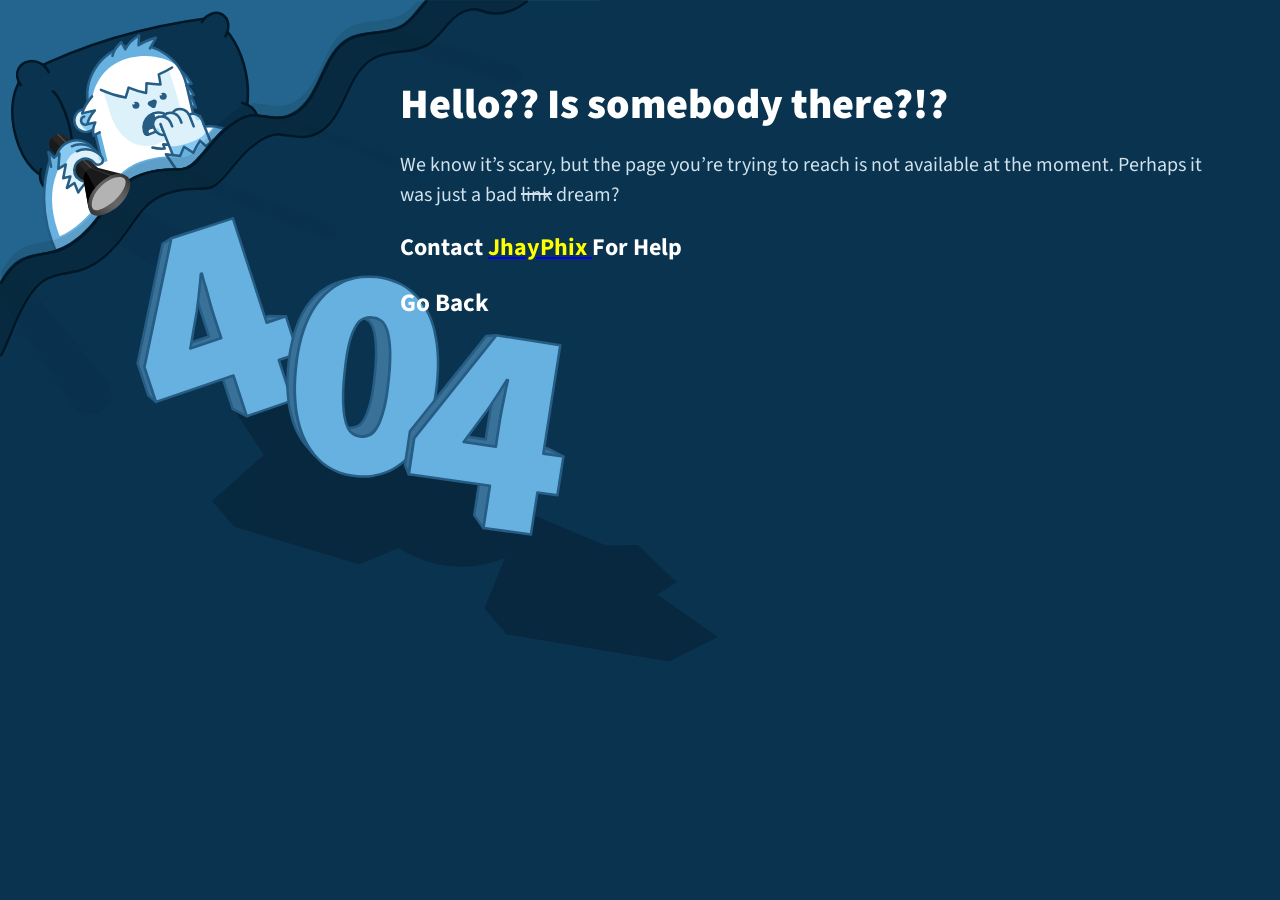
<file: pages/entertainments.html>
<!DOCTYPE html>
<html lang="en">
  <head>
    <meta charset="UTF-8" />
    <meta http-equiv="X-UA-Compatible" content="IE=edge" />
    <meta name="viewport" content="width=device-width, initial-scale=1.0" />
    <title>Travel-Brain not available at the moment</title>
    <style>
      @import url("https://fonts.googleapis.com/css?family=Source+Sans+Pro:400,900");
      #back-home {
        color: white;
        font-size: 25px;
        text-decoration: none;
        font-weight: bold;
        text-align: center;
      }
      #back-home:hover {
        text-decoration: underline;
        color: yellow;
      }

      body,
      html {
        margin: 0;
        padding: 0;
        font-size: 16px;
        -webkit-font-smoothing: antialiased;
        background-color: #09334f;
        position: relative;
      }
      #yetiSVG {
        width: 600px;
        height: 470px;
        position: absolute;
        top: 0;
        left: 0;
        overflow: hidden;
      }
      #lightSVG {
        width: 600px;
        height: 470px;
        position: absolute;
        top: 0;
        left: 0;
        overflow: visible;
      }
      .content {
        padding: 5rem 3rem 0 25rem;
        position: relative;
        z-index: 10;
        font-family: "Source Sans Pro", sans-serif;
        color: #fff;
      }
      h3 {
        margin: 0 0 0.8rem;
        font-size: 2.625rem;
        font-weight: 900;
        line-height: 120%;
      }
      p {
        font-size: 1.25rem;
        font-weight: normal;
        line-height: 150%;
        color: #d1e2ed;
      }
      span {
        text-decoration: line-through;
      }
    </style>
  </head>
  <body>
    <svg
      id="yetiSVG"
      xmlns="http://www.w3.org/2000/svg"
      xmlns:xlink="http://www.w3.org/1999/xlink"
      viewBox="0 0 600 470"
    >
      <linearGradient
        id="flashlightGrad"
        x1="126.5842"
        x2="90.5842"
        y1="176.5625"
        y2="213.5625"
        gradientUnits="userSpaceOnUse"
      >
        <stop offset="0" stop-color="#333" />
        <stop offset=".076" stop-color="#414141" />
        <stop offset=".2213" stop-color="#555" />
        <stop offset=".3651" stop-color="#626262" />
        <stop offset=".5043" stop-color="#666" />
        <stop offset=".6323" stop-color="#606060" />
        <stop offset=".8063" stop-color="#4e4e4e" />
        <stop offset="1" stop-color="#333" />
      </linearGradient>
      <path fill="#24658F" d="M0 0h600v470H0z" />
      <g id="pillow">
        <path
          fill="#09334F"
          d="M241.3 124.6c-52.9 28.6-112.6 48-181.8 54.4-40.9 6.8-64.6-82.3-31.9-106.6C84 43.8 144.8 26.2 209.4 18c32.8 13 48.5 75.3 31.9 106.6z"
        />
        <path
          fill="none"
          stroke="#001726"
          stroke-linecap="round"
          stroke-linejoin="round"
          stroke-width="2.5"
          d="M52.8 91.3c10 7.4 25.4 50.7 16.1 65.8M241.3 124.6c-52.9 28.6-112.6 48-181.8 54.4-40.9 6.8-64.6-82.3-31.9-106.6C84 43.8 144.8 26.2 209.4 18c32.8 13 48.5 75.3 31.9 106.6z"
        />
        <path
          fill="#09334F"
          stroke="#001726"
          stroke-linecap="round"
          stroke-linejoin="round"
          stroke-width="2.5"
          d="M201.9 21.9c4.9-8 14.1-11.3 20.6-7.3s7.7 13.7 2.8 21.7"
        />
        <path
          fill="#09334F"
          stroke="#001726"
          stroke-linecap="round"
          stroke-linejoin="round"
          stroke-width="2.5"
          d="M242.1 103.1c1.8.3 3.6.9 5.3 1.8 8.4 4.1 12.6 13 9.3 19.8s-12.9 9-21.3 4.9c-1.9-.9-3.6-2.1-5-3.4"
        />
        <path
          fill="#09334F"
          stroke="#001726"
          stroke-linecap="round"
          stroke-linejoin="round"
          stroke-width="2.5"
          d="M70.3 172c.2 1.4.2 2.8.1 4.3-.8 9.4-8.3 16.4-16.7 15.6S39.2 183 40 173.7c.1-1.6.5-3.1 1-4.5"
        />
        <path
          fill="#09334F"
          stroke="#001726"
          stroke-linecap="round"
          stroke-linejoin="round"
          stroke-width="2.5"
          d="M20.9 85.1c-4.1-5-5.1-11.6-2.1-16.9 4.1-7.2 14-9.2 22.1-4.6 3.7 2.1 6.4 5.2 7.9 8.6"
        />
      </g>
      <g id="yeti">
        <path
          id="bodyBG"
          fill="#67B1E0"
          d="M80.9 291.4l-17.1-72.8c-6.3-27 10.4-54 37.4-60.3l93.1-29.6c26.5-8.1 54.6 6.8 62.7 33.3l21.9 71.5"
        />
        <path
          class="hlFur"
          id="hlBody"
          fill="#FFF"
          d="M67.1 232.7c15.6-8.7 27.7-23.7 38-38.7 5.5-8 10.9-16.4 18.3-22.7 13.1-11.2 31.3-14.8 48.6-15 4.9 0 9.9.1 14.5-1.7 3.6-1.5 6.5-4.1 9.3-6.9 6.5-6.5 12-14 18-21-6.4-.6-12.9 0-19.4 2l-93.1 29.6c-27 6.3-43.7 33.4-37.4 60.3l3.2 14.1z"
        />
        <path
          id="bodyOutline"
          fill="none"
          stroke="#265D85"
          stroke-linecap="round"
          stroke-linejoin="round"
          stroke-width="2.5"
          d="M80.9 291.4l-17.1-72.8c-6.3-27 10.4-54 37.4-60.3l93.1-29.6c26.5-8.1 54.6 6.8 62.7 33.3l21.9 71.5"
        />
        <path
          fill="#67B1E0"
          d="M197.5 132.4l-11.2-47.9c-6.3-26.7-32.7-44.1-59.5-38.2-27.4 6-44.5 33.1-38.1 60.3l13.6 56.2"
        />
        <path
          class="hlFur"
          id="hlHead"
          fill="#FFF"
          d="M100.4 132.3l7.4 29.8 89.7-28.8-11.4-48.9c-1.6-6.8-4.5-12.9-8.4-18.3-9.6-7.9-28.5-12.9-46.9-8.5-24.9 5.9-34.5 23.6-38.1 37.9-.8.8-3.8 3-5.1 5.4.2 1.9.5 3.7 1 5.6l7 28.8 4.8-3z"
        />
        <path
          fill="#67B1E0"
          stroke="#265D85"
          stroke-linecap="round"
          stroke-linejoin="round"
          stroke-width="2.5"
          d="M182.1 71.6c3.8 3.6 7 7.7 9.5 12-1.8.4-3.6.9-5.3 1.6 3.2 2.9 5.7 6.3 7.6 9.9-1.1.3-2.2.7-3.3 1.1 2.5 3.5 4.3 7.4 5.4 11.5-.8-.5-2.2-.8-3.3-1"
        />
        <path
          fill="none"
          stroke="#265D85"
          stroke-linecap="round"
          stroke-linejoin="round"
          stroke-width="2.5"
          d="M197.5 132.4l-11.2-47.9c-6.3-26.7-32.7-44.1-59.5-38.2-27.4 6-44.5 33.1-38.1 60.3l13.6 56.2"
        />
        <g>
          <ellipse
            cx="85.8"
            cy="120.4"
            fill="#88C9F2"
            rx="11.5"
            ry="11.5"
            transform="rotate(-66.265 85.7992 120.4318)"
          />
          <path
            class="hlSkin"
            id="hlEar"
            fill="#DDF1FA"
            d="M80.4 122.2c-1.3-5.5 1.6-11.1 6.6-13.2-1.3-.1-2.6-.1-3.9.3-6.2 1.5-10 7.7-8.5 13.9s7.7 10 13.9 8.5c.7-.2 1.3-.4 1.9-.6-4.7-.6-8.9-4-10-8.9z"
          />
          <path
            fill="#88C9F2"
            stroke="#265D85"
            stroke-linecap="round"
            stroke-linejoin="round"
            stroke-width="2.5"
            d="M84.2 116.6c-2.2.5-3.6 2.8-3 5 .5 2.2 2.8 3.6 5 3"
          />
          <ellipse
            cx="85.8"
            cy="120.4"
            fill="none"
            stroke="#265D85"
            stroke-width="2.5"
            rx="11.5"
            ry="11.5"
            transform="rotate(-66.265 85.7992 120.4318)"
          />
          <path
            class="hlFur"
            fill="#FFF"
            d="M106 130.3l-12 3.6 1.2-11.4-6.3-.1 6-12h-5.4l9.6-8.4z"
          />
          <path
            class="hlFur"
            fill="#FFF"
            stroke="#265D85"
            stroke-linecap="round"
            stroke-linejoin="round"
            stroke-width="2.5"
            d="M92.1 96.4c-5.1 5.9-8.4 11.7-10 17 4.2-1.2 8.5-2.2 12.8-3-4.2 4.8-6.7 9.5-7.6 13.8 2.7-.7 5.4-1.3 8-1.7-2.3 4.8-2.8 9.2-1.7 13.3 1.4-1 4-2.4 6.1-3.4"
          />
        </g>
        <path
          class="hlSkin"
          id="face"
          fill="#DDF1FA"
          d="M169.1 70.4l7.3 23.4c9.4 26.8-1.8 45-20 50.7s-37.8-5.1-45.8-30.1L103.3 91"
        />
        <path
          id="chin"
          fill="none"
          stroke="#265D85"
          stroke-linecap="round"
          stroke-linejoin="round"
          stroke-width="2.5"
          d="M152.4 147.5c3.8 1 8 1.4 12.3 1.1-.5-1.4-1-2.9-1.6-4.3 3.8.6 7.9.7 12.1.1l-3.3-4.8c3.1-.6 6.3-1.6 9.5-3.1-1.4-1.6-2.8-3.1-4.2-4.6"
        />
        <path
          class="hlFur"
          id="eyebrow"
          fill="#FFF"
          stroke="#265D85"
          stroke-linecap="round"
          stroke-linejoin="round"
          stroke-width="2.5"
          d="M100.9 89.8c7.6 3.5 15.9 6.1 24.7 7.7 1.1-3.3 2.1-6.6 3-9.9 5.5 2.3 11.3 4.1 17.5 5.4.2-3.3.4-6.5.4-9.7 4.5.7 9.2 1.1 14 1.1-.5-3.4-1.1-6.7-1.7-10 4.5-1.9 9-4.2 13.3-6.9"
        />
        <g id="eyeL">
          <circle cx="135.9" cy="105.3" r="3.5" fill="#265D85" />
          <circle cx="133.7" cy="103.5" r="1" fill="#FFF" />
        </g>
        <g id="eyeR">
          <circle cx="163.2" cy="96.3" r="3.5" fill="#265D85" />
          <circle cx="160.9" cy="94.5" r="1" fill="#FFF" />
        </g>
        <path
          id="nose"
          fill="#265D85"
          d="M149.3 101.2l4.4-1.6c1.8-.6 3.6 1 3.1 2.9l-1.1 3.9c-.4 1.6-2.3 2.2-3.6 1.3l-3.3-2.3c-1.7-1.1-1.3-3.5.5-4.2z"
        />
        <path
          fill="#67B1E0"
          stroke="#265D85"
          stroke-linecap="round"
          stroke-linejoin="round"
          stroke-width="2.5"
          d="M112.4 55.9c.9-4.3 3.8-9.2 8.8-13.7 1.4 2.3 2.8 4.7 4.1 7.1 2.3-4.8 6.9-9.8 13.8-14.1-.1 3.4-.3 6.8-.6 10.1 4.4-3 10.2-5.7 17.3-7.6-1.7 3.6-3.7 7.2-5.9 10.8"
        />
        <g id="mouth">
          <path
            id="mouthBG"
            fill="#265D85"
            d="M149 115.7c-4.6 3.7-6.6 9.8-5 15.6.1.5.3 1.1.5 1.6.6 1.5 2.4 2.3 3.9 1.7l11.2-4.4 11.2-4.4c1.5-.6 2.3-2.4 1.7-3.9-.2-.5-.4-1-.7-1.5-2.8-5.2-8.4-8.3-14.1-7.9-3.7.2-5.9 1.1-8.7 3.2z"
          />
          <g>
            <defs>
              <path
                id="mouthPath"
                d="M149 115.7c-4.6 3.7-6.6 9.8-5 15.6.1.5.3 1.1.5 1.6.6 1.5 2.4 2.3 3.9 1.7l11.2-4.4 11.2-4.4c1.5-.6 2.3-2.4 1.7-3.9-.2-.5-.4-1-.7-1.5-2.8-5.2-8.4-8.3-14.1-7.9-3.7.2-5.9 1.1-8.7 3.2z"
              />
            </defs>
            <clipPath id="mouthClipPath">
              <use overflow="visible" xlink:href="#mouthPath" />
            </clipPath>
            <g clip-path="url(#mouthClipPath)">
              <ellipse
                cx="160.8"
                cy="133.2"
                fill="#CC4A6C"
                rx="13"
                ry="8"
                transform="rotate(-21.685 160.775 133.1613)"
              />
              <ellipse
                cx="158.4"
                cy="127.1"
                fill="#FFF"
                opacity=".1"
                rx="5"
                ry="1.5"
                transform="rotate(-21.685 158.3808 127.126)"
              />
              <path
                id="tooth1"
                fill="#FFF"
                d="M161.5 116.1l-3.7 1.5c-1 .4-2.2-.1-2.6-1.1l-1.5-3.7 7.4-3 1.5 3.7c.5 1 0 2.2-1.1 2.6z"
              />
              <path
                id="tooth2"
                fill="#FFF"
                d="M151.8 128.9l-1.9.7c-1 .4-1.5 1.6-1.1 2.6l1.1 2.8 5.6-2.2-1.1-2.8c-.5-1-1.6-1.5-2.6-1.1z"
              />
              <path
                id="tooth3"
                fill="#FFF"
                d="M158.3 126.3l-1.9.7c-1 .4-1.5 1.6-1.1 2.6l1.1 2.8 5.6-2.2-1.1-2.8c-.5-1-1.6-1.5-2.6-1.1z"
              />
            </g>
          </g>
          <path
            id="mouthOutline"
            fill="none"
            stroke="#265D85"
            stroke-linecap="round"
            stroke-linejoin="round"
            stroke-width="2.5"
            d="M149 115.7c-4.6 3.7-6.6 9.8-5 15.6.1.5.3 1.1.5 1.6.6 1.5 2.4 2.3 3.9 1.7l11.2-4.4 11.2-4.4c1.5-.6 2.3-2.4 1.7-3.9-.2-.5-.4-1-.7-1.5-2.8-5.2-8.4-8.3-14.1-7.9-3.7.2-5.9 1.1-8.7 3.2z"
          />
        </g>
        <g id="armR">
          <path
            class="hlSkin"
            fill="#DDF1FA"
            d="M158.4 116.9l-.7.3c-3.7 1.5-5.5 5.7-4.1 9.4l1.2 2.9c1.7 4.4 6.7 6.5 11.1 4.8l1.4-.5"
          />
          <path
            fill="#A9DDF3"
            d="M154.8 129.1l.7 1.8c1 2.5 5.4 3.1 5.4 3.1l-2-5.1c-.3-.7-1.1-1.1-1.8-.8l-2.3 1z"
          />
          <path
            fill="none"
            stroke="#265D85"
            stroke-linecap="round"
            stroke-linejoin="round"
            stroke-miterlimit="10"
            stroke-width="2.5"
            d="M158.4 116.9l-.7.3c-3.7 1.5-5.5 5.7-4.1 9.4l1.2 2.9c1.7 4.4 6.7 6.5 11.1 4.8l1.4-.5"
          />
          <path
            class="hlSkin"
            fill="#DDF1FA"
            stroke="#265D85"
            stroke-width="2.5"
            d="M167.7 113.2l-.7.3c-3.7 1.5-5.5 5.7-4.1 9.4l1.2 2.9c1.7 4.4 6.7 6.5 11.1 4.8l1.4-.5"
          />
          <path
            class="hlSkin"
            fill="#DDF1FA"
            stroke="#265D85"
            stroke-width="2.5"
            d="M177 109.4l-.7.3c-3.7 1.5-5.5 5.7-4.1 9.4l1.2 2.9c1.7 4.4 6.7 6.5 11.1 4.8l1.4-.5"
          />
          <path fill="#88C9F2" d="M162.3 128.6l18.6 46.7 37.2-14.8-17.9-44.8" />
          <path
            class="hlSkin"
            fill="#DDF1FA"
            d="M206.5 130.7l-5.9-15.1-37.9 13 6.4 17.4c10 1.6 34.6-6.3 37.4-15.3z"
          />
          <path
            fill="none"
            stroke="#265D85"
            stroke-linecap="round"
            stroke-linejoin="round"
            stroke-miterlimit="10"
            stroke-width="2.5"
            d="M162.3 128.6l18.6 46.7 37.2-14.8-15.3-38.3"
          />
          <path
            class="hlSkin"
            fill="#DDF1FA"
            d="M190.8 119l-1.5-3.7c-2-5.1-7.9-7.6-13-5.6l5.2 12.9"
          />
          <path
            class="hlSkin"
            fill="#DDF1FA"
            d="M203.5 123.8l-1.5-3.7c-2-5.1-7.9-7.6-13-5.6l5.2 12.9"
          />
          <path
            fill="#A9DDF3"
            d="M200.4 119.4l-.7-1.8c-1-2.5-5.4-3.1-5.4-3.1l1.9 4.8c.3.8 1.3 1.3 2.1.9l2.1-.8z"
          />
          <path
            fill="none"
            stroke="#265D85"
            stroke-linecap="round"
            stroke-linejoin="round"
            stroke-miterlimit="10"
            stroke-width="2.5"
            d="M203.5 123.8l-1.5-3.7c-2-5.1-7.9-7.6-13-5.6"
          />
          <path
            fill="none"
            stroke="#265D85"
            stroke-linecap="round"
            stroke-linejoin="round"
            stroke-miterlimit="10"
            stroke-width="2.5"
            d="M193.7 126.4l-4.4-11.1c-2-5.1-7.9-7.6-13-5.6"
          />
          <path
            fill="#67B1E0"
            d="M219.6 160.1c-1.5-6.2-3.2-13.2-5.1-21.1-2.8 2.1-5.6 4.5-8.3 7.4-2-1.8-4.1-3.7-6.2-5.7-2.4 3.6-4.6 7.7-6.7 12.1-3-1.9-6-3.9-9.2-6-1.4 2.9-2.7 6-4 9.2-4.7-.6-9.4-1.1-14.2-1.7 5.4 8 10.3 15.2 14.7 21.5"
          />
          <path
            fill="none"
            stroke="#265D85"
            stroke-linecap="round"
            stroke-linejoin="round"
            stroke-width="2.5"
            d="M219.6 160.1c-1.5-6.2-3.2-13.2-5.1-21.1-2.8 2.1-5.6 4.5-8.3 7.4-2-1.8-4.1-3.7-6.2-5.7-2.4 3.6-4.6 7.7-6.7 12.1-3-1.9-6-3.9-9.2-6-1.4 2.9-2.7 6-4 9.2-4.7-.6-9.4-1.1-14.2-1.7 5.4 8 10.3 15.2 14.7 21.5"
          />
          <path
            fill="none"
            stroke="#3A5E77"
            stroke-linecap="round"
            stroke-linejoin="round"
            stroke-miterlimit="10"
            stroke-width="2.5"
            d="M160.9 125l2 5.1"
          />
          <path
            class="hlSkin"
            fill="#DDF1FA"
            d="M172.2 126.4l-1.5-3.7c-2-5.1-7.9-7.6-13-5.6l5.2 12.9"
          />
          <path
            fill="none"
            stroke="#265D85"
            stroke-linecap="round"
            stroke-linejoin="round"
            stroke-miterlimit="10"
            stroke-width="2.5"
            d="M160.5 124l2.4 6.1"
          />
          <path
            class="hlSkin"
            fill="#DDF1FA"
            d="M181.5 122.7L180 119c-2-5.1-7.9-7.6-13-5.6l5.2 12.9"
          />
          <path
            fill="none"
            stroke="#265D85"
            stroke-linecap="round"
            stroke-linejoin="round"
            stroke-miterlimit="10"
            stroke-width="2.5"
            d="M181.5 122.7L180 119c-2-5.1-7.9-7.6-13-5.6"
          />
          <path
            fill="none"
            stroke="#265D85"
            stroke-linecap="round"
            stroke-linejoin="round"
            stroke-miterlimit="10"
            stroke-width="2.5"
            d="M172.2 126.4l-1.5-3.7c-2-5.1-7.9-7.6-13-5.6"
          />
        </g>
        <g id="armL">
          <path
            fill="#67B1E0"
            d="M50.9 156.7c-12 35.8-7.8 69.6 8.3 101.9 12.1 22.7 37 14.1 39.5-11.8v-65l-47.8-25.1z"
          />
          <path
            fill="none"
            stroke="#265D85"
            stroke-linecap="round"
            stroke-linejoin="round"
            stroke-width="2.5"
            d="M50.9 156.7c-12 35.8-7.8 69.6 8.3 101.9 10 22.3 37.3 15.1 39.5-11.8v-65l-47.8-25.1z"
          />
          <path
            fill="none"
            stroke="#262626"
            stroke-linecap="round"
            stroke-linejoin="round"
            stroke-miterlimit="10"
            stroke-width="20"
            d="M59.3 143.8l34.3 33.9"
          />
          <path
            fill="#4D4D4D"
            d="M58.4 133.9l15.9 15.9-.9.9-16.5-16.5c.5-.2 1-.3 1.5-.3z"
          />
          <path
            fill="#1A1A1A"
            d="M71.2 169.6l-20.1-20c-2.4-3.7-2.5-8.1.1-11.7l23.1 22.2"
          />
          <path
            fill="#4D4D4D"
            d="M80.5 156.4l16 15.9-.9.9-16.5-16.5c.5-.1 1-.2 1.4-.3z"
          />
          <path
            fill="#1A1A1A"
            d="M74.2 160.1L86 171.4l-2 11-10.2-10.1c-2.4-4.4-2.5-8.5.4-12.2z"
          />
          <path
            fill="#88C9F2"
            d="M65.9 164.8c-1.9-5.5.8-11.8 6.1-14.1 4.9-2.2 10.4-.6 13.5 3.4 1.3 1.6 3.5 2.1 5.4 1.4 3-1.2 3.9-4.9 1.9-7.4-5.8-7.2-16.1-9.9-25-5.7-9.4 4.4-14.1 15.3-10.9 25.2"
          />
          <path
            fill="none"
            stroke="#265D85"
            stroke-linecap="round"
            stroke-linejoin="round"
            stroke-width="2.5"
            d="M67.9 168.3c-1.1-1.2-2-3.6-2-3.6-1.9-5.5.8-11.8 6.1-14.1 4.9-2.2 10.4-.6 13.5 3.4 1.3 1.6 3.5 2.1 5.4 1.4 3-1.2 3.9-4.9 1.9-7.4-5.8-7.2-16.1-9.9-25-5.7-9.4 4.4-14.1 15.3-10.9 25.2"
          />
          <path
            fill="#88C9F2"
            d="M69.9 168.7c-1.9-5.5.8-11.8 6.1-14.1 4.9-2.2 10.4-.6 13.5 3.4 1.3 1.6 3.5 2.1 5.4 1.4 3-1.2 3.9-4.9 1.9-7.4-5.8-7.2-16.1-9.9-25-5.7-9.4 4.4-14.1 15.3-10.9 25.2"
          />
          <path
            fill="#67B1E0"
            d="M49.9 155l2.7 12.7.2 11.8 5 8.6 9.5-1.8 2-8.7-6.9.6 1.7-11.7-6.6 2.8 1-13.8-4.6 2.9z"
          />
          <path
            fill="none"
            stroke="#265D85"
            stroke-linecap="round"
            stroke-linejoin="round"
            stroke-width="2.5"
            d="M71.9 172.3c-1.1-1.2-2-3.6-2-3.6-1.9-5.5.8-11.8 6.1-14.1 4.9-2.2 10.4-.6 13.5 3.4 1.3 1.6 3.5 2.1 5.4 1.4 3-1.2 3.9-4.9 1.9-7.4-5.8-7.2-16.1-9.9-25-5.7"
          />
          <path
            class="hlSkin"
            id="hlHandL"
            fill="#DDF1FA"
            d="M101.7 156.9c-5.8-7.2-16.1-9.9-25-5.7-5.9 2.8-9.9 8.1-11.3 14.1l-1-.9-6.2 4.2c5.5 18.1 19.3 25.4 30.4 21l1.2-9.1c-6 2.4-12.7-.7-14.9-6.8-1.9-5.5.8-11.8 6.1-14.1 4.9-2.2 10.4-.6 13.5 3.4 1.3 1.6 3.5 2.1 5.4 1.4 2.9-1.3 3.8-5 1.8-7.5z"
          />
          <path
            fill="none"
            stroke="#265D85"
            stroke-linecap="round"
            stroke-linejoin="round"
            stroke-width="2.5"
            d="M89.7 180.5c-6 2.4-12.7-.7-14.9-6.8"
          />
          <path
            fill="none"
            stroke="#265D85"
            stroke-linecap="round"
            stroke-linejoin="round"
            stroke-width="2.5"
            d="M76.9 177.3c-1.1-1.2-2-3.6-2-3.6-1.9-5.5.8-11.8 6.1-14.1 4.9-2.2 10.4-.6 13.5 3.4 1.3 1.6 3.5 2.1 5.4 1.4 3-1.2 3.9-4.9 1.9-7.4-5.8-7.2-16.1-9.9-25-5.7"
          />
          <path
            class="hlFur"
            id="hlArmL"
            fill="#FFF"
            d="M98.8 202.8l-1.4-8.7-5.2.7-7.2-11.5-6.8 9-3.9-9.3-7.5 4.8 3.5-11.4-7.1 1.9 2.7-13.5-7.8 4.9c-11.7 26.5-3.6 52.5 1.7 66.6 15.5-6.4 30.3-21.9 39-33.5z"
          />
          <path
            fill="#A9DDF3"
            d="M101 161.2l-2.4-2.2c.2-1.6-.2-2.7-.8-3.9l2.6 2.5c.8.8 1 2.2.6 3.6z"
          />
          <path
            fill="none"
            stroke="#265D85"
            stroke-linecap="round"
            stroke-linejoin="round"
            stroke-width="2.5"
            d="M66.9 187.8l3.5-11.4-7.2 1.9 2.6-13.9-7.5 4.5 1.2-15.5-5.5 4.2"
          />
          <path
            fill="none"
            stroke="#265D85"
            stroke-linecap="round"
            stroke-linejoin="round"
            stroke-width="2.5"
            d="M54 157.6l-5.6-5.6 2.7 14.7"
          />
          <path
            fill="none"
            stroke="#265D85"
            stroke-linecap="round"
            stroke-linejoin="round"
            stroke-width="2.5"
            d="M67.1 188l7.3-5 3.8 9.3"
          />
          <path
            fill="none"
            stroke="#265D85"
            stroke-linecap="round"
            stroke-linejoin="round"
            stroke-width="2.5"
            d="M78.2 192.3l6.8-9 7.1 11.5"
          />
        </g>
      </g>
      <g
        id="fingersBackL"
        style="visibility: hidden"
        fill="#88C9F2"
        stroke="#265D85"
        stroke-linecap="round"
        stroke-linejoin="round"
        stroke-miterlimit="10"
        stroke-width="2.5"
      >
        <path
          d="M149.2 177.5l-5.6-23.3c-.6-2.7 1-5.4 3.7-6 2.7-.6 5.4 1 6 3.7l4.4 18.4c.6 2.7-1 5.4-3.7 6l-4.8 1.2M139.4 179.8l-5.6-23.3c-.6-2.7 1-5.4 3.7-6 2.7-.6 5.4 1 6 3.7l5.6 23.3-9.7 2.3z"
        />
        <path
          d="M128.6 177.3l-4.4-18.4c-.6-2.7 1-5.4 3.7-6 2.7-.6 5.4 1 6 3.7l5.6 23.3-4.9 1.2c-2.7.5-5.4-1.2-6-3.8z"
        />
      </g>
      <g
        id="fingersBackR"
        style="visibility: hidden"
        fill="#88c9f2"
        stroke="#265D85"
        stroke-linecap="round"
        stroke-linejoin="round"
        stroke-miterlimit="10"
        stroke-width="2.5"
      >
        <path
          d="M215.5 152l-15.9-17.9c-1.8-2.1-1.6-5.2.4-7.1 2.1-1.8 5.2-1.6 7.1.4l12.6 14.2c1.8 2.1 1.6 5.2-.4 7l-3.8 3.4"
        />
        <path
          d="M208 158.6l-15.9-17.9c-1.8-2.1-1.6-5.2.4-7.1 2.1-1.8 5.2-1.6 7.1.4l15.9 17.9-7.5 6.7z"
        />
        <path
          d="M197.2 161.5l-12.6-14.2c-1.8-2.1-1.6-5.2.4-7.1 2.1-1.8 5.2-1.6 7.1.4l15.9 17.9-3.7 3.3c-2.1 2-5.2 1.8-7.1-.3z"
        />
      </g>
      <g id="blanket">
        <path
          d="M1.2 271.4C6.6 262 13 253.1 22.4 248c10.3-5.5 22.5-5.5 33.7-8.8 21.8-6.5 37.5-25.2 50.3-43.9 5.5-8 10.9-16.4 18.3-22.7 13.1-11.2 31.3-14.8 48.6-15 4.9 0 9.9.1 14.5-1.7 3.6-1.5 6.5-4.1 9.3-6.9 10.1-10.2 17.9-22.8 29-32 7.9-6.6 18.7-14.7 29.5-13.7 13.9 1.2 25 5.8 38.5-1.5 28.1-15.2 27.8-60.6 56.2-75.1 16.2-8.3 36.9-3.6 52.6-12.7 5.4-3.2 9.8-7.7 13.9-12.5h128.5l-350.8 209L1.3 363l-.1-91.6z"
          opacity=".1"
        />
        <path
          fill="#09334F"
          d="M0 281.6c5.3-9.2 11.5-17.9 20.7-22.8 10.3-5.5 22.5-5.5 33.7-8.8 21.8-6.5 37.5-25.2 50.3-43.9 5.5-8 10.9-16.4 18.3-22.7 13.1-11.2 31.3-14.8 48.6-15 4.9 0 9.9.1 14.5-1.7 3.6-1.5 6.5-4.1 9.3-6.9 10.1-10.2 17.9-22.8 29-32 7.9-6.6 18.7-14.7 29.5-13.7 13.9 1.2 25 5.8 38.5-1.5 28.1-15.2 27.8-60.6 56.2-75.1 16.2-8.3 36.9-3.6 52.6-12.7C411 19.1 417.1 8.4 424.9.3H700v570H0V281.6z"
        />
        <path
          fill="#072A40"
          d="M0 281.6c5.3-9.2 11.6-17.9 20.8-22.8 10.3-5.5 22.5-5.5 33.7-8.8 21.8-6.5 37.5-25.2 50.3-43.9 5.5-8 10.9-16.4 18.3-22.7 13.1-11.2 31.3-14.8 48.6-15 4.9 0 9.9.1 14.5-1.7 3.6-1.5 6.5-4.1 9.3-6.9 10.1-10.2 17.9-22.8 29-32 7.9-6.6 18.7-14.7 29.5-13.7 13.9 1.2 25 5.8 38.5-1.5 28.1-15.2 27.8-60.6 56.2-75.1 16.2-8.3 36.9-3.6 52.6-12.7 9.8-5.7 15.9-16.4 23.7-24.6h100.4c-3.5 2.8-7.3 5.3-11.4 7.2-11.6 5.4-23 6.6-34.9 1.9-10.5-4.2-22.3 2.4-30.1 10.6-7.8 8.2-14 18.3-23.7 24-15.7 9.1-36.4 4.4-52.6 12.7-28.4 14.6-28.2 60-56.2 75.1-13.5 7.3-24.6 2.8-38.5 1.5-10.8-1-21.5 7.1-29.5 13.7-11.2 9.2-18.9 21.8-29 32-2.7 2.7-5.7 5.4-9.3 6.9-4.5 1.9-9.6 1.7-14.5 1.7-17.3.2-35.4 3.8-48.6 15-7.4 6.3-12.8 14.7-18.3 22.7-12.9 18.7-28.6 37.4-50.3 43.9-11.2 3.4-23.4 3.3-33.7 8.8-11.9 6.4-18.9 19-25.2 31-8.2 15.3-11.6 30-19.6 44.7v-72z"
        />
        <path
          fill="none"
          stroke="#001726"
          stroke-linecap="round"
          stroke-linejoin="round"
          stroke-miterlimit="10"
          stroke-width="2.5"
          d="M1.2 283c5.3-9.3 11.8-18 21.1-23 10.3-5.5 22.5-5.5 33.7-8.8 21.8-6.5 37.5-25.2 50.3-43.9 5.5-8 10.9-16.4 18.3-22.7 13.1-11.2 31.3-14.8 48.6-15 4.9 0 9.9.1 14.5-1.7 3.6-1.5 6.5-4.1 9.3-6.9 10.1-10.2 17.9-22.8 29-32 7.9-6.6 18.7-14.7 29.5-13.7 13.9 1.2 25 5.8 38.5-1.5 28.1-15.2 27.8-60.6 56.2-75.1 16.2-8.3 36.9-3.6 52.6-12.7 9.8-5.7 15.9-16.4 23.7-24.5"
        />
        <path
          fill="none"
          stroke="#001726"
          stroke-linecap="round"
          stroke-linejoin="round"
          stroke-miterlimit="10"
          stroke-width="2.5"
          d="M1.2 355c8-14.7 11.7-29.4 19.9-44.9 6.3-11.9 13.3-24.6 25.2-31 10.3-5.5 22.5-5.5 33.7-8.8 21.8-6.5 37.5-25.2 50.3-43.9 5.5-8 10.9-16.4 18.3-22.7 13.1-11.2 31.3-14.8 48.6-15 4.9 0 9.9.1 14.5-1.7 3.6-1.5 6.5-4.1 9.3-6.9 10.1-10.2 17.9-22.8 29-32 7.9-6.6 18.7-14.7 29.5-13.7 13.9 1.2 25 5.8 38.5-1.5 28.1-15.2 27.8-60.6 56.2-75.1 16.2-8.3 36.9-3.6 52.6-12.7 9.8-5.7 15.9-15.8 23.7-24s19.6-14.8 30.1-10.6c11.9 4.8 23.2 3.5 34.9-1.9 4-1.9 7.7-4.4 11.2-7.1"
        />
        <path
          d="M111.2 197.2s50.7 23.9 90.8 43.1c14.2 6.8 18 25.4 7.5 37.2-7.6 8.5-20.2 10.4-30 4.5l-89.9-54.7 21.6-30.1z"
          opacity=".03"
        />
        <path
          d="M12.1 266s53.5 64.8 94.7 114c11.7 13.9 1.8 35.1-16.4 35.1-7.1 0-13.8-3.6-17.8-9.5L0 296.5v-13.2L12.1 266z"
          opacity=".03"
        />
        <path
          d="M155.7 170.1s111.4 46.9 171.1 69c3.5 1.3 7.4 0 9.4-3.2 2.7-4.2.9-9.9-3.8-11.7-33.5-12.8-147.3-56-147.3-56l-29.4 1.9z"
          opacity=".03"
        />
        <path
          d="M255.9 114.7S349 145.6 412 176c2.1 1 4.6.6 6.2-1 2.8-2.7 1.9-7.5-1.7-9-23.3-9.6-94.3-38.6-131.1-50.4-.1.1-10.2 1.9-29.5-.9z"
          opacity=".03"
        />
        <path
          d="M356.6 34.9l152.1 49.3c2.2.7 4.5.6 6.7-.2 8.7-3.4 8.2-15.9-.7-18.6l-121-36.8-37.1 6.3z"
          opacity=".03"
        />
      </g>
      <g id="fingersFrontL" style="visibility: hidden">
        <path
          fill="#88C9F2"
          stroke="#265D85"
          stroke-linecap="round"
          stroke-linejoin="round"
          stroke-miterlimit="10"
          stroke-width="2.5"
          d="M146.2 165.1l2.8 11.6c.6 2.7 3.3 4.3 6 3.7 2.7-.6 4.3-3.3 3.7-6l-1.6-6.8c-.6-2.7-3.3-4.3-6-3.7l-4.9 1.2"
        />
        <path
          fill="#A9DDF3"
          d="M151.4 173.8l.5 2.2c.3 1.1 1.3 1.7 2.4 1.5 1.1-.3 1.7-1.3 1.5-2.4l-.5-2.2-3.9.9z"
        />
        <path
          fill="#88C9F2"
          stroke="#265D85"
          stroke-linecap="round"
          stroke-linejoin="round"
          stroke-miterlimit="10"
          stroke-width="2.5"
          d="M136.5 167.4l2.8 11.6c.6 2.7 3.3 4.3 6 3.7 2.7-.6 4.3-3.3 3.7-6l-2.8-11.6-9.7 2.3z"
        />
        <path
          fill="#A9DDF3"
          d="M141.7 176.2l.5 2.2c.3 1.1 1.3 1.7 2.4 1.5 1.1-.3 1.7-1.3 1.5-2.4l-.5-2.2-3.9.9z"
        />
        <path
          fill="#88C9F2"
          stroke="#265D85"
          stroke-linecap="round"
          stroke-linejoin="round"
          stroke-miterlimit="10"
          stroke-width="2.5"
          d="M127.9 174.6l1.6 6.8c.6 2.7 3.3 4.3 6 3.7 2.7-.6 4.3-3.3 3.7-6l-2.8-11.6-4.9 1.2c-2.6.5-4.2 3.2-3.6 5.9z"
        />
        <path
          fill="#A9DDF3"
          d="M131.9 178.5l.5 2.2c.3 1.1 1.3 1.7 2.4 1.5 1.1-.3 1.7-1.3 1.5-2.4l-.5-2.2-3.9.9z"
        />
      </g>
      <g id="fingersFrontR" style="visibility: hidden">
        <path
          fill="#88c9f2"
          stroke="#265D85"
          stroke-linecap="round"
          stroke-linejoin="round"
          stroke-miterlimit="10"
          stroke-width="2.5"
          d="M207.1 142.5l7.9 8.9c1.8 2.1 5 2.3 7.1.4 2.1-1.8 2.3-5 .4-7.1l-4.6-5.2c-1.8-2.1-5-2.2-7-.4l-3.8 3.4"
        />
        <path
          fill="#A9DDF3"
          d="M215.8 147.7l1.5 1.7c.7.8 2 .9 2.8.2.8-.7.9-2 .2-2.8l-1.5-1.7-3 2.6z"
        />
        <path
          fill="#88c9f2"
          stroke="#265D85"
          stroke-linecap="round"
          stroke-linejoin="round"
          stroke-miterlimit="10"
          stroke-width="2.5"
          d="M199.6 149.1l7.9 8.9c1.8 2.1 5 2.3 7.1.4 2.1-1.8 2.3-5 .4-7.1l-7.9-8.9-7.5 6.7z"
        />
        <path
          fill="#A9DDF3"
          d="M208.3 154.4l1.5 1.7c.7.8 2 .9 2.8.2.8-.7.9-2 .2-2.8l-1.5-1.7-3 2.6z"
        />
        <path
          fill="#88c9f2"
          stroke="#265D85"
          stroke-linecap="round"
          stroke-linejoin="round"
          stroke-miterlimit="10"
          stroke-width="2.5"
          d="M195.4 159.5l4.6 5.2c1.8 2.1 5 2.3 7.1.4 2.1-1.8 2.3-5 .4-7.1l-7.9-8.9-3.7 3.3c-2.1 1.9-2.3 5-.5 7.1z"
        />
        <path
          fill="#A9DDF3"
          d="M200.8 161l1.5 1.7c.7.8 2 .9 2.8.2.8-.7.9-2 .2-2.8l-1.5-1.7-3 2.6z"
        />
      </g>
      <g id="flashlightFront">
        <path
          fill="#1A1A1A"
          d="M83.9 181.4l4.6 26.4 34.6-33.6-24.5-6.2c-8.9-2.6-16.6 3.9-14.7 13.4z"
        />
        <path
          fill="#333"
          d="M91.9 167.8l20.5 7.4-.5 1.2-21.4-8.2c.5-.2 1-.3 1.4-.4z"
        />
        <path d="M86 171.4c-2 2.5-3 6-2.2 10l4.6 26.4 11.4-11.1L86 171.4z" />
        <path
          fill="url(#flashlightGrad)"
          d="M99.1 183.7c-10.6 9.4-13.4 21.4-9 28.5 4.3 6.8 18 3 28.6-6.4s14.9-23.7 8.8-29c-6.9-6.1-17.8-2.6-28.4 6.9z"
        />
        <path
          fill="#B3B3B3"
          d="M101.6 185.7c-8.2 7.3-11.9 18.2-8.8 23.1 2.6 4.1 13.6-1.1 21.8-8.4s13.6-18.1 9.9-21.6c-4.4-4.2-14.7-.4-22.9 6.9z"
        />
      </g>
    </svg>

    <svg id="lightSVG" xmlns="http://www.w3.org/2000/svg" viewBox="0 0 600 470">
      <filter id="white-glow">
        <feFlood
          result="flood"
          flood-color="#ffffff"
          flood-opacity=".6"
        ></feFlood>
        <feComposite
          in="flood"
          result="mask"
          in2="SourceGraphic"
          operator="in"
        ></feComposite>
        <feMorphology
          in="mask"
          result="dilated"
          operator="dilate"
          radius="3"
        ></feMorphology>
        <feGaussianBlur
          in="dilated"
          result="blurred"
          stdDeviation="8"
        ></feGaussianBlur>
        <feMerge>
          <feMergeNode in="blurred"></feMergeNode>
          <feMergeNode in="SourceGraphic"></feMergeNode>
        </feMerge>
      </filter>
      <g id="light" style="visibility: hidden">
        <path
          filter="url(#white-glow)"
          fill="#F8FFE8"
          d="M122.2 177.4c-5.2-1.6-13.6 2.1-20.6 8.3-7.7 6.8-11.4 16.8-9.3 22.1L421 1683h1534V733L122.2 177.4z"
        />
        <path
          opacity="0.7"
          fill="#FFFFFF"
          d="M101.6,185.7c-8.2,7.3-11.9,18.2-8.8,23.1c2.6,4.1,13.6-1.1,21.8-8.4s13.6-18.1,9.9-21.6 C120.1,174.6,109.8,178.4,101.6,185.7z"
        />
      </g>
      <g id="four04">
        <!--
        <g opacity=".2" id="lettersShadow">
          <path d="M171.2 309.9l18 27.4-30.7 27.2 13.2 15.2 74 22.3 26.7-11-26.9-30.7 7.1-10.8-14.9-18.2-15.5-3.8-16.3-22.3z"/>
          <path d="M227.8 344.8s37 79.2 104.2 53.5c52.2-20-41-64-50.3-68.9-9.3-4.9-45.4 4.1-45.4 4.1l-8.5 11.3z"/>
          <path d="M313.7 372.9l18.2 25.4-12.1 29.9 13.1 15.2 96.2 16.1 28.6-14.5-35.7-25.2 11.3-7.1-22.7-22.2-19.1.4-42.6-18z"/>
        </g>
        <path class="lettersSide" stroke="#265D85" stroke-linecap="round" stroke-linejoin="round" stroke-miterlimit="10" stroke-width="2.5" fill="#3A7199" d="M192.4 255.2l-10.6 3.5 9.1.5 11.4-3.8zM163.5 287.7l7.4 22.3 8.3 4.4-7.9-24zM160 255.9c-.1-.5-.3-.9-.5-1.4-.2-.5-.3-1-.5-1.5s-.3-1-.5-1.6-.3-1.1-.5-1.6-.3-1.1-.5-1.7c-.2-.6-.3-1.1-.5-1.7-.2-.6-.3-1.1-.5-1.7-.2-.6-.3-1.2-.5-1.7-.2-.6-.3-1.2-.5-1.7-.2-.6-.3-1.2-.5-1.7-.2-.6-.3-1.1-.5-1.7-.2-.6-.3-1.1-.5-1.7s-.3-1.1-.5-1.7c-.1-.5-.3-1.1-.4-1.6-.1-.5-.3-1-.4-1.5-.1-.5-.3-1-.4-1.4l-6.4 1.6c.1.4.2.9.4 1.3.1.5.2.9.4 1.4.1.5.3 1 .4 1.5s.3 1 .4 1.5c.1.5.3 1.1.4 1.6s.3 1.1.4 1.6c.1.5.3 1.1.4 1.6.1.5.3 1.1.4 1.6.1.5.3 1.1.4 1.6.1.5.3 1.1.5 1.6s.3 1.1.5 1.6.3 1 .5 1.6c.2.5.3 1 .5 1.5s.3 1 .4 1.4.3.9.4 1.4c.1.4.3.9.4 1.3l3.7 11.4-17 5.7 5.9 1.6 18.3-6.2-3.6-12.3zM129.4 212.3L114.6 283l6.3 19.1 4.5 3.9-6.8-20.6 15.9-76.2z"/>
        <path class="lettersFront" stroke="#265D85" stroke-linecap="round" stroke-linejoin="round" stroke-miterlimit="10" stroke-width="2.5" fill="#67B1E0" d="M190.9 259.2l11.4-3.8 7.1 22-11.3 3.9 7.8 24-26.8 9.2-7.9-24.1-45.8 15.6-6.8-20.6 15.9-76.2 36.4-11.8 20 61.8zm-36.6-23.1c-.2-.6-.3-1.1-.5-1.7-.1-.5-.3-1.1-.4-1.6-.1-.5-.3-1-.4-1.5-.1-.5-.3-1-.4-1.4l-.7.2c-.1.9-.1 1.9-.2 2.8-.1.9-.2 1.9-.2 2.8-.1.9-.2 1.9-.3 2.8-.1.9-.2 1.9-.3 2.8-.1.9-.2 1.8-.3 2.8-.1.9-.2 1.9-.3 2.8-.1.9-.2 1.9-.4 2.8-.1 1-.2 1.9-.4 2.9l-3.8 21.8 18.3-6.2-4-12.3c-.1-.5-.3-.9-.5-1.4-.2-.5-.3-1-.5-1.5s-.3-1-.5-1.6c-.2-.5-.3-1.1-.5-1.6-.2-.6-.3-1.1-.5-1.7-.2-.6-.3-1.1-.5-1.7-.2-.6-.3-1.1-.5-1.7-.2-.6-.3-1.2-.5-1.7-.2-.6-.3-1.2-.5-1.7-.2-.6-.3-1.2-.5-1.7-.2-.6-.3-1.1-.5-1.7.1-.6-.1-1.2-.2-1.8"/>
        <path class="lettersSide" stroke="#265D85" stroke-linecap="round" stroke-linejoin="round" stroke-miterlimit="10" stroke-width="2.5" fill="#3A7199" d="M263.9 273.7l-.3-3.3c-.1-1-.2-2-.4-2.9-.2-.9-.3-1.7-.5-2.5s-.4-1.5-.6-2.2c-.2-.7-.5-1.3-.8-1.8l-.9-1.5c-.3-.4-.6-.8-1-1.2-.3-.3-.7-.6-1.1-.9l-1.2-.6c-.4-.2-.8-.3-1.2-.5s-.8-.3-1.3-.3c-.4-.1-.9-.2-1.3-.2h-8.5 1.2c.4 0 .8.1 1.2.2l1.2.3c.4.1.8.3 1.1.5.4.2.7.4 1.1.6.4.2.7.5 1 .8.3.3.6.7.9 1.1.3.4.6.9.8 1.4.3.5.5 1.1.7 1.7.2.6.4 1.3.6 2 .2.7.3 1.5.5 2.3.1.8.3 1.7.4 2.7.1 1 .2 2 .2 3 .1 1.1.1 2.2.1 3.5 0 1.2 0 2.6-.1 4s-.1 2.9-.2 4.5-.2 3.2-.4 5c-.2 1.7-.3 3.4-.5 5s-.4 3.1-.6 4.5c-.2 1.4-.4 2.7-.7 3.9-.2 1.2-.5 2.4-.8 3.4-.3 1.1-.5 2.1-.8 3s-.6 1.8-.9 2.6c-.3.8-.6 1.6-.9 2.3-.3.7-.6 1.3-1 1.9-.2.3-.3.5-.5.8-.1.1-.1.2-.2.2-.1.2-.2.3-.3.5-.1.1-.1.2-.2.3-.1.1-.2.3-.3.4-.1.1-.1.2-.2.3l-.3.3-.2.2-.3.3c-.1.1-.2.1-.2.2-.1.1-.2.2-.3.2-.1.1-.2.1-.2.2-.1.1-.2.1-.3.2-.1 0-.2.1-.2.1-.2.1-.3.2-.5.3-.4.2-.8.3-1.2.4-.4.1-.8.2-1.1.3h-.1c-.4.1-.8.1-1.1.1h-1.3c-.4 0-.8-.1-1.2-.2h-.1c-.4-.1-.7-.2-1.1-.3-.4-.1-.7-.3-1.1-.5-.4-.2-.7-.4-1.1-.6h-.1-.1-.1-.1l6.5 4.9h.4c.2.1.4.2.6.4l.6.3c.2.1.4.2.5.3.2.1.4.2.6.2.2.1.4.1.5.2.2.1.4.1.6.2.2 0 .3.1.5.1s.4.1.6.1H248.2c.2 0 .3 0 .5-.1h.4c.2 0 .3-.1.5-.1s.3-.1.5-.1h.1c.1 0 .1 0 .2-.1.1 0 .2-.1.4-.1s.2-.1.3-.1c.1 0 .2-.1.3-.2h.1s.1 0 .1-.1c0 0 .1 0 .1-.1 0 0 .1 0 .1-.1 0 0 .1 0 .1-.1.1 0 .2-.1.3-.2.1-.1.2-.1.3-.2l.1-.1.1-.1c.1 0 .1-.1.2-.1s.1-.1.2-.1c.1-.1.2-.1.2-.2l.3-.3c.1-.1.1-.1.2-.1l.1-.1.1-.1c.1-.1.1-.2.2-.3.1-.1.2-.2.2-.3.1-.1.2-.3.3-.4l.2-.2v-.1-.1c.1-.1.2-.3.3-.5.1-.1.1-.2.2-.3.2-.3.3-.6.5-.9.4-.6.7-1.3 1-2.1.3-.8.7-1.6 1-2.5.3-.9.6-1.8.9-2.9.3-1 .6-2.1.9-3.2s.6-2.4.8-3.7.5-2.7.7-4.3c.2-1.5.5-3.1.7-4.8.2-1.7.4-3.5.6-5.3.2-1.9.3-3.7.4-5.4.1-1.7.2-3.3.3-4.8.1-1.5.1-2.9.1-4.3.7-1.1.7-2.3.6-3.5zM225.7 242c.4-.4.8-.7 1.2-1.1.1-.1.2-.2.4-.3l1.5-1.2c.1-.1.2-.2.3-.2.4-.3.8-.6 1.3-.9.2-.1.3-.2.5-.3l1.5-.9c.1 0 .1-.1.2-.1.6-.3 1.1-.6 1.7-.9.1-.1.2-.1.3-.2.6-.3 1.1-.5 1.7-.8.1 0 .2-.1.2-.1.6-.3 1.2-.5 1.8-.7.3-.1.5-.2.8-.3.1 0 .1 0 .2-.1.2-.1.5-.2.7-.2h.1c.3-.1.6-.2.9-.2.3-.1.6-.2.9-.2l-6.6 1.6c-.1 0-.2 0-.3.1-.1 0-.2 0-.3.1-.1 0-.2 0-.3.1-.1 0-.1 0-.2.1-.2.1-.4.1-.6.2h-.1c-.1 0-.3.1-.4.1-.1 0-.1 0-.2.1h-.1-.1c-.1 0-.1 0-.2.1-.2.1-.4.1-.6.2-.3.1-.7.3-1 .4-.2.1-.4.2-.7.3-.1 0-.1.1-.2.1 0 0-.1 0-.1.1-.3.2-.7.3-1 .5-.1.1-.3.1-.4.2 0 0-.1 0-.1.1 0 0-.1 0-.1.1-.1.1-.2.1-.3.2-.4.2-.9.5-1.3.7-.1 0-.1.1-.2.1-.3.2-.7.4-1 .6-.1.1-.2.2-.3.2-.1 0-.1.1-.2.1-.1.1-.2.1-.2.2-.4.3-.8.6-1.2.8-.1.1-.2.2-.3.2l-.1.1c-.4.3-.9.7-1.3 1.1l-.1.1c-.1.1-.2.1-.2.2l-.6.6c-.2.1-.3.3-.4.4-.1.1-.3.2-.4.4-.5.4-.9.9-1.3 1.4-1 1-1.9 2.2-2.8 3.4-.9 1.2-1.7 2.5-2.6 3.8-.8 1.4-1.6 2.8-2.3 4.3-.7 1.5-1.4 3.1-2 4.8-.6 1.7-1.2 3.4-1.7 5.2-.5 1.8-1 3.7-1.4 5.7-.4 2-.8 4-1.1 6.1-.3 2.1-.6 4.3-.8 6.6-.2 2.3-.4 4.5-.4 6.6-.1 2.1-.1 4.2 0 6.2s.2 4 .3 5.9c.2 1.9.4 3.7.7 5.5.3 1.8.7 3.5 1.1 5.1.4 1.6.9 3.2 1.4 4.7.5 1.5 1.1 2.9 1.8 4.3s1.4 2.7 2.1 3.9c.3.4.5.8.8 1.2.3.4.5.8.8 1.2s.6.8.8 1.1c.3.4.6.7.9 1.1l4.9 5.8-.9-1.2-.9-1.2c-.3-.4-.6-.8-.9-1.3-.3-.4-.6-.9-.8-1.3-.8-1.3-1.6-2.7-2.3-4.2-.7-1.5-1.3-3-1.9-4.6-.6-1.6-1.1-3.3-1.6-5.1-.5-1.8-.9-3.6-1.2-5.5-.3-1.9-.6-3.9-.8-5.9-.2-2-.3-4.1-.4-6.3-.1-2.2 0-4.4 0-6.7.1-2.3.2-4.7.5-7.1.2-2.4.5-4.8.9-7.1.3-2.3.7-4.5 1.2-6.6.5-2.1 1-4.2 1.5-6.1.6-2 1.2-3.8 1.9-5.7.7-1.8 1.4-3.5 2.2-5.2.8-1.6 1.6-3.2 2.5-4.7.9-1.5 1.8-2.8 2.8-4.1 1-1.3 2-2.5 3-3.6.5-.5 1-1 1.4-1.5-.2-.5 0-.6.1-.7z"/>
        <path class="lettersFront" stroke="#265D85" stroke-linecap="round" stroke-linejoin="round" stroke-miterlimit="10" stroke-width="2.5" fill="#67B1E0" d="M291.2 268.9c.3 1.9.6 3.8.8 5.8.2 2 .3 4.1.3 6.2 0 2.1 0 4.3-.1 6.6s-.3 4.6-.5 7c-.2 2.4-.5 4.7-.9 7-.3 2.2-.7 4.4-1.2 6.5-.5 2.1-1 4.1-1.5 6-.6 1.9-1.2 3.8-1.9 5.6-.7 1.8-1.4 3.5-2.2 5.1-.8 1.6-1.6 3.2-2.4 4.7-.9 1.5-1.8 2.9-2.7 4.2-.9 1.3-1.9 2.6-3 3.7-1 1.2-2.1 2.3-3.2 3.3s-2.3 1.9-3.5 2.8c-1.2.9-2.4 1.6-3.7 2.3-1.3.7-2.6 1.3-3.9 1.8-1.3.5-2.7 1-4.1 1.4-1.4.4-2.8.7-4.2.9-1.4.2-2.9.3-4.4.4-1.5 0-3 0-4.5-.1-1.6-.1-3.1-.3-4.6-.6-1.5-.3-2.9-.6-4.3-1.1-1.4-.4-2.7-.9-4-1.5-1.3-.6-2.6-1.3-3.8-2-1.2-.7-2.4-1.6-3.5-2.4-1.1-.9-2.2-1.9-3.2-2.9s-2-2.1-2.9-3.3c-.9-1.2-1.8-2.4-2.6-3.8-.8-1.3-1.6-2.7-2.3-4.2-.7-1.5-1.3-3-1.9-4.6-.6-1.6-1.1-3.3-1.6-5.1-.5-1.8-.9-3.6-1.2-5.5-.3-1.9-.6-3.9-.8-5.9-.2-2-.3-4.1-.4-6.3-.1-2.2 0-4.4 0-6.7.1-2.3.2-4.7.5-7.1.2-2.4.5-4.8.9-7.1.3-2.3.7-4.5 1.2-6.6.5-2.1 1-4.2 1.5-6.1.6-2 1.2-3.8 1.9-5.7.7-1.8 1.4-3.5 2.2-5.2.8-1.6 1.6-3.2 2.5-4.7.9-1.5 1.8-2.8 2.8-4.1 1-1.3 2-2.5 3-3.6 1.1-1.1 2.2-2.2 3.3-3.1 1.1-1 2.3-1.9 3.5-2.7 1.2-.8 2.4-1.5 3.7-2.2 1.3-.6 2.6-1.2 3.9-1.7 1.3-.5 2.7-.9 4.1-1.2 1.4-.3 2.8-.6 4.3-.7 1.5-.2 2.9-.2 4.5-.2 1.5 0 3.1.1 4.6.2 1.5.2 3 .4 4.5.7 1.5.3 2.9.7 4.3 1.1 1.4.5 2.7 1 4 1.6 1.3.6 2.6 1.3 3.8 2 1.2.7 2.4 1.6 3.5 2.4 1.1.9 2.2 1.8 3.2 2.9 1 1 2 2.1 2.9 3.3.9 1.2 1.8 2.4 2.6 3.7.8 1.3 1.5 2.7 2.2 4.1.7 1.4 1.3 3 1.9 4.6.6 1.6 1.1 3.2 1.5 5 .4 1.5.7 3.3 1.1 5.1zM260.4 310c.3-1.1.6-2.4.8-3.7.3-1.3.5-2.7.7-4.3.2-1.5.5-3.1.7-4.8.2-1.7.4-3.5.6-5.3.2-1.9.3-3.7.4-5.4.1-1.7.2-3.3.3-4.8.1-1.5.1-2.9.1-4.3 0-1.3 0-2.6-.1-3.7l-.3-3.3c-.1-1-.2-2-.4-2.9-.2-.9-.3-1.7-.5-2.5s-.4-1.5-.6-2.2c-.2-.7-.5-1.3-.8-1.8l-.9-1.5c-.3-.4-.6-.8-1-1.2-.3-.3-.7-.6-1.1-.9l-1.2-.6c-.4-.2-.8-.3-1.2-.5-.4-.1-.8-.3-1.3-.3-.4-.1-.9-.2-1.3-.2s-.9-.1-1.3-.1-.9 0-1.3.1-.9.1-1.3.2-.8.2-1.3.4l-1.2.6c-.4.3-.8.6-1.2 1-.4.4-.8.8-1.1 1.3-.4.5-.7 1-1.1 1.6-.4.6-.7 1.3-1 2s-.7 1.5-1 2.4-.6 1.8-.9 2.8c-.3 1-.6 2-.9 3.2-.3 1.1-.6 2.3-.8 3.7-.3 1.3-.5 2.7-.7 4.2-.2 1.5-.5 3.1-.7 4.8-.2 1.7-.4 3.5-.6 5.4-.2 1.9-.3 3.7-.4 5.4-.1 1.7-.2 3.3-.3 4.9-.1 1.5-.1 3-.1 4.3 0 1.4 0 2.6.1 3.8.1 1.2.2 2.3.3 3.4.1 1.1.2 2 .4 3 .2.9.3 1.8.5 2.6s.4 1.5.6 2.2c.2.7.5 1.3.8 1.9.3.6.6 1.1.9 1.6.3.5.6.9 1 1.2.3.4.7.7 1.1.9.4.3.8.5 1.2.7.4.2.8.4 1.2.5.4.1.8.3 1.3.4.4.1.9.2 1.3.2h1.3c.4 0 .9-.1 1.3-.1.4-.1.9-.2 1.3-.3.4-.1.8-.3 1.3-.5.4-.2.8-.4 1.2-.7.4-.3.8-.7 1.2-1.1.4-.4.8-.9 1.1-1.4.4-.5.7-1.1 1.1-1.7.4-.6.7-1.3 1-2.1.3-.8.7-1.6 1-2.5s.6-1.8.9-2.9c.3-.9.6-2 .9-3.1"/>
        <path class="lettersSide" stroke="#265D85" stroke-linecap="round" stroke-linejoin="round" stroke-miterlimit="10" stroke-width="2.5" fill="#3A7199" d="M357.7 333.7l-11-1.6 7.9 4.5 11.8 1.7zM317.3 349.6l-3.6 23.3 5.4 7.7 3.8-25.1zM328.4 319.7c.1-.5.1-1 .2-1.5l.3-1.5c.1-.5.2-1.1.3-1.6.1-.5.2-1.1.3-1.7.1-.6.2-1.2.3-1.7.1-.6.2-1.2.3-1.7l.3-1.8c.1-.6.2-1.2.4-1.8.1-.6.2-1.2.4-1.8.1-.6.2-1.2.4-1.8.1-.6.2-1.2.4-1.7.1-.6.2-1.2.4-1.7s.2-1.1.3-1.7c.1-.5.2-1.1.3-1.6l.3-1.5.3-1.5-6.5-1.4c-.1.4-.2.9-.3 1.3-.1.5-.2.9-.3 1.4l-.3 1.5c-.1.5-.2 1-.3 1.6-.1.5-.2 1.1-.3 1.6-.1.5-.2 1.1-.3 1.6-.1.5-.2 1.1-.3 1.6-.1.5-.2 1.1-.3 1.6-.1.5-.2 1.1-.3 1.6-.1.5-.2 1.1-.3 1.6-.1.5-.2 1.1-.3 1.6-.1.5-.2 1.1-.3 1.6-.1.5-.2 1.1-.3 1.6l-.3 1.5c-.1.5-.2 1-.2 1.4-.1.5-.1.9-.2 1.4l-1.8 11.9-17.8-2.6 4.6 4.1 19.1 2.8 1.8-12.7zM320.8 267l-45.1 56.4-3 19.9 2.3 5.5 3.2-21.5 48.6-60.8z"/>
        <path class="lettersFront" stroke="#265D85" stroke-linecap="round" stroke-linejoin="round" stroke-miterlimit="10" stroke-width="2.5" fill="#67B1E0" d="M354.6 336.6l11.9 1.7-3.6 22.9-11.9-1.7-3.9 24.9-28-3.8 3.8-25-48-6.8 3.2-21.4 48.6-60.8 37.8 5.9-9.9 64.1zm-22.3-37.1c.1-.6.2-1.1.3-1.7.1-.5.2-1.1.3-1.6l.3-1.5.3-1.5-.7-.1-1.5 2.4-1.5 2.4-1.5 2.4c-.5.8-1 1.6-1.5 2.3-.5.8-1 1.6-1.5 2.3s-1 1.6-1.6 2.4c-.5.8-1.1 1.6-1.6 2.4-.5.8-1.1 1.6-1.6 2.4l-13.2 17.7 19.1 2.8 2-12.8c.1-.5.1-1 .2-1.5l.3-1.5c.1-.5.2-1.1.3-1.6.1-.5.2-1.1.3-1.7s.2-1.2.3-1.7c.1-.6.2-1.2.3-1.7l.3-1.8c.1-.6.2-1.2.4-1.8.1-.6.2-1.2.4-1.8.1-.6.2-1.2.4-1.8.1-.6.2-1.2.4-1.7 0-.6.1-1.2.3-1.7"/>
        -->
        <g opacity=".2" id="lettersShadow">
          <path
            d="M233.2 408.6l30.6 46.3-51.9 46 22.2 25.8 125.2 37.6 45.1-18.7-45.5-51.9 12.1-18.1-25.3-30.8-26.2-6.5-27.5-37.7z"
          />
          <path
            d="M328.9 467.6S391.4 601.5 505 558c88.3-33.8-69.2-108.2-85-116.5-15.8-8.3-76.8 6.9-76.8 6.9l-14.3 19.2z"
          />
          <path
            d="M474.2 515.1L505 558l-20.6 50.6 22.3 25.8 162.5 27 48.4-24.3-60.2-42.7 19.1-12.1-38.4-37.4-32.3.6-72-30.3z"
          />
        </g>
        <path
          class="lettersSide"
          stroke="#265D85"
          stroke-linecap="round"
          stroke-linejoin="round"
          stroke-miterlimit="10"
          stroke-width="2.5"
          fill="#3A7199"
          d="M269.2 316l-17.9 6 15.4.8 19.2-6.4zM220.3 371l12.4 37.8 14 7.4-13.3-40.7zM214.4 317.4c-.3-.8-.5-1.6-.8-2.4-.3-.8-.5-1.7-.8-2.5-.3-.9-.5-1.7-.8-2.6-.3-.9-.6-1.8-.8-2.8-.3-.9-.6-1.9-.8-2.9-.3-1-.6-1.9-.8-2.9-.3-1-.5-1.9-.8-2.9-.3-1-.5-1.9-.8-2.9-.3-1-.5-2-.8-2.9-.3-1-.5-1.9-.8-2.9-.3-1-.5-1.9-.8-2.9-.3-1-.5-1.9-.8-2.9-.3-1-.5-1.9-.8-2.8-.2-.9-.5-1.8-.7-2.7-.2-.9-.5-1.7-.7-2.6l-.6-2.4-10.9 2.8c.2.7.4 1.5.6 2.3l.6 2.4c.2.8.4 1.6.7 2.5s.5 1.7.7 2.6c.2.9.5 1.8.7 2.7.2.9.5 1.8.7 2.7.2.9.5 1.8.7 2.7.2.9.5 1.8.7 2.7.2.9.5 1.8.8 2.7.3.9.5 1.8.8 2.7.3.9.5 1.8.8 2.7.3.9.5 1.8.8 2.7.3.9.5 1.7.8 2.6.3.8.5 1.7.8 2.5.2.8.5 1.6.7 2.3.2.8.5 1.5.7 2.2l6.3 19.3-28.8 9.7 10 2.6 31-10.4-6.8-21zM162.6 243.7l-25 119.5 10.7 32.2 7.6 6.5-11.5-34.7 26.9-128.8z"
        />
        <path
          class="lettersFront"
          stroke="#265D85"
          stroke-linecap="round"
          stroke-linejoin="round"
          stroke-miterlimit="10"
          stroke-width="2.5"
          fill="#67B1E0"
          d="M266.7 322.8l19.2-6.5 12.1 37.2-19.2 6.5 13.2 40.6-45.2 15.6-13.3-40.7-77.5 26.4-11.5-34.8 26.9-128.8 61.5-19.9 33.8 104.4zm-62-38.9c-.3-1-.5-1.9-.8-2.8-.2-.9-.5-1.8-.7-2.7-.2-.9-.5-1.7-.7-2.6l-.6-2.4-1.1.4c-.1 1.6-.2 3.2-.4 4.8-.1 1.6-.3 3.2-.4 4.7-.1 1.6-.3 3.1-.5 4.7s-.3 3.1-.5 4.7-.4 3.1-.5 4.7c-.2 1.6-.4 3.2-.6 4.7l-.6 4.8-.6 4.8-6.4 36.8 31-10.4-6.8-20.8c-.3-.8-.5-1.6-.8-2.4-.3-.8-.5-1.7-.8-2.5-.3-.9-.5-1.7-.8-2.6-.3-.9-.6-1.8-.8-2.8-.3-.9-.6-1.9-.8-2.9-.3-1-.6-1.9-.8-2.9-.3-1-.6-1.9-.8-2.9-.3-1-.5-1.9-.8-2.9-.3-1-.5-2-.8-2.9-.3-1-.5-1.9-.8-2.9-.3-1-.5-1.9-.8-2.9-.5-.9-.8-1.9-1-2.8"
        />
        <path
          class="lettersSide"
          stroke="#265D85"
          stroke-linecap="round"
          stroke-linejoin="round"
          stroke-miterlimit="10"
          stroke-width="2.5"
          fill="#3A7199"
          d="M390 347.5c-.1-1.9-.3-3.8-.5-5.5-.2-1.7-.4-3.4-.7-4.9-.3-1.5-.5-2.9-.9-4.3-.3-1.3-.7-2.5-1.1-3.6-.4-1.1-.8-2.1-1.3-3.1-.5-.9-.9-1.8-1.5-2.5-.5-.8-1.1-1.4-1.7-2-.6-.6-1.2-1.1-1.8-1.5-.6-.4-1.3-.7-2-1.1-.7-.3-1.4-.6-2-.8l-2.1-.6c-.7-.2-1.5-.3-2.2-.3h-14.3 1.6l2.1.3c.7.1 1.3.3 2 .5.6.2 1.3.5 1.9.8.6.3 1.2.6 1.8 1 .6.4 1.2.8 1.7 1.3s1.1 1.1 1.5 1.8c.5.7.9 1.5 1.4 2.3.4.9.8 1.8 1.2 2.8.4 1 .7 2.2 1 3.4.3 1.2.6 2.5.8 4 .2 1.4.4 2.9.6 4.5.2 1.6.3 3.3.4 5.1.1 1.8.2 3.8.2 5.8 0 2.1 0 4.3-.1 6.7-.1 2.4-.2 4.9-.4 7.6-.2 2.7-.4 5.5-.7 8.4-.3 2.9-.6 5.7-.9 8.4-.3 2.7-.7 5.2-1 7.5-.4 2.4-.8 4.6-1.2 6.7-.4 2.1-.8 4-1.3 5.8-.5 1.8-.9 3.5-1.4 5.1s-1 3.1-1.5 4.5-1 2.7-1.6 3.9c-.5 1.2-1.1 2.3-1.6 3.3-.3.5-.5.9-.8 1.4-.1.1-.2.3-.3.4-.2.3-.4.6-.6.8-.1.2-.2.3-.3.5-.2.2-.3.5-.5.7-.1.1-.2.3-.4.4-.2.2-.3.4-.5.6l-.4.4-.5.5c-.1.1-.3.2-.4.3-.2.1-.3.3-.5.4-.1.1-.3.2-.4.3-.2.1-.3.2-.5.3-.1.1-.3.2-.4.2-.3.2-.5.3-.8.4-.6.3-1.3.5-2 .7h-.1c-.6.2-1.3.4-1.9.5h-.1c-.6.1-1.3.2-1.9.2H349c-.7-.1-1.3-.2-2-.3h-.1c-.6-.1-1.3-.3-1.9-.5h-.1c-.6-.2-1.2-.5-1.8-.8-.6-.3-1.2-.7-1.8-1.1 0 0-.1 0-.1-.1 0 0-.1 0-.1-.1 0 0-.1 0-.1-.1 0 0-.1 0-.1-.1l11 8.3.1.1.1.1s.1 0 .1.1c0 0 .1 0 .1.1.3.2.6.4 1 .6.3.2.6.4 1 .5.3.2.6.3.9.4.3.1.7.3 1 .4h.2l.9.3c.3.1.7.2 1.1.3h.2c.3.1.6.1.9.2.4.1.7.1 1.1.1H363c.3 0 .5 0 .8-.1.3 0 .5-.1.8-.1.1 0 .2 0 .3-.1h.2c.1 0 .2 0 .3-.1.3-.1.5-.1.8-.2.3-.1.5-.1.8-.2.1 0 .1 0 .2-.1.1 0 .2-.1.3-.1.2-.1.4-.1.6-.2.2-.1.4-.2.6-.2l.6-.3c.1 0 .1-.1.2-.1s.1-.1.2-.1.1-.1.2-.1.1-.1.2-.1.1-.1.2-.1c.1-.1.3-.2.4-.3.2-.1.4-.2.6-.4.1 0 .1-.1.2-.1.1-.1.2-.1.2-.2.1-.1.2-.1.3-.2.1-.1.2-.2.3-.2.1-.1.3-.2.4-.4.2-.2.4-.3.5-.5l.3-.3c.1-.1.1-.1.1-.2l.2-.2c.1-.1.2-.3.4-.4.1-.2.3-.3.4-.5.2-.2.4-.5.6-.7.1-.1.2-.2.3-.4 0 0 0-.1.1-.1l.1-.1c.2-.2.3-.5.5-.8.1-.2.2-.3.3-.5l.9-1.5c.6-1.1 1.2-2.2 1.8-3.5.6-1.3 1.1-2.7 1.7-4.2.5-1.5 1.1-3.1 1.6-4.8.5-1.7 1-3.5 1.5-5.5.5-1.9 1-4 1.4-6.3s.9-4.6 1.3-7.2c.4-2.6.8-5.3 1.1-8.1.4-2.9.7-5.9 1-9 .3-3.2.6-6.2.8-9 .2-2.9.3-5.6.4-8.1.1-2.6.1-5 .1-7.2.1-1.6 0-3.7-.1-5.6zM325.4 293.8c.7-.6 1.3-1.2 2-1.8.2-.2.4-.4.6-.5.8-.7 1.7-1.4 2.6-2.1.2-.1.4-.3.6-.4.7-.5 1.4-1.1 2.2-1.6.3-.2.5-.4.8-.5.8-.5 1.7-1.1 2.5-1.6.1-.1.2-.1.3-.2 1-.6 1.9-1.1 2.9-1.6.2-.1.3-.2.5-.3.9-.5 1.9-.9 2.9-1.3.1-.1.3-.1.4-.2 1-.4 2-.9 3.1-1.2.4-.2.9-.3 1.3-.5.1 0 .2-.1.4-.1.4-.1.8-.3 1.2-.4.1 0 .1 0 .2-.1.5-.1 1-.3 1.5-.4h.1c.5-.1 1-.3 1.5-.4l-11.1 2.7c-.1 0-.3.1-.4.1-.1 0-.3.1-.4.1-.1 0-.3.1-.4.1h-.1c-.1 0-.2.1-.3.1-.3.1-.7.2-1 .3h-.1-.1c-.2.1-.5.1-.7.2-.1 0-.2.1-.4.1-.1 0-.1 0-.2.1-.1 0-.1 0-.2.1-.1 0-.2.1-.3.1-.3.1-.6.2-1 .3-.6.2-1.2.4-1.8.7-.4.2-.7.3-1.1.5-.1.1-.2.1-.4.2-.1 0-.2.1-.3.1-.6.3-1.1.5-1.7.8-.2.1-.5.2-.7.4-.1 0-.2.1-.3.1-.1 0-.1.1-.2.1-.2.1-.3.2-.5.3-.7.4-1.5.8-2.2 1.2-.1.1-.2.1-.3.2-.6.4-1.2.7-1.8 1.1-.2.1-.4.3-.6.4-.1.1-.2.1-.3.2-.1.1-.3.2-.4.3-.7.5-1.3.9-2 1.4-.2.1-.4.3-.5.4-.1.1-.1.1-.2.1-.7.6-1.5 1.2-2.2 1.8-.1 0-.1.1-.2.1-.1.1-.3.2-.4.4-.4.3-.7.6-1.1 1-.3.2-.5.5-.8.7-.2.2-.4.4-.7.6-.8.7-1.5 1.5-2.3 2.3-1.7 1.8-3.2 3.7-4.8 5.7-1.5 2-3 4.2-4.3 6.5-1.4 2.3-2.7 4.7-3.9 7.3-1.2 2.6-2.4 5.3-3.4 8.1-1.1 2.8-2.1 5.8-3 8.9-.9 3.1-1.7 6.3-2.4 9.6s-1.3 6.8-1.9 10.4c-.5 3.6-1 7.3-1.3 11.1-.4 3.8-.6 7.5-.7 11.2-.1 3.6-.2 7.1-.1 10.5.1 3.4.3 6.7.6 9.9s.7 6.3 1.3 9.3c.5 3 1.2 5.9 1.9 8.6.7 2.8 1.5 5.4 2.4 8 .9 2.5 1.9 5 3 7.3s2.3 4.5 3.6 6.6c.4.7.9 1.4 1.3 2.1.4.7.9 1.3 1.4 2s.9 1.3 1.4 1.9l1.5 1.8 8.3 9.9c-.5-.6-1.1-1.3-1.6-2s-1-1.3-1.5-2l-1.5-2.1c-.5-.7-1-1.5-1.4-2.2-1.4-2.3-2.7-4.6-3.9-7.1-1.2-2.5-2.3-5.1-3.2-7.8-1-2.7-1.9-5.6-2.6-8.6-.8-3-1.4-6.1-2-9.3-.6-3.2-1-6.5-1.3-10-.3-3.4-.5-7-.6-10.7-.1-3.7-.1-7.5.1-11.3.1-3.9.4-7.9.8-12s.9-8.1 1.4-12c.6-3.9 1.3-7.6 2-11.2.8-3.6 1.6-7 2.6-10.4 1-3.3 2-6.5 3.2-9.6 1.2-3.1 2.4-6 3.7-8.7 1.3-2.8 2.7-5.4 4.2-7.9s3-4.8 4.7-7c1.6-2.2 3.3-4.2 5.1-6.1.8-.9 1.6-1.7 2.4-2.5.2-.3.4-.5.6-.7z"
        />
        <path
          class="lettersFront"
          stroke="#265D85"
          stroke-linecap="round"
          stroke-linejoin="round"
          stroke-miterlimit="10"
          stroke-width="2.5"
          fill="#67B1E0"
          d="M436.1 339.3c.5 3.1 1 6.4 1.3 9.8.3 3.4.5 6.9.6 10.4.1 3.6 0 7.3-.1 11.1-.2 3.8-.4 7.8-.8 11.8-.4 4.1-.9 8-1.5 11.8-.6 3.8-1.3 7.5-2 11-.8 3.5-1.6 6.9-2.6 10.2-1 3.3-2 6.4-3.1 9.5-1.1 3-2.4 5.9-3.6 8.7-1.3 2.8-2.7 5.4-4.1 7.9-1.4 2.5-3 4.9-4.6 7.1-1.6 2.2-3.3 4.3-5 6.3-1.8 2-3.6 3.8-5.5 5.5-1.9 1.7-3.8 3.3-5.8 4.7-2 1.4-4.1 2.7-6.2 3.9-2.1 1.2-4.3 2.2-6.6 3.1-2.3.9-4.6 1.7-6.9 2.3-2.3.6-4.7 1.1-7.2 1.5-2.4.3-4.9.6-7.4.6-2.5.1-5.1 0-7.7-.2-2.6-.2-5.2-.5-7.7-1s-4.9-1.1-7.3-1.8c-2.4-.7-4.6-1.6-6.8-2.6s-4.3-2.1-6.4-3.4c-2.1-1.3-4-2.6-5.9-4.1-1.9-1.5-3.7-3.1-5.4-4.9-1.7-1.8-3.4-3.6-4.9-5.6-1.6-2-3-4.1-4.4-6.4-1.4-2.3-2.7-4.6-3.9-7.1-1.2-2.5-2.3-5.1-3.2-7.8-1-2.7-1.9-5.6-2.6-8.6-.8-3-1.4-6.1-2-9.3-.6-3.2-1-6.5-1.3-10-.3-3.4-.5-7-.6-10.7-.1-3.7-.1-7.5.1-11.3.1-3.9.4-7.9.8-12s.9-8.1 1.4-12c.6-3.9 1.3-7.6 2-11.2.8-3.6 1.6-7 2.6-10.4 1-3.3 2-6.5 3.2-9.6 1.2-3.1 2.4-6 3.7-8.7 1.3-2.8 2.7-5.4 4.2-7.9s3-4.8 4.7-7c1.6-2.2 3.3-4.2 5.1-6.1 1.8-1.9 3.6-3.7 5.5-5.3 1.9-1.6 3.9-3.1 5.9-4.5 2-1.4 4.1-2.6 6.3-3.7 2.1-1.1 4.4-2.1 6.6-2.9 2.3-.8 4.6-1.5 6.9-2.1 2.4-.5 4.8-1 7.2-1.2 2.5-.3 5-.4 7.5-.4 2.6 0 5.2.1 7.8.4 2.6.3 5.1.7 7.6 1.2s4.9 1.2 7.2 1.9c2.3.8 4.6 1.6 6.8 2.7 2.2 1 4.3 2.1 6.4 3.4 2.1 1.3 4 2.6 5.9 4.1 1.9 1.5 3.7 3.1 5.4 4.8 1.7 1.7 3.3 3.6 4.9 5.6 1.5 2 3 4.1 4.3 6.3 1.4 2.2 2.6 4.6 3.8 7 1.2 2.4 2.2 5 3.2 7.7.9 2.7 1.8 5.5 2.5 8.4.5 3 1.1 6 1.7 9.1zm-52 69.5c.5-1.9 1-4 1.4-6.3.4-2.2.9-4.6 1.3-7.2.4-2.6.8-5.3 1.1-8.1.4-2.9.7-5.9 1-9 .3-3.2.6-6.2.8-9 .2-2.9.3-5.6.4-8.1.1-2.6.1-5 .1-7.2 0-2.3-.1-4.3-.2-6.3-.1-1.9-.3-3.8-.5-5.5-.2-1.7-.4-3.4-.7-4.9-.3-1.5-.5-2.9-.9-4.3-.3-1.3-.7-2.5-1.1-3.6-.4-1.1-.8-2.1-1.3-3.1-.5-.9-.9-1.8-1.5-2.5-.5-.8-1.1-1.4-1.7-2-.6-.6-1.2-1.1-1.8-1.5-.6-.4-1.3-.7-2-1.1-.7-.3-1.4-.6-2-.8l-2.1-.6c-.7-.2-1.5-.3-2.2-.3-.8-.1-1.5-.1-2.2-.1-.7 0-1.5.1-2.2.2-.7.1-1.5.2-2.2.4-.7.2-1.4.4-2.1.7-.7.3-1.4.6-2.1 1.1-.7.5-1.4 1-2 1.6-.7.6-1.3 1.4-1.9 2.2-.6.8-1.2 1.7-1.8 2.8-.6 1-1.2 2.1-1.8 3.4-.6 1.2-1.1 2.6-1.7 4-.5 1.5-1.1 3-1.6 4.7-.5 1.7-1 3.5-1.5 5.4-.5 1.9-.9 4-1.4 6.2-.4 2.2-.9 4.6-1.2 7.1-.4 2.5-.8 5.2-1.1 8.1-.3 2.9-.7 5.9-1 9.1-.3 3.2-.6 6.2-.8 9.1-.2 2.9-.3 5.6-.4 8.2-.1 2.6-.1 5-.1 7.3s.1 4.4.2 6.4.3 3.9.4 5.7c.2 1.8.4 3.5.7 5 .3 1.6.5 3 .9 4.4.3 1.4.7 2.6 1.1 3.8.4 1.2.8 2.2 1.3 3.2s.9 1.9 1.5 2.6c.5.8 1.1 1.5 1.6 2.1.6.6 1.2 1.1 1.8 1.6.6.4 1.3.8 2 1.2.7.3 1.3.6 2 .9l2.1.6c.7.2 1.5.3 2.2.3.7.1 1.5.1 2.2 0 .7 0 1.5-.1 2.2-.2.7-.1 1.5-.3 2.2-.5.7-.2 1.4-.5 2.1-.8.7-.3 1.4-.7 2.1-1.2.7-.5 1.4-1.1 2-1.8.7-.7 1.3-1.5 1.9-2.4.6-.9 1.2-1.8 1.8-2.9.6-1.1 1.2-2.2 1.8-3.5.6-1.3 1.1-2.7 1.7-4.2.5-1.5 1.1-3.1 1.6-4.8.6-1.9 1.1-3.7 1.6-5.6"
        />
        <path
          class="lettersSide"
          stroke="#265D85"
          stroke-linecap="round"
          stroke-linejoin="round"
          stroke-miterlimit="10"
          stroke-width="2.5"
          fill="#3A7199"
          d="M548.6 448.8l-18.7-2.8 13.4 7.7 20.1 2.9zM480.2 475.8l-6 39.3 9.2 13 6.4-42.4zM499.1 425.2c.1-.8.3-1.6.4-2.5.1-.8.3-1.7.4-2.6.1-.9.3-1.8.5-2.7.2-.9.3-1.9.5-2.9s.4-1.9.5-2.9c.2-1 .4-2 .6-2.9l.6-3 .6-3 .6-3 .6-3c.2-1 .4-2 .6-2.9.2-1 .4-2 .6-2.9.2-1 .4-1.9.6-2.8l.6-2.7c.2-.9.4-1.7.6-2.6.2-.8.4-1.7.5-2.5l-10.9-2.4c-.2.7-.3 1.5-.5 2.3-.2.8-.3 1.6-.5 2.4-.2.8-.3 1.7-.5 2.5-.2.9-.4 1.7-.5 2.6l-.6 2.7-.6 2.7-.6 2.7c-.2.9-.4 1.8-.6 2.8-.2.9-.4 1.8-.6 2.8-.2.9-.4 1.8-.5 2.8-.2.9-.3 1.8-.5 2.7-.2.9-.3 1.8-.5 2.7-.2.9-.3 1.8-.5 2.6-.1.9-.3 1.7-.4 2.5-.1.8-.3 1.6-.4 2.4-.1.8-.2 1.5-.4 2.3l-3.1 20.1-30-4.4 7.8 6.9 32.3 4.7 3.3-21.5zM486.2 336.1l-76.3 95.3-5 33.7 3.8 9.2 5.5-36.2 82.1-102.8z"
        />
        <path
          class="lettersFront"
          stroke="#265D85"
          stroke-linecap="round"
          stroke-linejoin="round"
          stroke-miterlimit="10"
          stroke-width="2.5"
          fill="#67B1E0"
          d="M543.3 453.7l20.1 2.9-6 38.6-20-2.8-6.5 42.1-47.4-6.5 6.5-42.3-81.1-11.4 5.4-36.2 82.2-102.8 63.8 9.9-17 108.5zm-37.7-62.8c.2-1 .4-1.9.6-2.8l.6-2.7c.2-.9.4-1.7.6-2.6.2-.8.4-1.7.5-2.5l-1.2-.2c-.8 1.4-1.6 2.7-2.5 4.1s-1.7 2.7-2.5 4c-.8 1.3-1.7 2.7-2.5 4-.9 1.3-1.7 2.6-2.6 4-.9 1.3-1.7 2.6-2.6 3.9-.9 1.3-1.8 2.6-2.7 4s-1.8 2.7-2.7 4-1.8 2.7-2.7 4L463.6 442l32.3 4.7 3.3-21.6c.1-.8.3-1.6.4-2.5.1-.8.3-1.7.4-2.6.1-.9.3-1.8.5-2.7.2-.9.3-1.9.5-2.9s.4-1.9.5-2.9c.2-1 .4-2 .6-2.9l.6-3 .6-3 .6-3 .6-3c.2-1 .4-2 .6-2.9.1-.8.3-1.8.5-2.8"
        />
      </g>
    </svg>
    <div class="content">
      <h3>Hello?? Is somebody there?!?</h3>
      <p>
        We know it’s scary, but the page you’re trying to reach is not available
        at the moment. Perhaps it was just a bad <span>link</span> dream?
      </p>
      <h2 style="font-weight: bold">
        Contact
        <a href="../contact.html">
          <span style="color: yellow; text-decoration: none">JhayPhix</span>
        </a>
        For Help
      </h2>
      <a id="back-home" href="../index.html">Go Back</a>
    </div>

    <script>
      let yetiTL,
        chatterTL,
        furLightColor = "#FFF",
        furDarkColor = "#67b1e0",
        skinLightColor = "#ddf1fa",
        skinDarkColor = "#88c9f2",
        lettersSideLight = "#3A7199",
        lettersSideDark = "#051d2c",
        lettersFrontLight = "#67B1E0",
        lettersFrontDark = "#051d2c",
        lettersStrokeLight = "#265D85",
        lettersStrokeDark = "#031219",
        mouthShape1 =
          "M149 115.7c-4.6 3.7-6.6 9.8-5 15.6.1.5.3 1.1.5 1.6.6 1.5 2.4 2.3 3.9 1.7l11.2-4.4 11.2-4.4c1.5-.6 2.3-2.4 1.7-3.9-.2-.5-.4-1-.7-1.5-2.8-5.2-8.4-8.3-14.1-7.9-3.7.2-5.9 1.1-8.7 3.2z",
        mouthShape2 =
          "M161.2 118.9c0 2.2-1.8 4-4 4s-4-1.8-4-4c0-1 .4-2 1.1-2.7.7-.8 1.8-1.3 2.9-1.3 2.2 0 4 1.7 4 4z",
        mouthShape3 =
          "M150.2 118.3c-4.6 3.7-7.5 6.4-6.3 12.3.1.5.1.6.3 1.1.6 1.5 2.4 2.3 3.9 1.7 0 0 7.9-4.3 10.7-5.5s11.6-3.3 11.6-3.3c1.5-.6 2.3-2.4 1.7-3.9-.2-.5-.2-.6-.4-1.1-2.8-5.2-7.1-4.9-12.9-4.6-3.7.4-6.3 1.5-8.6 3.3z",
        mouthShape4 =
          "M149.2 116.7c-4.6 3.7-6.7 8.8-5.2 14.6.1.3.1.5.2.8.6 1.5 2.4 2.3 3.9 1.7l11.2-4.4 11.2-4.4c1.5-.6 2.3-2.4 1.7-3.9-.1-.3-.2-.5-.4-.7-2.8-5.2-8.2-7.2-14-6.9-3.6.2-5.9 1.1-8.6 3.2z";
      chatterTL = new TimelineMax({ paused: true, repeat: -1, yoyo: true });
      chatterTL
        .to(
          ["#mouthBG", "#mouthPath", "#mouthOutline"],
          0.1,
          { morphSVG: mouthShape4 },
          "0"
        )
        //.to('#armR', .1, {x: 2, ease: Linear.easeNone}, "0")
        .to("#chin", 0.1, { y: 1.5 }, "0");

      yetiTL = new TimelineMax({
        paused: true,
        repeat: -1,
        repeatDelay: 0,
        delay: 0,
      });
      yetiTL
        .addCallback(function () {
          chatterTL.play();
        }, "0")

        .to(["#armL", "#flashlightFront"], 0.075, { x: 7 }, "2.5")
        .to(["#armL", "#flashlightFront"], 0.075, { x: 0 }, "2.575")
        .to(["#armL", "#flashlightFront"], 0.075, { x: 7 }, "2.65")
        .to(["#armL", "#flashlightFront"], 0.075, { x: 0 }, "2.725")
        .to(["#armL", "#flashlightFront"], 0.075, { x: 7 }, "2.8")
        .to(["#armL", "#flashlightFront"], 0.075, { x: 0 }, "2.875")

        .addCallback(goLight, "3.2")
        .addCallback(goDark, "3.3")
        .addCallback(goLight, "3.4")

        .addCallback(function () {
          chatterTL.pause();
          TweenMax.to(
            ["#mouthBG", "#mouthPath", "#mouthOutline"],
            0.1,
            { morphSVG: mouthShape1 },
            "0"
          );
        }, "3.2")

        .to(
          ["#mouthBG", "#mouthPath", "#mouthOutline"],
          0.25,
          { morphSVG: mouthShape2 },
          "5"
        )
        .to("#tooth1", 0.1, { y: -5 }, "5")
        .to(
          "#armR",
          0.5,
          {
            x: 10,
            y: 30,
            rotation: 10,
            transformOrigin: "bottom center",
            ease: Quad.easeOut,
          },
          "4"
        )
        .to(
          ["#eyeL", "#eyeR"],
          0.25,
          { scaleX: 1.4, scaleY: 1.4, transformOrigin: "center center" },
          "5"
        )

        .addCallback(goDark, "8")
        .addCallback(goLight, "8.1")
        .addCallback(goDark, "8.3")
        .addCallback(goLight, "8.4")
        .addCallback(goDark, "8.6")

        .to(
          ["#mouthBG", "#mouthPath", "#mouthOutline"],
          0.25,
          { morphSVG: mouthShape1 },
          "9"
        )
        .to("#tooth1", 0.1, { y: 0 }, "9")
        .to(
          "#armR",
          0.5,
          {
            x: 0,
            y: 0,
            rotation: 0,
            transformOrigin: "bottom center",
            ease: Quad.easeOut,
          },
          "9"
        )
        .to(
          ["#eyeL", "#eyeR"],
          0.25,
          { scaleX: 1, scaleY: 1, transformOrigin: "center center" },
          "9"
        )
        .addCallback(function () {
          chatterTL.play();
        }, "9.25")

        .to(["#armL", "#flashlightFront"], 0.075, { x: 7 }, "11.5")
        .to(["#armL", "#flashlightFront"], 0.075, { x: 0 }, "11.575")
        .to(["#armL", "#flashlightFront"], 0.075, { x: 7 }, "11.65")
        .to(["#armL", "#flashlightFront"], 0.075, { x: 0 }, "11.725")
        .to(["#armL", "#flashlightFront"], 0.075, { x: 7 }, "11.8")
        .to(["#armL", "#flashlightFront"], 0.075, { x: 0 }, "11.875");

      function goDark() {
        TweenMax.set("#light", { visibility: "hidden" });

        TweenMax.set(".lettersSide", {
          fill: lettersSideDark,
          stroke: lettersStrokeDark,
        });
        TweenMax.set(".lettersFront", {
          fill: lettersFrontDark,
          stroke: lettersStrokeDark,
        });
        TweenMax.set("#lettersShadow", { opacity: 0.05 });

        TweenMax.set(".hlFur", { fill: furDarkColor });
        TweenMax.set(".hlSkin", { fill: skinDarkColor });
      }

      function goLight() {
        TweenMax.set("#light", { visibility: "visible" });

        TweenMax.set(".lettersSide", {
          fill: lettersSideLight,
          stroke: lettersStrokeLight,
        });
        TweenMax.set(".lettersFront", {
          fill: lettersFrontLight,
          stroke: lettersStrokeLight,
        });
        TweenMax.set("#lettersShadow", { opacity: 0.2 });

        TweenMax.set(".hlFur", { fill: furLightColor });
        TweenMax.set(".hlSkin", { fill: skinLightColor });
      }

      goDark();
      yetiTL.play();
    </script>
  </body>
</html>
</file>
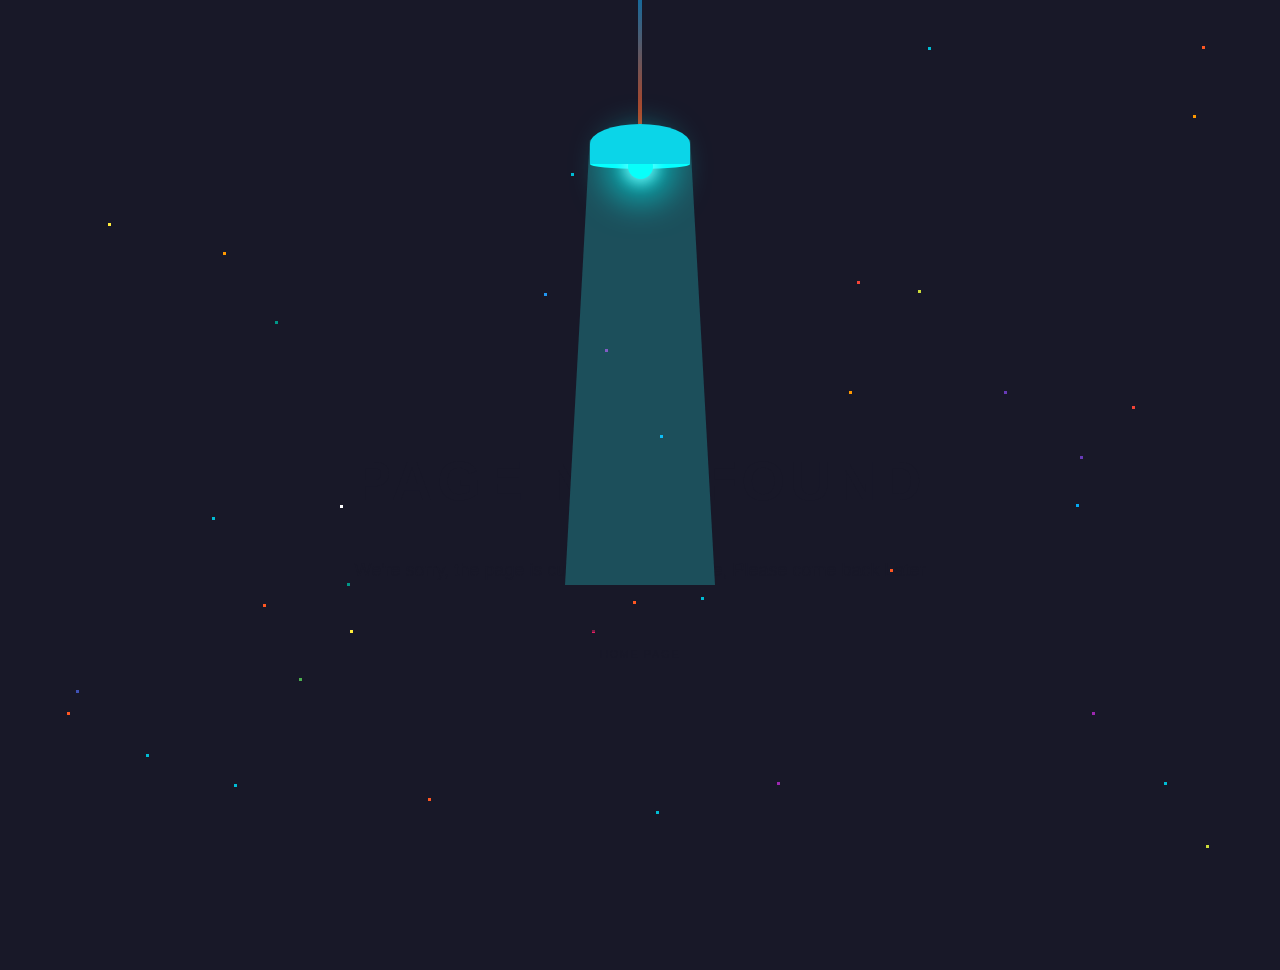
<file: pages/sports.html>
<!DOCTYPE html>
<html lang="en">
  <head>
    <meta charset="UTF-8" />
    <meta http-equiv="X-UA-Compatible" content="IE=edge" />
    <meta name="viewport" content="width=device-width, initial-scale=1.0" />
    <title>Travel-Brain | 404</title>
  </head>
  <style>
    @charset "UTF-8";

    /***********************************
			/* 1. BODY */
    /***********************************/

    * {
      margin: 0;
      padding: 0;
      -webkit-text-size-adjust: none;
    }

    html,
    body {
      height: 100%;
      overflow: hidden;
    }

    body {
      padding: 0;
      margin: 0;
      background: #181828;
      font-size: 14px;
      line-height: 1;
    }

    label {
      cursor: pointer;
    }

    a {
      margin: 0;
      padding: 0;
      vertical-align: baseline;
      background: transparent;
      text-decoration: none;
      color: #000;
    }

    input,
    select,
    button,
    textarea {
      margin: 0;
      font-size: 100%;
    }

    html,
    div,
    span,
    applet,
    object,
    iframe,
    h1,
    h2,
    h3,
    h4,
    h5,
    h6,
    p,
    blockquote,
    pre,
    a,
    abbr,
    acronym,
    address,
    big,
    cite,
    code,
    del,
    dfn,
    em,
    font,
    img,
    ins,
    kbd,
    q,
    s,
    samp,
    small,
    strike,
    strong,
    sub,
    sup,
    tt,
    var,
    b,
    u,
    i,
    center,
    dl,
    dt,
    dd,
    ol,
    ul,
    li,
    fieldset,
    form,
    label,
    legend,
    table,
    caption,
    tbody,
    tfoot,
    thead,
    tr,
    th,
    td,
    input {
      border: 0;
      outline: 0;
      font-size: 100%;
      vertical-align: baseline;
      background: transparent;
    }

    .top-header:before {
      background-image: url(https://1.bp.blogspot.com/-gxsOcYWghHA/Xp_izTh4sFI/AAAAAAAAU8s/y637Fwg99qAuzW9na_NT_uApny8Vce95gCEwYBhgL/s1600/header-footer-gradient-bg.png);
    }
    .top-header:before {
      content: "";
      display: block;
      width: 100%;
      height: 4px;
      background-repeat: repeat-x;
      background-size: contain;
      position: absolute;
      top: 0;
      left: 0;
      opacity: 0.5;
    }

    .starsec {
      content: " ";
      position: absolute;
      width: 3px;
      height: 3px;
      background: transparent;
      box-shadow: 571px 173px #00bcd4, 1732px 143px #00bcd4,
        1745px 454px #ff5722, 234px 784px #00bcd4, 1793px 1123px #ff9800,
        1076px 504px #03a9f4, 633px 601px #ff5722, 350px 630px #ffeb3b,
        1164px 782px #00bcd4, 76px 690px #3f51b5, 1825px 701px #cddc39,
        1646px 578px #ffeb3b, 544px 293px #2196f3, 445px 1061px #673ab7,
        928px 47px #00bcd4, 168px 1410px #8bc34a, 777px 782px #9c27b0,
        1235px 1941px #9c27b0, 104px 1690px #8bc34a, 1167px 1338px #e91e63,
        345px 1652px #009688, 1682px 1196px #f44336, 1995px 494px #8bc34a,
        428px 798px #ff5722, 340px 1623px #f44336, 605px 349px #9c27b0,
        1339px 1344px #673ab7, 1102px 1745px #3f51b5, 1592px 1676px #2196f3,
        419px 1024px #ff9800, 630px 1033px #4caf50, 1995px 1644px #00bcd4,
        1092px 712px #9c27b0, 1355px 606px #f44336, 622px 1881px #cddc39,
        1481px 621px #9e9e9e, 19px 1348px #8bc34a, 864px 1780px #e91e63,
        442px 1136px #2196f3, 67px 712px #ff5722, 89px 1406px #f44336,
        275px 321px #009688, 592px 630px #e91e63, 1012px 1690px #9c27b0,
        1749px 23px #673ab7, 94px 1542px #ffeb3b, 1201px 1657px #3f51b5,
        1505px 692px #2196f3, 1799px 601px #03a9f4, 656px 811px #00bcd4,
        701px 597px #00bcd4, 1202px 46px #ff5722, 890px 569px #ff5722,
        1613px 813px #2196f3, 223px 252px #ff9800, 983px 1093px #f44336,
        726px 1029px #ffc107, 1764px 778px #cddc39, 622px 1643px #f44336,
        174px 1559px #673ab7, 212px 517px #00bcd4, 340px 505px #fff,
        1700px 39px #fff, 1768px 516px #f44336, 849px 391px #ff9800,
        228px 1824px #fff, 1119px 1680px #ffc107, 812px 1480px #3f51b5,
        1438px 1585px #cddc39, 137px 1397px #fff, 1080px 456px #673ab7,
        1208px 1437px #03a9f4, 857px 281px #f44336, 1254px 1306px #cddc39,
        987px 990px #4caf50, 1655px 911px #00bcd4, 1102px 1216px #ff5722,
        1807px 1044px #fff, 660px 435px #03a9f4, 299px 678px #4caf50,
        1193px 115px #ff9800, 918px 290px #cddc39, 1447px 1422px #ffeb3b,
        91px 1273px #9c27b0, 108px 223px #ffeb3b, 146px 754px #00bcd4,
        461px 1446px #ff5722, 1004px 391px #673ab7, 1529px 516px #f44336,
        1206px 845px #cddc39, 347px 583px #009688, 1102px 1332px #f44336,
        709px 1756px #00bcd4, 1972px 248px #fff, 1669px 1344px #ff5722,
        1132px 406px #f44336, 320px 1076px #cddc39, 126px 943px #ffeb3b,
        263px 604px #ff5722, 1546px 692px #f44336;
      animation: animStar 150s linear infinite;
    }

    .starthird {
      content: " ";
      position: absolute;
      width: 3px;
      height: 3px;
      background: transparent;
      box-shadow: 571px 173px #00bcd4, 1732px 143px #00bcd4,
        1745px 454px #ff5722, 234px 784px #00bcd4, 1793px 1123px #ff9800,
        1076px 504px #03a9f4, 633px 601px #ff5722, 350px 630px #ffeb3b,
        1164px 782px #00bcd4, 76px 690px #3f51b5, 1825px 701px #cddc39,
        1646px 578px #ffeb3b, 544px 293px #2196f3, 445px 1061px #673ab7,
        928px 47px #00bcd4, 168px 1410px #8bc34a, 777px 782px #9c27b0,
        1235px 1941px #9c27b0, 104px 1690px #8bc34a, 1167px 1338px #e91e63,
        345px 1652px #009688, 1682px 1196px #f44336, 1995px 494px #8bc34a,
        428px 798px #ff5722, 340px 1623px #f44336, 605px 349px #9c27b0,
        1339px 1344px #673ab7, 1102px 1745px #3f51b5, 1592px 1676px #2196f3,
        419px 1024px #ff9800, 630px 1033px #4caf50, 1995px 1644px #00bcd4,
        1092px 712px #9c27b0, 1355px 606px #f44336, 622px 1881px #cddc39,
        1481px 621px #9e9e9e, 19px 1348px #8bc34a, 864px 1780px #e91e63,
        442px 1136px #2196f3, 67px 712px #ff5722, 89px 1406px #f44336,
        275px 321px #009688, 592px 630px #e91e63, 1012px 1690px #9c27b0,
        1749px 23px #673ab7, 94px 1542px #ffeb3b, 1201px 1657px #3f51b5,
        1505px 692px #2196f3, 1799px 601px #03a9f4, 656px 811px #00bcd4,
        701px 597px #00bcd4, 1202px 46px #ff5722, 890px 569px #ff5722,
        1613px 813px #2196f3, 223px 252px #ff9800, 983px 1093px #f44336,
        726px 1029px #ffc107, 1764px 778px #cddc39, 622px 1643px #f44336,
        174px 1559px #673ab7, 212px 517px #00bcd4, 340px 505px #fff,
        1700px 39px #fff, 1768px 516px #f44336, 849px 391px #ff9800,
        228px 1824px #fff, 1119px 1680px #ffc107, 812px 1480px #3f51b5,
        1438px 1585px #cddc39, 137px 1397px #fff, 1080px 456px #673ab7,
        1208px 1437px #03a9f4, 857px 281px #f44336, 1254px 1306px #cddc39,
        987px 990px #4caf50, 1655px 911px #00bcd4, 1102px 1216px #ff5722,
        1807px 1044px #fff, 660px 435px #03a9f4, 299px 678px #4caf50,
        1193px 115px #ff9800, 918px 290px #cddc39, 1447px 1422px #ffeb3b,
        91px 1273px #9c27b0, 108px 223px #ffeb3b, 146px 754px #00bcd4,
        461px 1446px #ff5722, 1004px 391px #673ab7, 1529px 516px #f44336,
        1206px 845px #cddc39, 347px 583px #009688, 1102px 1332px #f44336,
        709px 1756px #00bcd4, 1972px 248px #fff, 1669px 1344px #ff5722,
        1132px 406px #f44336, 320px 1076px #cddc39, 126px 943px #ffeb3b,
        263px 604px #ff5722, 1546px 692px #f44336;
      animation: animStar 10s linear infinite;
    }

    .starfourth {
      content: " ";
      position: absolute;
      width: 2px;
      height: 2px;
      background: transparent;
      box-shadow: 571px 173px #00bcd4, 1732px 143px #00bcd4,
        1745px 454px #ff5722, 234px 784px #00bcd4, 1793px 1123px #ff9800,
        1076px 504px #03a9f4, 633px 601px #ff5722, 350px 630px #ffeb3b,
        1164px 782px #00bcd4, 76px 690px #3f51b5, 1825px 701px #cddc39,
        1646px 578px #ffeb3b, 544px 293px #2196f3, 445px 1061px #673ab7,
        928px 47px #00bcd4, 168px 1410px #8bc34a, 777px 782px #9c27b0,
        1235px 1941px #9c27b0, 104px 1690px #8bc34a, 1167px 1338px #e91e63,
        345px 1652px #009688, 1682px 1196px #f44336, 1995px 494px #8bc34a,
        428px 798px #ff5722, 340px 1623px #f44336, 605px 349px #9c27b0,
        1339px 1344px #673ab7, 1102px 1745px #3f51b5, 1592px 1676px #2196f3,
        419px 1024px #ff9800, 630px 1033px #4caf50, 1995px 1644px #00bcd4,
        1092px 712px #9c27b0, 1355px 606px #f44336, 622px 1881px #cddc39,
        1481px 621px #9e9e9e, 19px 1348px #8bc34a, 864px 1780px #e91e63,
        442px 1136px #2196f3, 67px 712px #ff5722, 89px 1406px #f44336,
        275px 321px #009688, 592px 630px #e91e63, 1012px 1690px #9c27b0,
        1749px 23px #673ab7, 94px 1542px #ffeb3b, 1201px 1657px #3f51b5,
        1505px 692px #2196f3, 1799px 601px #03a9f4, 656px 811px #00bcd4,
        701px 597px #00bcd4, 1202px 46px #ff5722, 890px 569px #ff5722,
        1613px 813px #2196f3, 223px 252px #ff9800, 983px 1093px #f44336,
        726px 1029px #ffc107, 1764px 778px #cddc39, 622px 1643px #f44336,
        174px 1559px #673ab7, 212px 517px #00bcd4, 340px 505px #fff,
        1700px 39px #fff, 1768px 516px #f44336, 849px 391px #ff9800,
        228px 1824px #fff, 1119px 1680px #ffc107, 812px 1480px #3f51b5,
        1438px 1585px #cddc39, 137px 1397px #fff, 1080px 456px #673ab7,
        1208px 1437px #03a9f4, 857px 281px #f44336, 1254px 1306px #cddc39,
        987px 990px #4caf50, 1655px 911px #00bcd4, 1102px 1216px #ff5722,
        1807px 1044px #fff, 660px 435px #03a9f4, 299px 678px #4caf50,
        1193px 115px #ff9800, 918px 290px #cddc39, 1447px 1422px #ffeb3b,
        91px 1273px #9c27b0, 108px 223px #ffeb3b, 146px 754px #00bcd4,
        461px 1446px #ff5722, 1004px 391px #673ab7, 1529px 516px #f44336,
        1206px 845px #cddc39, 347px 583px #009688, 1102px 1332px #f44336,
        709px 1756px #00bcd4, 1972px 248px #fff, 1669px 1344px #ff5722,
        1132px 406px #f44336, 320px 1076px #cddc39, 126px 943px #ffeb3b,
        263px 604px #ff5722, 1546px 692px #f44336;
      animation: animStar 50s linear infinite;
    }

    .starfifth {
      content: " ";
      position: absolute;
      width: 1px;
      height: 1px;
      background: transparent;
      box-shadow: 571px 173px #00bcd4, 1732px 143px #00bcd4,
        1745px 454px #ff5722, 234px 784px #00bcd4, 1793px 1123px #ff9800,
        1076px 504px #03a9f4, 633px 601px #ff5722, 350px 630px #ffeb3b,
        1164px 782px #00bcd4, 76px 690px #3f51b5, 1825px 701px #cddc39,
        1646px 578px #ffeb3b, 544px 293px #2196f3, 445px 1061px #673ab7,
        928px 47px #00bcd4, 168px 1410px #8bc34a, 777px 782px #9c27b0,
        1235px 1941px #9c27b0, 104px 1690px #8bc34a, 1167px 1338px #e91e63,
        345px 1652px #009688, 1682px 1196px #f44336, 1995px 494px #8bc34a,
        428px 798px #ff5722, 340px 1623px #f44336, 605px 349px #9c27b0,
        1339px 1344px #673ab7, 1102px 1745px #3f51b5, 1592px 1676px #2196f3,
        419px 1024px #ff9800, 630px 1033px #4caf50, 1995px 1644px #00bcd4,
        1092px 712px #9c27b0, 1355px 606px #f44336, 622px 1881px #cddc39,
        1481px 621px #9e9e9e, 19px 1348px #8bc34a, 864px 1780px #e91e63,
        442px 1136px #2196f3, 67px 712px #ff5722, 89px 1406px #f44336,
        275px 321px #009688, 592px 630px #e91e63, 1012px 1690px #9c27b0,
        1749px 23px #673ab7, 94px 1542px #ffeb3b, 1201px 1657px #3f51b5,
        1505px 692px #2196f3, 1799px 601px #03a9f4, 656px 811px #00bcd4,
        701px 597px #00bcd4, 1202px 46px #ff5722, 890px 569px #ff5722,
        1613px 813px #2196f3, 223px 252px #ff9800, 983px 1093px #f44336,
        726px 1029px #ffc107, 1764px 778px #cddc39, 622px 1643px #f44336,
        174px 1559px #673ab7, 212px 517px #00bcd4, 340px 505px #fff,
        1700px 39px #fff, 1768px 516px #f44336, 849px 391px #ff9800,
        228px 1824px #fff, 1119px 1680px #ffc107, 812px 1480px #3f51b5,
        1438px 1585px #cddc39, 137px 1397px #fff, 1080px 456px #673ab7,
        1208px 1437px #03a9f4, 857px 281px #f44336, 1254px 1306px #cddc39,
        987px 990px #4caf50, 1655px 911px #00bcd4, 1102px 1216px #ff5722,
        1807px 1044px #fff, 660px 435px #03a9f4, 299px 678px #4caf50,
        1193px 115px #ff9800, 918px 290px #cddc39, 1447px 1422px #ffeb3b,
        91px 1273px #9c27b0, 108px 223px #ffeb3b, 146px 754px #00bcd4,
        461px 1446px #ff5722, 1004px 391px #673ab7, 1529px 516px #f44336,
        1206px 845px #cddc39, 347px 583px #009688, 1102px 1332px #f44336,
        709px 1756px #00bcd4, 1972px 248px #fff, 1669px 1344px #ff5722,
        1132px 406px #f44336, 320px 1076px #cddc39, 126px 943px #ffeb3b,
        263px 604px #ff5722, 1546px 692px #f44336;
      animation: animStar 80s linear infinite;
    }

    @keyframes animStar {
      0% {
        transform: translateY(0px);
      }
      100% {
        transform: translateY(-2000px);
      }
    }

    button {
      border: none;
      padding: 0;
      font-size: 0;
      line-height: 0;
      background: none;
      cursor: pointer;
    }

    :focus {
      outline: 0;
    }

    .clearfix:before,
    .clearfix:after {
      content: "\0020";
      display: block;
      height: 0;
      visibility: hidden;
    }

    .clearfix:after {
      clear: both;
    }

    .clearfix {
      zoom: 1;
    }

    /* 1. END BODY */
    /***********************************/

    /***********************************
			/* 2. CONTENT */
    /***********************************/
    /* 2.1. Section error */
    .error {
      min-height: 100vh;
      position: relative;
      padding: 240px 0;
      box-sizing: border-box;
      width: 100%;
      height: 100%;
      text-align: center;
      margin-top: 70px;
    }

    .error__overlay {
      position: absolute;
      top: 0;
      left: 0;
      width: 100%;
      height: 100%;
      overflow: hidden;
    }

    .error__content {
      position: absolute;
      top: 50%;
      left: 50%;
      width: 100%;
      -webkit-transform: translate(-50%, -50%);
      transform: translate(-50%, -50%);
    }

    .error__message {
      text-align: center;
      color: #181828;
    }

    .message__title {
      font-family: "Montserrat", sans-serif;
      font-weight: 900;
      text-transform: uppercase;
      letter-spacing: 5px;
      font-size: 5.6rem;
      padding-bottom: 40px;
      max-width: 960px;
      margin: 0 auto;
    }

    .message__text {
      font-family: "Montserrat", sans-serif;
      line-height: 42px;
      font-size: 18px;
      padding: 0 60px;
      max-width: 680px;
      margin: auto;
    }

    .error__nav {
      max-width: 600px;
      margin: 40px auto 0;
      text-align: center;
    }

    .e-nav__form {
      position: relative;
      height: 45px;
      overflow: hidden;
      width: 170px;
      display: inline-block;
      vertical-align: top;
      border: 1px solid #212121;
      padding-left: 10px;
      padding-right: 46px;
    }

    .e-nav__icon {
      position: absolute;
      right: 15px;
      top: 50%;
      -webkit-transform: translateY(-50%);
      transform: translateY(-50%);
      color: #212121;
      -webkit-transition: color 0.25s ease;
      transition: color 0.25s ease;
    }

    .e-nav__link {
      height: 45px;
      line-height: 45px;
      width: 170px;
      display: inline-block;
      vertical-align: top;
      margin: 0 15px;
      border: 1px solid #181828;
      color: #181828;
      text-decoration: none;
      font-family: "Montserrat", sans-serif;
      text-transform: uppercase;
      font-size: 11px;
      letter-spacing: 0.1rem;
      position: relative;
      overflow: hidden;
    }

    .e-nav__link:before {
      content: "";
      height: 200px;
      background: #212121;
      position: absolute;
      top: 70px;
      right: 70px;
      width: 260px;
      -webkit-transition: all 0.3s;
      transition: all 0.3s;
      -webkit-transform: rotate(50deg);
      transform: rotate(50deg);
    }

    .e-nav__link:after {
      -webkit-transition: all 0.3s;
      transition: all 0.3s;
      z-index: 999;
      position: relative;
    }

    .e-nav__link:after {
      content: "Home Page";
    }

    .e-nav__link:hover:before {
      top: -60px;
      right: -50px;
    }

    .e-nav__link:hover {
      color: #fff;
    }

    .e-nav__link:nth-child(2):hover:after {
      color: #fff;
    }
    /* 2.1. END Section Error */

    /* 2.2. Social style */
    .error__social {
      position: absolute;
      top: 50%;
      -webkit-transform: translateY(-50%);
      transform: translateY(-50%);
      left: 20px;
      z-index: 10;
    }

    .e-social__list {
      margin: 0;
      padding: 0;
      list-style-type: none;
    }

    .e-social__icon {
      padding-bottom: 30px;
    }

    .e-social__icon:last-child {
      padding-bottom: 0;
    }

    .e-social__link {
      color: #fff;
      -webkit-transition: all 0.25s ease;
      transition: all 0.25s ease;
      display: block;
    }

    .e-social__link:hover {
      opacity: 0.7;
    }
    /* 2.2. END Social style */

    /* 2.3. Lamp */
    .lamp {
      position: absolute;
      left: 0px;
      right: 0px;
      top: 0px;
      margin: 0px auto;
      width: 300px;
      display: flex;
      flex-direction: column;
      align-items: center;
      transform-origin: center top;
      animation-timing-function: cubic-bezier(0.6, 0, 0.38, 1);
      animation: move 5.1s infinite;
    }

    @keyframes move {
      0% {
        transform: rotate(40deg);
      }
      50% {
        transform: rotate(-40deg);
      }
      100% {
        transform: rotate(40deg);
      }
    }

    .cable {
      width: 8px;
      height: 248px;
      background-image: linear-gradient(rgb(32 148 218 / 70%), rgb(193 65 25)),
        linear-gradient(rgba(0, 0, 0, 0.7), rgba(0, 0, 0, 0.7)),
        linear-gradient(rgba(0, 0, 0, 0.7), rgba(0, 0, 0, 0.7));
    }

    .cover {
      width: 200px;
      height: 80px;
      background: #0bd5e8;
      border-top-left-radius: 50%;
      border-top-right-radius: 50%;
      position: relative;
      z-index: 200;
    }

    .in-cover {
      width: 100%;
      max-width: 200px;
      height: 20px;
      border-radius: 100%;
      background: #08ffff;
      position: absolute;
      left: 0px;
      right: 0px;
      margin: 0px auto;
      bottom: -9px;
      z-index: 100;
    }
    .in-cover .bulb {
      width: 50px;
      height: 50px;
      background-color: #08fffa;
      border-radius: 50%;
      position: absolute;
      left: 0px;
      right: 0px;
      bottom: -20px;
      margin: 0px auto;
      -webkit-box-shadow: 0 0 15px 7px rgba(0, 255, 255, 0.8),
        0 0 40px 25px rgba(0, 255, 255, 0.5),
        -75px 0 30px 15px rgba(0, 255, 255, 0.2);
      box-shadow: 0 0 25px 7px rgb(127 255 255 / 80%),
        0 0 64px 47px rgba(0, 255, 255, 0.5),
        0px 0 30px 15px rgba(0, 255, 255, 0.2);
    }

    .light {
      width: 200px;
      height: 0px;
      border-bottom: 900px solid rgb(44 255 255 / 24%);
      border-left: 50px solid transparent;
      border-right: 50px solid transparent;
      position: absolute;
      left: 0px;
      right: 0px;
      top: 270px;
      margin: 0px auto;
      z-index: 1;
      border-radius: 90px 90px 0px 0px;
    }
    /* 2.3. END Lamp */
    /***********************************
			/* 2. END CONTENT */
    /***********************************/

    /***********************************
			/* 3. RESPONSIVE */
    /***********************************/
    .error {
      overflow: hidden;
      max-height: 100vh;
    }
    @media (max-width: 1400px) {
      .lamp {
        zoom: 0.5;
      }
      .error__content {
        top: 55%;
      }
      .message__title {
        font-size: 3.5rem;
      }
    }
    @media (max-width: 900px) {
      .message__title {
        font-size: 34px;
      }
      .error__content {
        top: 55%;
      }
    }
    @media (max-width: 950px) {
      .lamp__wrap {
        max-height: 100vh;
        overflow: hidden;
        max-width: 100vw;
      }
      .error__social {
        bottom: 30px;
        top: auto;
        transform: none;
        width: 100%;
        position: fixed;
        left: 0;
      }
      .e-social__icon {
        display: inline-block;
        padding-right: 30px;
      }
      .e-social__icon:last-child {
        padding-right: 0;
      }
      .e-social__icon {
        padding-bottom: 0;
      }
    }
    @media (max-width: 750px) {
      body,
      html {
        max-height: 100vh;
      }
      .error__content {
        position: static;
        margin: 0 auto;
        transform: none;
        padding-top: 300px;
      }
      .error {
        padding-top: 0;
        padding-bottom: 100px;
        height: 100vh;
      }
    }
    @media (max-width: 650px) {
      .message__title {
        font-size: 36px;
        padding-bottom: 20px;
      }
      .message__text {
        font-size: 16px;
        line-height: 2;
        padding-right: 20px;
        padding-left: 20px;
      }
      .lamp {
        zoom: 0.6;
      }
      .error__content {
        padding-top: 180px;
      }
    }
    @media (max-width: 480px) {
      .message__title {
        font-size: 30px;
      }
      .message__text {
        padding-left: 10px;
        padding-right: 10px;
        font-size: 15px;
      }
      .error__nav {
        margin-top: 20px;
      }
    }
  </style>
  <body>
    <a href="../index.html">
      <header class="top-header"></header>

      <!--dust particel-->
      <div>
        <div class="starsec"></div>
        <div class="starthird"></div>
        <div class="starfourth"></div>
        <div class="starfifth"></div>
      </div>
      <!--Dust particle end--->

      <div class="lamp__wrap">
        <div class="lamp">
          <div class="cable"></div>
          <div class="cover"></div>
          <div class="in-cover">
            <div class="bulb"></div>
          </div>
          <div class="light"></div>
        </div>
      </div>
      <!-- END Lamp -->
      <section class="error">
        <!-- Content -->
        <div class="error__content">
          <div class="error__message message">
            <h1 class="message__title">Page Not Found</h1>
            <p class="message__text">
              We're sorry, the page is currently not available, Please come back
              Later
            </p>
          </div>
          <div class="error__nav e-nav">
            <a href="../index.html" class="e-nav__link"></a>
          </div>
        </div>
        <!-- END Content -->
      </section>
    </a>
  </body>
</html>
</file>
